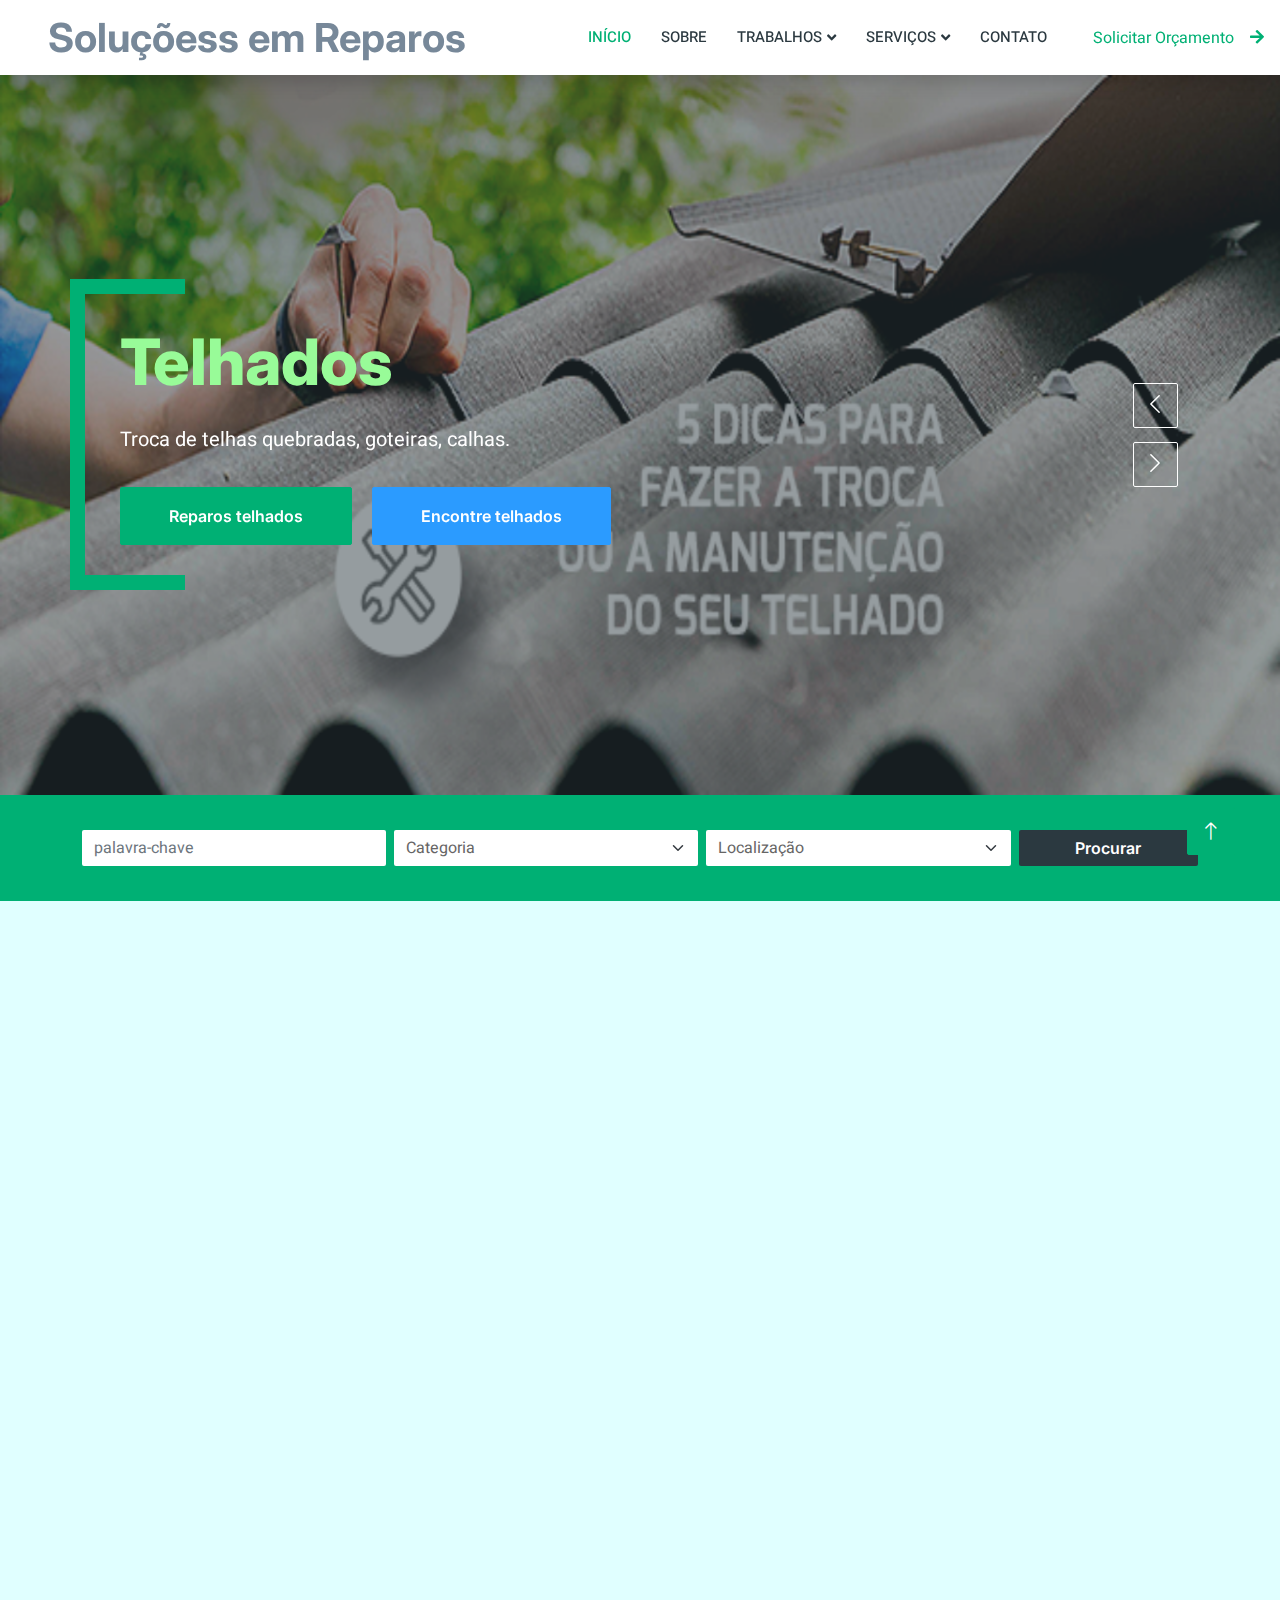
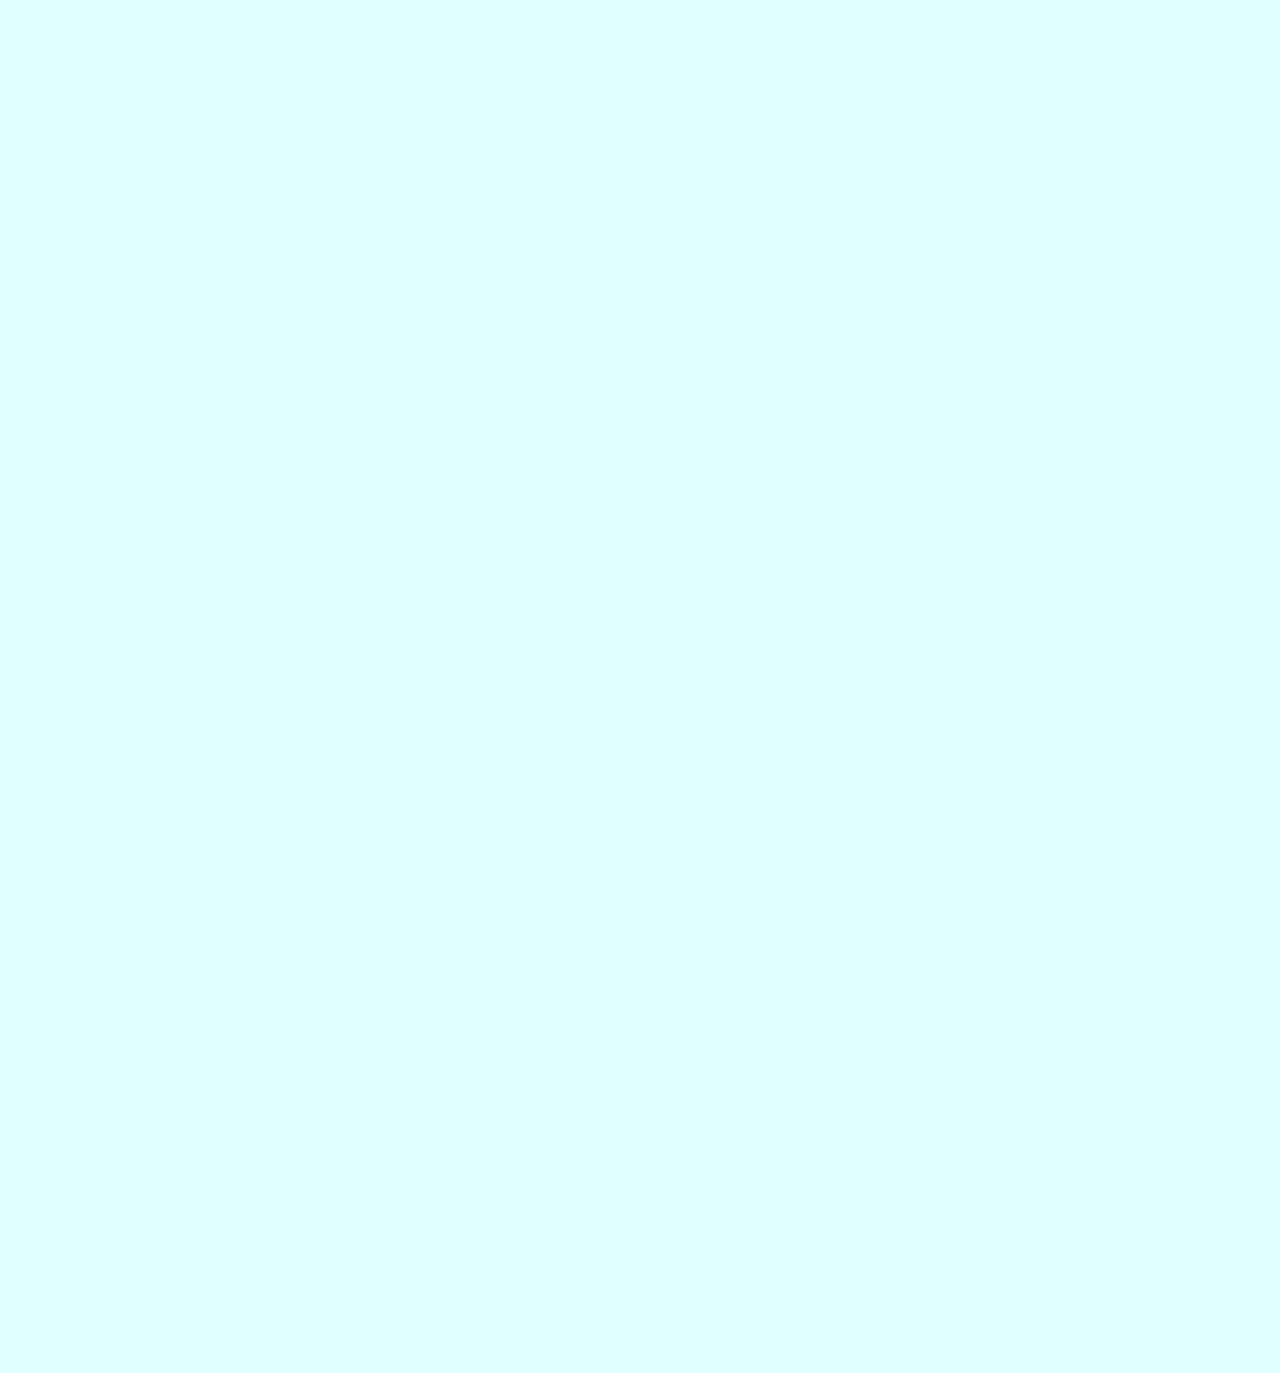
<file: index.html>
<!DOCTYPE html>
<html lang="pt-BR">

<head>
    <meta charset="utf-8">
    <title>Soluções_em_Reparos</title>
    <meta content="width=device-width, initial-scale=1.0" name="viewport">
    <meta content="" name="keywords">
    <meta content="" name="description">


    <!-- Favicon -->
    <link href="img/Mario-icon-page.png" rel="icon">

    <!-- Google Web Fonts -->
    <link rel="preconnect" href="https://fonts.googleapis.com">
    <link rel="preconnect" href="https://fonts.gstatic.com" crossorigin>
    <link href="https://fonts.googleapis.com/css2?family=Heebo:wght@400;500;600&family=Inter:wght@700;800&display=swap" rel="stylesheet">
    
    <!-- Icon Font Stylesheet -->
    <link href="https://cdnjs.cloudflare.com/ajax/libs/font-awesome/5.10.0/css/all.min.css" rel="stylesheet">
    <link href="https://cdn.jsdelivr.net/npm/bootstrap-icons@1.4.1/font/bootstrap-icons.css" rel="stylesheet">

    <!-- Libraries Stylesheet -->
    <link href="lib/animate/animate.min.css" rel="stylesheet">
    <link href="lib/owlcarousel/assets/owl.carousel.min.css" rel="stylesheet">

    <!-- Customized Bootstrap Stylesheet -->
    <link href="css/bootstrap.min.css" rel="stylesheet">

    <!-- Template Stylesheet -->
    <link href="css/style.css" rel="stylesheet">
</head>

<body style="background-color:LightCyan;">

    <div class="container-xxl bg-white p-0">
        <!-- Spinner Start -->
        <div id="spinner" class="show bg-white position-fixed translate-middle w-100 vh-100 top-50 start-50 d-flex align-items-center justify-content-center">
            <div class="spinner-border text-primary" style="width: 3rem; height: 3rem;" role="status">
                <span class="sr-only">Carregando...</span>
            </div>
        </div>
        <!-- Spinner End -->


        <!-- Navbar Start -->
        <nav class="navbar navbar-expand-lg bg-white navbar-light shadow sticky-top p-0">
            <a href="Soluções em Reparos.html" class="navbar-brand d-flex align-items-center text-center py-0 px-4 px-lg-5">
                <h1 class="m-0 text-primary"><font color="LightSlateGrey">Soluçõess em Reparos</h1></font>
            </a>
            <button type="button" class="navbar-toggler me-4" data-bs-toggle="collapse" data-bs-target="#navbarCollapse">
                <span class="navbar-toggler-icon"></span>
            </button>
            <div class="collapse navbar-collapse" id="navbarCollapse">
                <div class="navbar-nav ms-auto p-4 p-lg-0">
                    <a href="Soluções em Reparos.html" class="nav-item nav-link active">Início</a>
                    <a href="Sobre.html" class="nav-item nav-link">Sobre</a>
                    <div class="nav-item dropdown">
                        <a href="#" class="nav-link dropdown-toggle" data-bs-toggle="dropdown">Trabalhos</a>
                        <div class="dropdown-menu rounded-0 m-0">
                            <a href="Lista de Trabalhos1.html" class="dropdown-item">Trabalhos_1</a>
                            <a href="Lista de trabalhos2.html" class="dropdown-item">Trabalhos_2</a>
                            <a href="Lista de trabalhos3.html" class="dropdown-item">Trabalhos_3</a>
                            <a href="Lista de trabalhos4.html" class="dropdown-item">Trabalhos_4</a>
                        </div>
                    </div>
                    <div class="nav-item dropdown">
                        <a href="#" class="nav-link dropdown-toggle" data-bs-toggle="dropdown">Serviços</a>
                        <div class="dropdown-menu rounded-0 m-0">
                            <a href="Categoria.html" class="dropdown-item">Telhados</a>
                            <a href="testimonial.html" class="dropdown-item">Encanamentos</a>
                            <a href="testimonia2.html" class="dropdown-item">Elétrica</a>
                            <a href="testimonia3.html" class="dropdown-item">Pinturas</a>
                            <a href="404.html" class="dropdown-item">404</a>
                        </div>
                    </div>
                    <a href="Contato.html" class="nav-item nav-link">Contato</a>
                </div>
                <a href="Orçamento.html" class="nav-item nav-link" class="btn btn-primary rounded-0 py-4 px-lg-5 d-none d-lg-block">Solicitar Orçamento<i class="fa fa-arrow-right ms-3"></i></a>
            </div>
        </nav>
        <!-- Navbar End -->


        <!-- Carousel Start -->
        <div class="container-fluid p-0">
            <div class="owl-carousel header-carousel position-relative">
                <div class="owl-carousel-item position-relative">
                    <img class="img-fluid" src="img/01-Telhado.png" alt="">
                    <div class="position-absolute top-0 start-0 w-100 h-100 d-flex align-items-center" style="background: rgba(43, 57, 64, .5);">
                        <div class="container">
                            <div class="row justify-content-start">
                                <div class="col-10 col-lg-8">
                                    <h1 class="display-3 text-white animated slideInDown mb-4"><font color="PaleGreen">Telhados</h1></font>
                                    <p class="fs-5 fw-medium text-white mb-4 pb-2">Troca de telhas quebradas, goteiras, calhas.</p>
                                    <a href="" class="btn btn-primary py-md-3 px-md-5 me-3 animated slideInLeft">Reparos telhados</a>
                                    <a href="" class="btn btn-secondary py-md-3 px-md-5 animated slideInRight">Encontre telhados</a>
                                </div>
                            </div>
                        </div>
                    </div>
                </div>
                <div class="owl-carousel-item position-relative">
                    <img class="img-fluid" src="img/02-Encanamento.png" alt="">
                    <div class="position-absolute top-0 start-0 w-100 h-100 d-flex align-items-center" style="background: rgba(43, 57, 64, .5);">
                        <div class="container">
                            <div class="row justify-content-start">
                                <div class="col-10 col-lg-8">
                                    <h1 class="display-3 text-white animated slideInDown mb-4"><font color="PaleGreen">Encanamentos</h1></font>
                                    <p class="fs-5 fw-medium text-white mb-4 pb-2">Encanamento com vazamento, tubulações, canos gerais.</p>
                                    <a href="" class="btn btn-primary py-md-3 px-md-5 me-3 animated slideInLeft">Reparos encanamento</a>
                                    <a href="" class="btn btn-secondary py-md-3 px-md-5 animated slideInRight">Encontre encanamento</a>
                                </div>
                            </div>
                        </div>
                    </div>
                </div>

                               <div class="owl-carousel-item position-relative">
                    <img class="img-fluid" src="img/03-Elétrica.png" alt="">
                    <div class="position-absolute top-0 start-0 w-100 h-100 d-flex align-items-center" style="background: rgba(43, 57, 64, .5);">
                        <div class="container">
                            <div class="row justify-content-start">
                                <div class="col-10 col-lg-8">
                                    <h1 class="display-3 text-white animated slideInDown mb-4"><font color="PaleGreen">Elétrica</h1></font>
                                    <p class="fs-5 fw-medium text-white mb-4 pb-2">Manutenção na rede elétrica residêncial.</p>
                                    <a href="" class="btn btn-primary py-md-3 px-md-5 me-3 animated slideInLeft">Reparos elétrica</a>
                                    <a href="" class="btn btn-secondary py-md-3 px-md-5 animated slideInRight">Encontre elétrica</a>
                                </div>
                            </div>
                        </div>
                    </div>
                </div>
 
                                <div class="owl-carousel-item position-relative">
                    <img class="img-fluid" src="img/04-Pinturas.png" alt="">
                    <div class="position-absolute top-0 start-0 w-100 h-100 d-flex align-items-center" style="background: rgba(43, 57, 64, .5);">
                        <div class="container">
                            <div class="row justify-content-start">
                                <div class="col-10 col-lg-8">
                                    <h1 class="display-3 text-white animated slideInDown mb-4"><font color="PaleGreen">Pinturas</h1></font>
                                    <p class="fs-5 fw-medium text-white mb-4 pb-2">Pinturas, texturas, massa corrida.</p>
                                    <a href="" class="btn btn-primary py-md-3 px-md-5 me-3 animated slideInLeft">Procurar uma Pinturas</a>
                                    <a href="" class="btn btn-secondary py-md-3 px-md-5 animated slideInRight">Encontre uma Pintura</a>
                                </div>
                            </div>
                        </div>
                    </div>
                </div>
            </div>
        </div>

            </div>
        </div>
        <!-- Carousel End -->


        <!-- Search Start -->
        <div class="container-fluid bg-primary mb-5 wow fadeIn" data-wow-delay="0.3s" style="padding: 35px;">
            <div class="container">
                <div class="row g-2">
                    <div class="col-md-10">
                        <div class="row g-2">
                            <div class="col-md-4">
                                <input type="text" class="form-control border-0" placeholder="palavra-chave" />
                            </div>
                            <div class="col-md-4">
                                <select class="form-select border-0">
                                    <option selected>Categoria</option>
                                    <option value="1">Categoria 1</option>
                                    <option value="2">Categoria 2</option>
                                    <option value="3">Categoria 3</option>
                                </select>
                            </div>
                            <div class="col-md-4">
                                <select class="form-select border-0">
                                    <option selected>Localização</option>
                                    <option value="1">Localização 1</option>
                                    <option value="2">Localização 2</option>
                                    <option value="3">Localização 3</option>
                                </select>
                            </div>
                        </div>
                    </div>
                    <div class="col-md-2">
                        <button class="btn btn-dark border-0 w-100">Procurar</button>
                    </div>
                </div>
            </div>
        </div>
        <!-- Search End -->


        <!-- Category Start -->
        <div class="container-xxl py-5">
            <div class="container">
                <h1 class="text-center mb-5 wow fadeInUp" data-wow-delay="0.3s">Solicite um serviço</h1>
                <div class="row g-4">
                    <div class="col-lg-3 col-sm-6 wow fadeInUp" data-wow-delay="0.3s">
                        <a class="cat-item rounded p-4" href="">
                            <i class="fa fa-3x fa-mail-bulk text-primary mb-4"></i>
                            <h6 class="mb-3">Telhados</h6>
                            <p class="mb-0">Tipos de telhados</p>
                        </a>
                    </div>
                    <div class="col-lg-3 col-sm-6 wow fadeInUp" data-wow-delay="0.3s">
                        <a class="cat-item rounded p-4" href="">
                            <i class="fa fa-3x fa-headset text-primary mb-4"></i>
                            <h6 class="mb-3">Encanamentos</h6>
                            <p class="mb-0">Tipos de encanamentos</p>
                        </a>
                    </div>
                    <div class="col-lg-3 col-sm-6 wow fadeInUp" data-wow-delay="0.3s">
                        <a class="cat-item rounded p-4" href="">
                            <i class="fa fa-3x fa-user-tie text-primary mb-4"></i>
                            <h6 class="mb-3">Elétrica</h6>
                            <p class="mb-0">Tipos de elétricas</p>
                        </a>
                    </div>
                    <div class="col-lg-3 col-sm-6 wow fadeInUp" data-wow-delay="0.3s">
                        <a class="cat-item rounded p-4" href="">
                            <i class="fa fa-3x fa-tasks text-primary mb-4"></i>
                            <h6 class="mb-3">Pinturas</h6>
                            <p class="mb-0">Tiposde pinturas</p>
                        </a>
                    </div>
                    <!--
                    <div class="col-lg-3 col-sm-6 wow fadeInUp" data-wow-delay="0.3s">
                        <a class="cat-item rounded p-4" href="">
                            <i class="fa fa-3x fa-chart-line text-primary mb-4"></i>
                            <h6 class="mb-3">Desenvolvimento de negócios</h6>
                            <p class="mb-0">123 Vaga</p>
                        </a>
                    </div>
                    <div class="col-lg-3 col-sm-6 wow fadeInUp" data-wow-delay="0.3s">
                        <a class="cat-item rounded p-4" href="">
                            <i class="fa fa-3x fa-hands-helping text-primary mb-4"></i>
                            <h6 class="mb-3">Vendas e Comunicação</h6>
                            <p class="mb-0">123 Vaga</p>
                        </a>
                    </div>
                    <div class="col-lg-3 col-sm-6 wow fadeInUp" data-wow-delay="0.3s">
                        <a class="cat-item rounded p-4" href="">
                            <i class="fa fa-3x fa-book-reader text-primary mb-4"></i>
                            <h6 class="mb-3">Ensino e Educação</h6>
                            <p class="mb-0">123 Vaga</p>
                        </a>
                    </div>
                    <div class="col-lg-3 col-sm-6 wow fadeInUp" data-wow-delay="0.3s">
                        <a class="cat-item rounded p-4" href="">
                            <i class="fa fa-3x fa-drafting-compass text-primary mb-4"></i>
                            <h6 class="mb-3">Design & Criativo</h6>
                            <p class="mb-0">123 Vaga</p>
                        </a>
                    </div>
                </div>
            </div>
        </div>
    -->
        <!-- Category End -->


        <!-- Sobre Start -->
        <div class="container-xxl py-5">
            <div class="container">
                <div class="row g-5 align-items-center">
                    <div class="col-lg-6 wow fadeIn" data-wow-delay="0.3s">
                        <div class="row g-0 about-bg rounded overflow-hidden">
                            <div class="col-6 text-start">
                                <img class="img-fluid w-100" src="img/about-1.png">
                            </div>
                            <div class="col-6 text-start">
                                <img class="img-fluid" src="img/about-2.png" style="width: 85%; margin-top: 15%;">
                            </div>
                            <div class="col-6 text-end">
                                <img class="img-fluid" src="img/about-3.png" style="width: 85%;">
                            </div>
                            <div class="col-6 text-end">
                                <img class="img-fluid w-100" src="img/about-4.png">
                            </div>
                        </div>
                    </div>
                    <div class="col-lg-6 wow fadeIn" data-wow-delay="0.3s">
                        <h1 class="mb-4">Soluções em Reparos Residências</h1>
                        <p class="mb-4">Você encontra serviços:</p>
                        <p><i class="fa fa-check text-primary me-3"></i>Telhados</p>
                        <p><i class="fa fa-check text-primary me-3"></i>Encanamentos</p>
                        <p><i class="fa fa-check text-primary me-3"></i>Elétrica</p>
                        <p><i class="fa fa-check text-primary me-3"></i>Pinturas</p>
                        <a class="btn btn-primary py-3 px-5 mt-3" href="">Consulte mais informações:</a>
                    </div>
                </div>
            </div>
        </div>
        <!-- Sobre End -->


        <!-- Jobs Start -->
        <!--
        <div class="container-xxl py-5">
            <div class="container">
                <h1 class="text-center mb-5 wow fadeInUp" data-wow-delay="0.3s">Anúncio de emprego</h1>
                <div class="tab-class text-center wow fadeInUp" data-wow-delay="0.3s">
                    <ul class="nav nav-pills d-inline-flex justify-content-center border-bottom mb-5">
                        <li class="nav-item">
                            <a class="d-flex align-items-center text-start mx-3 ms-0 pb-3 active" data-bs-toggle="pill" href="#tab-1">
                                <h6 class="mt-n1 mb-0">Destaque</h6>
                            </a>
                        </li>
                        <li class="nav-item">
                            <a class="d-flex align-items-center text-start mx-3 pb-3" data-bs-toggle="pill" href="#tab-2">
                                <h6 class="mt-n1 mb-0">Tempo total</h6>
                            </a>
                        </li>
                        <li class="nav-item">
                            <a class="d-flex align-items-center text-start mx-3 me-0 pb-3" data-bs-toggle="pill" href="#tab-3">
                                <h6 class="mt-n1 mb-0">Tempo parcial</h6>
                            </a>
                        </li>
                    </ul>
                    <div class="tab-content">
                        <div id="tab-1" class="tab-pane fade show p-0 active">
                            <div class="job-item p-4 mb-4">
                                <div class="row g-4">
                                    <div class="col-sm-12 col-md-8 d-flex align-items-center">
                                        <img class="flex-shrink-0 img-fluid border rounded" src="img/com-logo-1.jpg" alt="" style="width: 80px; height: 80px;">
                                        <div class="text-start ps-4">
                                            <h5 class="mb-3">Engenheiro de software

</h5>
                                            <span class="text-truncate me-3"><i class="fa fa-map-marker-alt text-primary me-2"></i>Nova York, EUA</span>
                                            <span class="text-truncate me-3"><i class="far fa-clock text-primary me-2"></i>Tempo Integral</span>
                                            <span class="text-truncate me-0"><i class="far fa-money-bill-alt text-primary me-2"></i>$123 - $456</span>
                                        </div>
                                    </div>
                                    <div class="col-sm-12 col-md-4 d-flex flex-column align-items-start align-items-md-end justify-content-center">
                                        <div class="d-flex mb-3">
                                            <a class="btn btn-light btn-square me-3" href=""><i class="far fa-heart text-primary"></i></a>
                                            <a class="btn btn-primary" href="">Aplique agora</a>
                                        </div>
                                        <small class="text-truncate"><i class="far fa-calendar-alt text-primary me-2"></i>Data: 01 de janeiro de 2045</small>
                                    </div>
                                </div>
                            </div>
                            <div class="job-item p-4 mb-4">
                                <div class="row g-4">
                                    <div class="col-sm-12 col-md-8 d-flex align-items-center">
                                        <img class="flex-shrink-0 img-fluid border rounded" src="img/com-logo-2.jpg" alt="" style="width: 80px; height: 80px;">
                                        <div class="text-start ps-4">
                                            <h5 class="mb-3">Marketing Manager</h5>
                                            <span class="text-truncate me-3"><i class="fa fa-map-marker-alt text-primary me-2"></i>New York, USA</span>
                                            <span class="text-truncate me-3"><i class="far fa-clock text-primary me-2"></i>Full Time</span>
                                            <span class="text-truncate me-0"><i class="far fa-money-bill-alt text-primary me-2"></i>$123 - $456</span>
                                        </div>
                                    </div>
                                    <div class="col-sm-12 col-md-4 d-flex flex-column align-items-start align-items-md-end justify-content-center">
                                        <div class="d-flex mb-3">
                                            <a class="btn btn-light btn-square me-3" href=""><i class="far fa-heart text-primary"></i></a>
                                            <a class="btn btn-primary" href="">Apply Now</a>
                                        </div>
                                        <small class="text-truncate"><i class="far fa-calendar-alt text-primary me-2"></i>Date Line: 01 Jan, 2045</small>
                                    </div>
                                </div>
                            </div>
                            <div class="job-item p-4 mb-4">
                                <div class="row g-4">
                                    <div class="col-sm-12 col-md-8 d-flex align-items-center">
                                        <img class="flex-shrink-0 img-fluid border rounded" src="img/com-logo-3.jpg" alt="" style="width: 80px; height: 80px;">
                                        <div class="text-start ps-4">
                                            <h5 class="mb-3">Product Designer</h5>
                                            <span class="text-truncate me-3"><i class="fa fa-map-marker-alt text-primary me-2"></i>New York, USA</span>
                                            <span class="text-truncate me-3"><i class="far fa-clock text-primary me-2"></i>Full Time</span>
                                            <span class="text-truncate me-0"><i class="far fa-money-bill-alt text-primary me-2"></i>$123 - $456</span>
                                        </div>
                                    </div>
                                    <div class="col-sm-12 col-md-4 d-flex flex-column align-items-start align-items-md-end justify-content-center">
                                        <div class="d-flex mb-3">
                                            <a class="btn btn-light btn-square me-3" href=""><i class="far fa-heart text-primary"></i></a>
                                            <a class="btn btn-primary" href="">Apply Now</a>
                                        </div>
                                        <small class="text-truncate"><i class="far fa-calendar-alt text-primary me-2"></i>Date Line: 01 Jan, 2045</small>
                                    </div>
                                </div>
                            </div>
                            <div class="job-item p-4 mb-4">
                                <div class="row g-4">
                                    <div class="col-sm-12 col-md-8 d-flex align-items-center">
                                        <img class="flex-shrink-0 img-fluid border rounded" src="img/com-logo-4.jpg" alt="" style="width: 80px; height: 80px;">
                                        <div class="text-start ps-4">
                                            <h5 class="mb-3">Creative Director</h5>
                                            <span class="text-truncate me-3"><i class="fa fa-map-marker-alt text-primary me-2"></i>New York, USA</span>
                                            <span class="text-truncate me-3"><i class="far fa-clock text-primary me-2"></i>Full Time</span>
                                            <span class="text-truncate me-0"><i class="far fa-money-bill-alt text-primary me-2"></i>$123 - $456</span>
                                        </div>
                                    </div>
                                    <div class="col-sm-12 col-md-4 d-flex flex-column align-items-start align-items-md-end justify-content-center">
                                        <div class="d-flex mb-3">
                                            <a class="btn btn-light btn-square me-3" href=""><i class="far fa-heart text-primary"></i></a>
                                            <a class="btn btn-primary" href="">Apply Now</a>
                                        </div>
                                        <small class="text-truncate"><i class="far fa-calendar-alt text-primary me-2"></i>Date Line: 01 Jan, 2045</small>
                                    </div>
                                </div>
                            </div>
                            <div class="job-item p-4 mb-4">
                                <div class="row g-4">
                                    <div class="col-sm-12 col-md-8 d-flex align-items-center">
                                        <img class="flex-shrink-0 img-fluid border rounded" src="img/com-logo-5.jpg" alt="" style="width: 80px; height: 80px;">
                                        <div class="text-start ps-4">
                                            <h5 class="mb-3">Wordpress Developer</h5>
                                            <span class="text-truncate me-3"><i class="fa fa-map-marker-alt text-primary me-2"></i>New York, USA</span>
                                            <span class="text-truncate me-3"><i class="far fa-clock text-primary me-2"></i>Full Time</span>
                                            <span class="text-truncate me-0"><i class="far fa-money-bill-alt text-primary me-2"></i>$123 - $456</span>
                                        </div>
                                    </div>
                                    <div class="col-sm-12 col-md-4 d-flex flex-column align-items-start align-items-md-end justify-content-center">
                                        <div class="d-flex mb-3">
                                            <a class="btn btn-light btn-square me-3" href=""><i class="far fa-heart text-primary"></i></a>
                                            <a class="btn btn-primary" href="">Apply Now</a>
                                        </div>
                                        <small class="text-truncate"><i class="far fa-calendar-alt text-primary me-2"></i>Date Line: 01 Jan, 2045</small>
                                    </div>
                                </div>
                            </div>
                            <a class="btn btn-primary py-3 px-5" href="">Procurar mais trabalhos</a>
                        </div>
                        <div id="tab-2" class="tab-pane fade show p-0">
                            <div class="job-item p-4 mb-4">
                                <div class="row g-4">
                                    <div class="col-sm-12 col-md-8 d-flex align-items-center">
                                        <img class="flex-shrink-0 img-fluid border rounded" src="img/com-logo-1.jpg" alt="" style="width: 80px; height: 80px;">
                                        <div class="text-start ps-4">
                                            <h5 class="mb-3">Engenheiro de software</h5>
                                            <span class="text-truncate me-3"><i class="fa fa-map-marker-alt text-primary me-2"></i>Nova York, EUA</span>
                                            <span class="text-truncate me-3"><i class="far fa-clock text-primary me-2"></i>Tempo total</span>
                                            <span class="text-truncate me-0"><i class="far fa-money-bill-alt text-primary me-2"></i>$123 - $456</span>
                                        </div>
                                    </div>
                                    <div class="col-sm-12 col-md-4 d-flex flex-column align-items-start align-items-md-end justify-content-center">
                                        <div class="d-flex mb-3">
                                            <a class="btn btn-light btn-square me-3" href=""><i class="far fa-heart text-primary"></i></a>
                                            <a class="btn btn-primary" href="">Aplique agora</a>
                                        </div>
                                        <small class="text-truncate"><i class="far fa-calendar-alt text-primary me-2"></i>Data: 01 de janeiro de 2045</small>
                                    </div>
                                </div>
                            </div>
                            <div class="job-item p-4 mb-4">
                                <div class="row g-4">
                                    <div class="col-sm-12 col-md-8 d-flex align-items-center">
                                        <img class="flex-shrink-0 img-fluid border rounded" src="img/com-logo-2.jpg" alt="" style="width: 80px; height: 80px;">
                                        <div class="text-start ps-4">
                                            <h5 class="mb-3">Marketing Manager</h5>
                                            <span class="text-truncate me-3"><i class="fa fa-map-marker-alt text-primary me-2"></i>New York, USA</span>
                                            <span class="text-truncate me-3"><i class="far fa-clock text-primary me-2"></i>Full Time</span>
                                            <span class="text-truncate me-0"><i class="far fa-money-bill-alt text-primary me-2"></i>$123 - $456</span>
                                        </div>
                                    </div>
                                    <div class="col-sm-12 col-md-4 d-flex flex-column align-items-start align-items-md-end justify-content-center">
                                        <div class="d-flex mb-3">
                                            <a class="btn btn-light btn-square me-3" href=""><i class="far fa-heart text-primary"></i></a>
                                            <a class="btn btn-primary" href="">Apply Now</a>
                                        </div>
                                        <small class="text-truncate"><i class="far fa-calendar-alt text-primary me-2"></i>Date Line: 01 Jan, 2045</small>
                                    </div>
                                </div>
                            </div>
                            <div class="job-item p-4 mb-4">
                                <div class="row g-4">
                                    <div class="col-sm-12 col-md-8 d-flex align-items-center">
                                        <img class="flex-shrink-0 img-fluid border rounded" src="img/com-logo-3.jpg" alt="" style="width: 80px; height: 80px;">
                                        <div class="text-start ps-4">
                                            <h5 class="mb-3">Product Designer</h5>
                                            <span class="text-truncate me-3"><i class="fa fa-map-marker-alt text-primary me-2"></i>New York, USA</span>
                                            <span class="text-truncate me-3"><i class="far fa-clock text-primary me-2"></i>Full Time</span>
                                            <span class="text-truncate me-0"><i class="far fa-money-bill-alt text-primary me-2"></i>$123 - $456</span>
                                        </div>
                                    </div>
                                    <div class="col-sm-12 col-md-4 d-flex flex-column align-items-start align-items-md-end justify-content-center">
                                        <div class="d-flex mb-3">
                                            <a class="btn btn-light btn-square me-3" href=""><i class="far fa-heart text-primary"></i></a>
                                            <a class="btn btn-primary" href="">Apply Now</a>
                                        </div>
                                        <small class="text-truncate"><i class="far fa-calendar-alt text-primary me-2"></i>Date Line: 01 Jan, 2045</small>
                                    </div>
                                </div>
                            </div>
                            <div class="job-item p-4 mb-4">
                                <div class="row g-4">
                                    <div class="col-sm-12 col-md-8 d-flex align-items-center">
                                        <img class="flex-shrink-0 img-fluid border rounded" src="img/com-logo-4.jpg" alt="" style="width: 80px; height: 80px;">
                                        <div class="text-start ps-4">
                                            <h5 class="mb-3">Creative Director</h5>
                                            <span class="text-truncate me-3"><i class="fa fa-map-marker-alt text-primary me-2"></i>New York, USA</span>
                                            <span class="text-truncate me-3"><i class="far fa-clock text-primary me-2"></i>Full Time</span>
                                            <span class="text-truncate me-0"><i class="far fa-money-bill-alt text-primary me-2"></i>$123 - $456</span>
                                        </div>
                                    </div>
                                    <div class="col-sm-12 col-md-4 d-flex flex-column align-items-start align-items-md-end justify-content-center">
                                        <div class="d-flex mb-3">
                                            <a class="btn btn-light btn-square me-3" href=""><i class="far fa-heart text-primary"></i></a>
                                            <a class="btn btn-primary" href="">Apply Now</a>
                                        </div>
                                        <small class="text-truncate"><i class="far fa-calendar-alt text-primary me-2"></i>Date Line: 01 Jan, 2045</small>
                                    </div>
                                </div>
                            </div>
                            <div class="job-item p-4 mb-4">
                                <div class="row g-4">
                                    <div class="col-sm-12 col-md-8 d-flex align-items-center">
                                        <img class="flex-shrink-0 img-fluid border rounded" src="img/com-logo-5.jpg" alt="" style="width: 80px; height: 80px;">
                                        <div class="text-start ps-4">
                                            <h5 class="mb-3">Wordpress Developer</h5>
                                            <span class="text-truncate me-3"><i class="fa fa-map-marker-alt text-primary me-2"></i>New York, USA</span>
                                            <span class="text-truncate me-3"><i class="far fa-clock text-primary me-2"></i>Full Time</span>
                                            <span class="text-truncate me-0"><i class="far fa-money-bill-alt text-primary me-2"></i>$123 - $456</span>
                                        </div>
                                    </div>
                                    <div class="col-sm-12 col-md-4 d-flex flex-column align-items-start align-items-md-end justify-content-center">
                                        <div class="d-flex mb-3">
                                            <a class="btn btn-light btn-square me-3" href=""><i class="far fa-heart text-primary"></i></a>
                                            <a class="btn btn-primary" href="">Apply Now</a>
                                        </div>
                                        <small class="text-truncate"><i class="far fa-calendar-alt text-primary me-2"></i>Date Line: 01 Jan, 2045</small>
                                    </div>
                                </div>
                            </div>
                            <a class="btn btn-primary py-3 px-5" href="">Procurar mais trabalhos</a>
                        </div>
                        <div id="tab-3" class="tab-pane fade show p-0">
                            <div class="job-item p-4 mb-4">
                                <div class="row g-4">
                                    <div class="col-sm-12 col-md-8 d-flex align-items-center">
                                        <img class="flex-shrink-0 img-fluid border rounded" src="img/com-logo-1.jpg" alt="" style="width: 80px; height: 80px;">
                                        <div class="text-start ps-4">
                                            <h5 class="mb-3">Software Engineer</h5>
                                            <span class="text-truncate me-3"><i class="fa fa-map-marker-alt text-primary me-2"></i>New York, USA</span>
                                            <span class="text-truncate me-3"><i class="far fa-clock text-primary me-2"></i>Full Time</span>
                                            <span class="text-truncate me-0"><i class="far fa-money-bill-alt text-primary me-2"></i>$123 - $456</span>
                                        </div>
                                    </div>
                                    <div class="col-sm-12 col-md-4 d-flex flex-column align-items-start align-items-md-end justify-content-center">
                                        <div class="d-flex mb-3">
                                            <a class="btn btn-light btn-square me-3" href=""><i class="far fa-heart text-primary"></i></a>
                                            <a class="btn btn-primary" href="">Apply Now</a>
                                        </div>
                                        <small class="text-truncate"><i class="far fa-calendar-alt text-primary me-2"></i>Date Line: 01 Jan, 2045</small>
                                    </div>
                                </div>
                            </div>
                            <div class="job-item p-4 mb-4">
                                <div class="row g-4">
                                    <div class="col-sm-12 col-md-8 d-flex align-items-center">
                                        <img class="flex-shrink-0 img-fluid border rounded" src="img/com-logo-2.jpg" alt="" style="width: 80px; height: 80px;">
                                        <div class="text-start ps-4">
                                            <h5 class="mb-3">Marketing Manager</h5>
                                            <span class="text-truncate me-3"><i class="fa fa-map-marker-alt text-primary me-2"></i>New York, USA</span>
                                            <span class="text-truncate me-3"><i class="far fa-clock text-primary me-2"></i>Full Time</span>
                                            <span class="text-truncate me-0"><i class="far fa-money-bill-alt text-primary me-2"></i>$123 - $456</span>
                                        </div>
                                    </div>
                                    <div class="col-sm-12 col-md-4 d-flex flex-column align-items-start align-items-md-end justify-content-center">
                                        <div class="d-flex mb-3">
                                            <a class="btn btn-light btn-square me-3" href=""><i class="far fa-heart text-primary"></i></a>
                                            <a class="btn btn-primary" href="">Apply Now</a>
                                        </div>
                                        <small class="text-truncate"><i class="far fa-calendar-alt text-primary me-2"></i>Date Line: 01 Jan, 2045</small>
                                    </div>
                                </div>
                            </div>
                            <div class="job-item p-4 mb-4">
                                <div class="row g-4">
                                    <div class="col-sm-12 col-md-8 d-flex align-items-center">
                                        <img class="flex-shrink-0 img-fluid border rounded" src="img/com-logo-3.jpg" alt="" style="width: 80px; height: 80px;">
                                        <div class="text-start ps-4">
                                            <h5 class="mb-3">Product Designer</h5>
                                            <span class="text-truncate me-3"><i class="fa fa-map-marker-alt text-primary me-2"></i>New York, USA</span>
                                            <span class="text-truncate me-3"><i class="far fa-clock text-primary me-2"></i>Full Time</span>
                                            <span class="text-truncate me-0"><i class="far fa-money-bill-alt text-primary me-2"></i>$123 - $456</span>
                                        </div>
                                    </div>
                                    <div class="col-sm-12 col-md-4 d-flex flex-column align-items-start align-items-md-end justify-content-center">
                                        <div class="d-flex mb-3">
                                            <a class="btn btn-light btn-square me-3" href=""><i class="far fa-heart text-primary"></i></a>
                                            <a class="btn btn-primary" href="">Apply Now</a>
                                        </div>
                                        <small class="text-truncate"><i class="far fa-calendar-alt text-primary me-2"></i>Date Line: 01 Jan, 2045</small>
                                    </div>
                                </div>
                            </div>
                            <div class="job-item p-4 mb-4">
                                <div class="row g-4">
                                    <div class="col-sm-12 col-md-8 d-flex align-items-center">
                                        <img class="flex-shrink-0 img-fluid border rounded" src="img/com-logo-4.jpg" alt="" style="width: 80px; height: 80px;">
                                        <div class="text-start ps-4">
                                            <h5 class="mb-3">Creative Director</h5>
                                            <span class="text-truncate me-3"><i class="fa fa-map-marker-alt text-primary me-2"></i>New York, USA</span>
                                            <span class="text-truncate me-3"><i class="far fa-clock text-primary me-2"></i>Full Time</span>
                                            <span class="text-truncate me-0"><i class="far fa-money-bill-alt text-primary me-2"></i>$123 - $456</span>
                                        </div>
                                    </div>
                                    <div class="col-sm-12 col-md-4 d-flex flex-column align-items-start align-items-md-end justify-content-center">
                                        <div class="d-flex mb-3">
                                            <a class="btn btn-light btn-square me-3" href=""><i class="far fa-heart text-primary"></i></a>
                                            <a class="btn btn-primary" href="">Apply Now</a>
                                        </div>
                                        <small class="text-truncate"><i class="far fa-calendar-alt text-primary me-2"></i>Date Line: 01 Jan, 2045</small>
                                    </div>
                                </div>
                            </div>
                            <div class="job-item p-4 mb-4">
                                <div class="row g-4">
                                    <div class="col-sm-12 col-md-8 d-flex align-items-center">
                                        <img class="flex-shrink-0 img-fluid border rounded" src="img/com-logo-5.jpg" alt="" style="width: 80px; height: 80px;">
                                        <div class="text-start ps-4">
                                            <h5 class="mb-3">Wordpress Developer</h5>
                                            <span class="text-truncate me-3"><i class="fa fa-map-marker-alt text-primary me-2"></i>New York, USA</span>
                                            <span class="text-truncate me-3"><i class="far fa-clock text-primary me-2"></i>Full Time</span>
                                            <span class="text-truncate me-0"><i class="far fa-money-bill-alt text-primary me-2"></i>$123 - $456</span>
                                        </div>
                                    </div>
                                    <div class="col-sm-12 col-md-4 d-flex flex-column align-items-start align-items-md-end justify-content-center">
                                        <div class="d-flex mb-3">
                                            <a class="btn btn-light btn-square me-3" href=""><i class="far fa-heart text-primary"></i></a>
                                            <a class="btn btn-primary" href="">Apply Now</a>
                                        </div>
                                        <small class="text-truncate"><i class="far fa-calendar-alt text-primary me-2"></i>Date Line: 01 Jan, 2045</small>
                                    </div>
                                </div>
                            </div>
                            <a class="btn btn-primary py-3 px-5" href="">Procurar mais trabalhos</a>
                        </div>
                    </div>
                </div>
            </div>
        </div>
    -->
        <!-- Jobs End -->


        <!-- Testimonial Start -->
        <div class="container-xxl py-5 wow fadeInUp" data-wow-delay="0.3s">
            <div class="container">
                <h1 class="text-center mb-5">Trabalhos feitos</h1>
                <div class="owl-carousel testimonial-carousel">
                    <div class="testimonial-item bg-light rounded p-4">
                        <i class="fa fa-quote-left fa-2x text-primary mb-3"></i>
                        <p>A dor e o trabalho daqueles que permanecem justos, mas são apenas. Mas a dor será grande e farei com que trabalhem duro</p>
                        <div class="d-flex align-items-center">
                            <img class="img-fluid flex-shrink-0 rounded" src="img/testimonial-1.jpg" style="width: 50px; height: 50px;">
                            <div class="ps-3">
                                <h5 class="mb-1">Nome do cliente</h5>
                                <small>Profissão</small>
                            </div>
                        </div>
                    </div>
                    <div class="testimonial-item bg-light rounded p-4">
                        <i class="fa fa-quote-left fa-2x text-primary mb-3"></i>
                        <p>Dolor et eos labore, stet justo sed est sed. Diam sed sed dolor stet amet eirmod eos labore diam</p>
                        <div class="d-flex align-items-center">
                            <img class="img-fluid flex-shrink-0 rounded" src="img/testimonial-2.jpg" style="width: 50px; height: 50px;">
                            <div class="ps-3">
                                <h5 class="mb-1">Client Name</h5>
                                <small>Profession</small>
                            </div>
                        </div>
                    </div>
                    <div class="testimonial-item bg-light rounded p-4">
                        <i class="fa fa-quote-left fa-2x text-primary mb-3"></i>
                        <p>Dolor et eos labore, stet justo sed est sed. Diam sed sed dolor stet amet eirmod eos labore diam</p>
                        <div class="d-flex align-items-center">
                            <img class="img-fluid flex-shrink-0 rounded" src="img/testimonial-3.jpg" style="width: 50px; height: 50px;">
                            <div class="ps-3">
                                <h5 class="mb-1">Client Name</h5>
                                <small>Profession</small>
                            </div>
                        </div>
                    </div>
                    <div class="testimonial-item bg-light rounded p-4">
                        <i class="fa fa-quote-left fa-2x text-primary mb-3"></i>
                        <p>Dolor et eos labore, stet justo sed est sed. Diam sed sed dolor stet amet eirmod eos labore diam</p>
                        <div class="d-flex align-items-center">
                            <img class="img-fluid flex-shrink-0 rounded" src="img/testimonial-4.jpg" style="width: 50px; height: 50px;">
                            <div class="ps-3">
                                <h5 class="mb-1">Client Name</h5>
                                <small>Profession</small>
                            </div>
                        </div>
                    </div>
                </div>
            </div>
        </div>
        <!-- Testimonial End -->
        

        <!-- Footer Start -->
        <div class="container-fluid bg-dark text-white-50 footer pt-5 mt-5 wow fadeIn" data-wow-delay="0.3s">
            <div class="container py-5">
                <div class="row g-5">
                    <div class="col-lg-3 col-md-6">
                        <h5 class="text-white mb-4">Companhia</h5>
                        <a class="btn btn-link text-white-50" href="">Sobre nós</a>
                        <a class="btn btn-link text-white-50" href="">Contate-nos</a>
                        <a class="btn btn-link text-white-50" href="">Nossos serviços</a>
                        <a class="btn btn-link text-white-50" href="">Política de Privacidade</a>
                        <a class="btn btn-link text-white-50" href="">Termos e Condições</a>
                    </div>
                    <div class="col-lg-3 col-md-6">
                        <h5 class="text-white mb-4">Links Rápidos</h5>
                        <a class="btn btn-link text-white-50" href="">Sobre nós</a>
                        <a class="btn btn-link text-white-50" href="">Nossos serviços</a>
                        <a class="btn btn-link text-white-50" href="">Política de Privacidade</a>
                        <a class="btn btn-link text-white-50" href="">Termos e Condições</a>
                    </div>
                    <div class="col-lg-3 col-md-6">
                        <h5 class="text-white mb-4">Contato</h5>
                        <p class="mb-2"><i class="fa fa-map-marker-alt me-3"></i>123 Street, New York, USA</p>
                        <p class="mb-2"><i class="fa fa-phone-alt me-3"></i>+012 345 67890</p>
                        <p class="mb-2"><i class="fa fa-envelope me-3"></i>info@example.com</p>
                        <div class="d-flex pt-2">
                            <a class="btn btn-outline-light btn-social" href=""><i class="fab fa-twitter"></i></a>
                            <a class="btn btn-outline-light btn-social" href=""><i class="fab fa-facebook-f"></i></a>
                            <a class="btn btn-outline-light btn-social" href=""><i class="fab fa-youtube"></i></a>
                            <a class="btn btn-outline-light btn-social" href=""><i class="fab fa-linkedin-in"></i></a>
                        </div>
                    </div>
                    <div class="col-lg-3 col-md-6">
                        <h5 class="text-white mb-4">Boletim de Notícias</h5>
                        <p>A dor deve ser tão importante quanto o próprio clita.</p>
                        <div class="position-relative mx-auto" style="max-width: 400px;">
                            <input class="form-control bg-transparent w-100 py-3 ps-4 pe-5" type="text" placeholder="Seu email">
                            <button type="button" class="btn btn-primary py-2 position-absolute top-0 end-0 mt-2 me-2">Inscrever-se</button>
                        </div>
                    </div>
                </div>
            </div>
            <div class="container">
                <div class="copyright">
                    <div class="row">
                        <div class="col-md-6 text-center text-md-start mb-3 mb-md-0">
                            &copy; <a class="border-bottom" href="#">Soluções em Reparos</a>
                            <br> Todos os direitos reservados.</br> 
							
							<!--/*** This template is free as long as you keep the footer author’s credit link/attribution link/backlink. If you'd like to use the template without the footer author’s credit link/attribution link/backlink, you can purchase the Credit Removal License from "https://htmlcodex.com/credit-removal". Thank you for your support. ***/-->
							Projetado por Projetos MDA <a class="border-bottom" href="https://htmlcodex.com">HTML Projetos MDA</a>
                        </div>
                        <div class="col-md-6 text-center text-md-end">
                            <div class="footer-menu">
                                <a href="">Casa</a>
                                <a href="">Biscoitos</a>
                                <a href="">Ajuda</a>
                                <a href="">FQAs</a>
                            </div>
                        </div>
                    </div>
                </div>
            </div>
        </div>
        <!-- Footer End -->


        <!-- Back to Top -->
        <a href="#" class="btn btn-lg btn-primary btn-lg-square back-to-top"><i class="bi bi-arrow-up"></i></a>
    </div>

    <!-- JavaScript Libraries -->
    <script src="https://code.jquery.com/jquery-3.4.1.min.js"></script>
    <script src="https://cdn.jsdelivr.net/npm/bootstrap@5.0.0/dist/js/bootstrap.bundle.min.js"></script>
    <script src="lib/wow/wow.min.js"></script>
    <script src="lib/easing/easing.min.js"></script>
    <script src="lib/waypoints/waypoints.min.js"></script>
    <script src="lib/owlcarousel/owl.carousel.min.js"></script>

    <!-- Template Javascript -->
    <script src="js/main.js"></script>
</body>

</html>
</file>
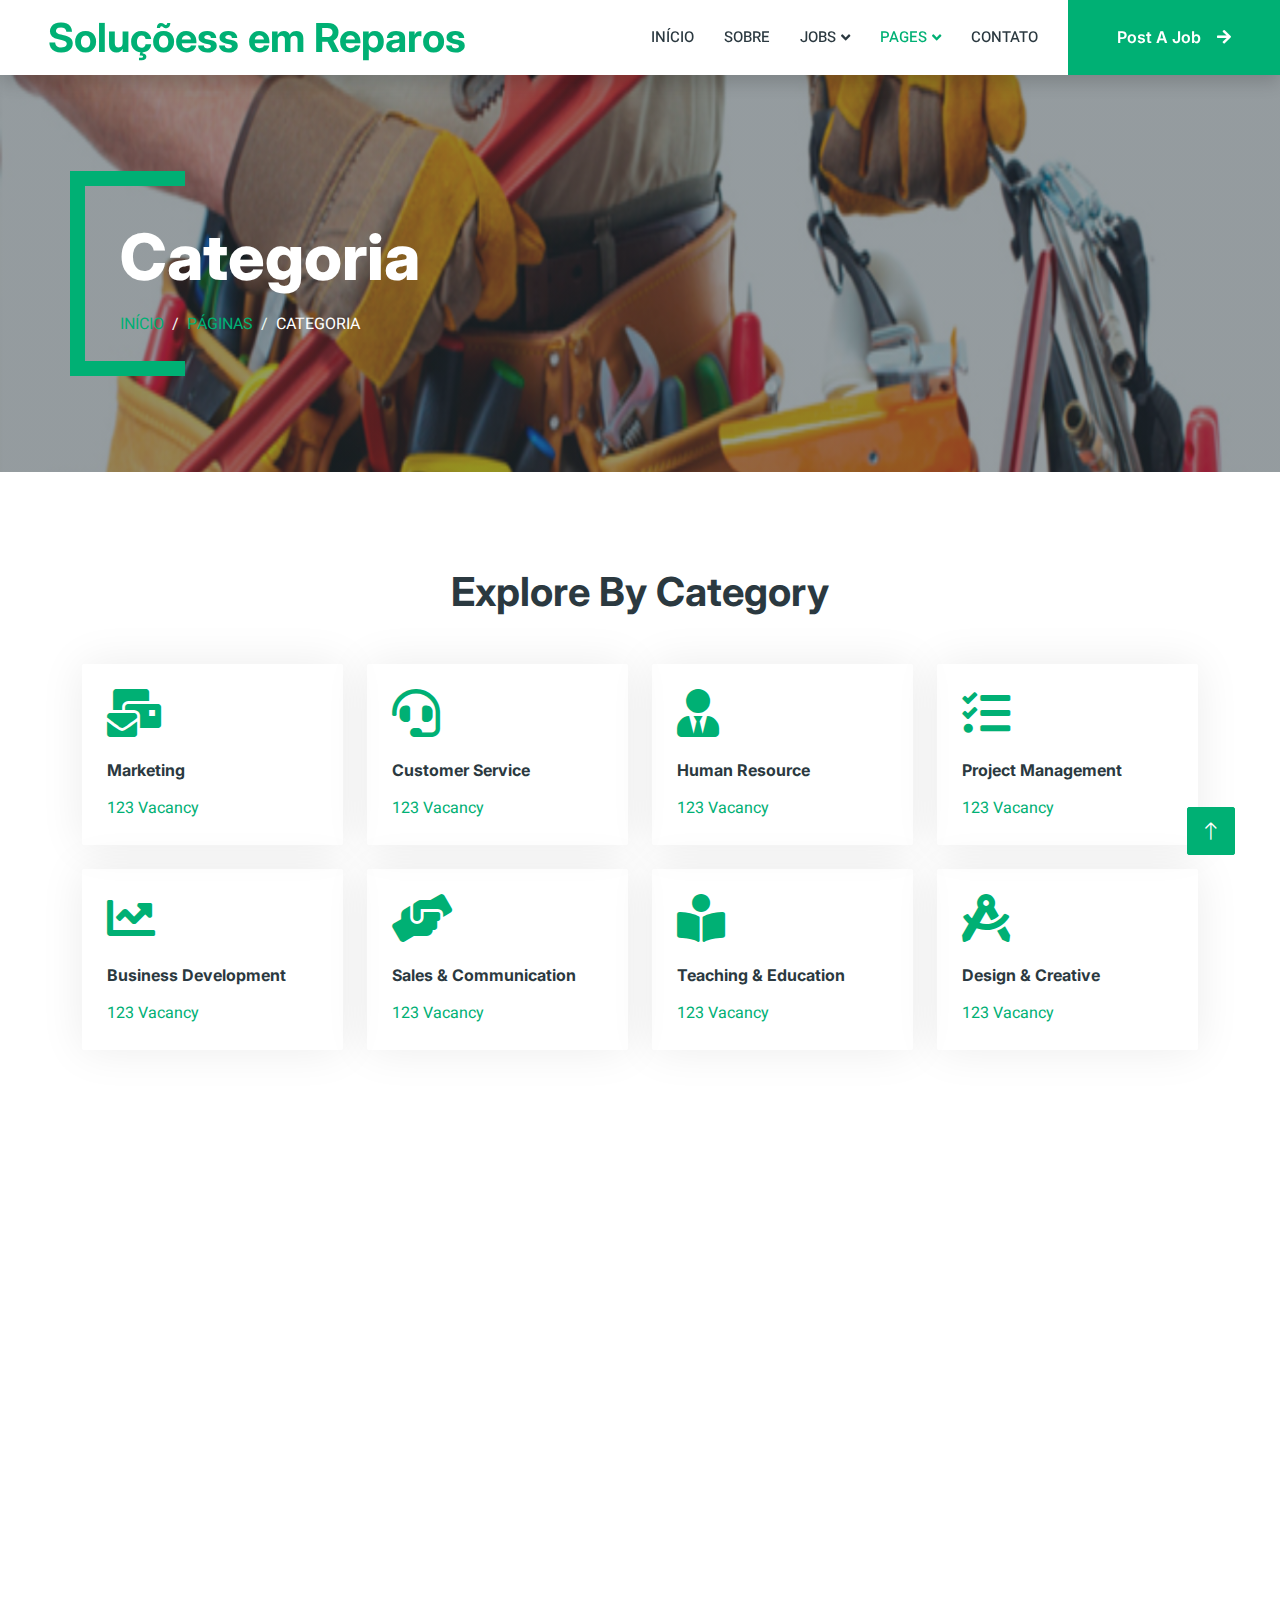
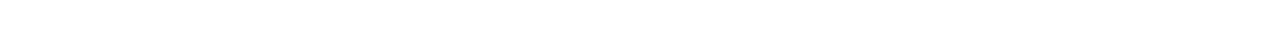
<file: Categoria.html>
<!DOCTYPE html>
<html lang="pt-BR">

<head>
    <meta charset="utf-8">
    <title>Soluções_em_Reparos</title>
    <meta content="width=device-width, initial-scale=1.0" name="viewport">
    <meta content="" name="keywords">
    <meta content="" name="description">

    <!-- Favicon -->
    <link href="img/Mario-icon-page.png" rel="icon">

    <!-- Google Web Fonts -->
    <link rel="preconnect" href="https://fonts.googleapis.com">
    <link rel="preconnect" href="https://fonts.gstatic.com" crossorigin>
    <link href="https://fonts.googleapis.com/css2?family=Heebo:wght@400;500;600&family=Inter:wght@700;800&display=swap" rel="stylesheet">
    
    <!-- Icon Font Stylesheet -->
    <link href="https://cdnjs.cloudflare.com/ajax/libs/font-awesome/5.10.0/css/all.min.css" rel="stylesheet">
    <link href="https://cdn.jsdelivr.net/npm/bootstrap-icons@1.4.1/font/bootstrap-icons.css" rel="stylesheet">

    <!-- Libraries Stylesheet -->
    <link href="lib/animate/animate.min.css" rel="stylesheet">
    <link href="lib/owlcarousel/assets/owl.carousel.min.css" rel="stylesheet">

    <!-- Customized Bootstrap Stylesheet -->
    <link href="css/bootstrap.min.css" rel="stylesheet">

    <!-- Template Stylesheet -->
    <link href="css/style.css" rel="stylesheet">
</head>

<body>
    <div class="container-xxl bg-white p-0">
        <!-- Spinner Start -->
        <div id="spinner" class="show bg-white position-fixed translate-middle w-100 vh-100 top-50 start-50 d-flex align-items-center justify-content-center">
            <div class="spinner-border text-primary" style="width: 3rem; height: 3rem;" role="status">
                <span class="sr-only">Carregando...</span>
            </div>
        </div>
        <!-- Spinner End -->


        <!-- Navbar Start -->
        <nav class="navbar navbar-expand-lg bg-white navbar-light shadow sticky-top p-0">
            <a href="Soluções em Reparos.html" class="navbar-brand d-flex align-items-center text-center py-0 px-4 px-lg-5">
                <h1 class="m-0 text-primary">Soluçõess em Reparos</h1>
            </a>
            <button type="button" class="navbar-toggler me-4" data-bs-toggle="collapse" data-bs-target="#navbarCollapse">
                <span class="navbar-toggler-icon"></span>
            </button>
            <div class="collapse navbar-collapse" id="navbarCollapse">
                <div class="navbar-nav ms-auto p-4 p-lg-0">
                    <a href="Soluções em Reparos.html" class="nav-item nav-link">Início</a>
                    <a href="Sobre.html" class="nav-item nav-link">Sobre</a>
                    <div class="nav-item dropdown">
                        <a href="#" class="nav-link dropdown-toggle" data-bs-toggle="dropdown">Jobs</a>
                        <div class="dropdown-menu rounded-0 m-0">
                            <a href="job-list.html" class="dropdown-item">Job List</a>
                            <a href="job-detail.html" class="dropdown-item">Job Detail</a>
                        </div>
                    </div>
                    <div class="nav-item dropdown">
                        <a href="#" class="nav-link dropdown-toggle active" data-bs-toggle="dropdown">Pages</a>
                        <div class="dropdown-menu rounded-0 m-0">
                            <a href="category.html" class="dropdown-item active">Job Category</a>
                            <a href="testimonial.html" class="dropdown-item">Testimonial</a>
                            <a href="404.html" class="dropdown-item">404</a>
                        </div>
                    </div>
                    <a href="Contato.html" class="nav-item nav-link">Contato</a>
                </div>
                <a href="" class="btn btn-primary rounded-0 py-4 px-lg-5 d-none d-lg-block">Post A Job<i class="fa fa-arrow-right ms-3"></i></a>
            </div>
        </nav>
        <!-- Navbar End -->


        <!-- Header End -->
        <div class="container-xxl py-5 bg-dark page-header mb-5">
            <div class="container my-5 pt-5 pb-4">
                <h1 class="display-3 text-white mb-3 animated slideInDown">Categoria</h1>
                <nav aria-label="breadcrumb">
                    <ol class="breadcrumb text-uppercase">
                        <li class="breadcrumb-item"><a href="#">Início</a></li>
                        <li class="breadcrumb-item"><a href="#">Páginas</a></li>
                        <li class="breadcrumb-item text-white active" aria-current="page">Categoria</li>
                    </ol>
                </nav>
            </div>
        </div>
        <!-- Header End -->


        <!-- Category Start -->
        <div class="container-xxl py-5">
            <div class="container">
                <h1 class="text-center mb-5 wow fadeInUp" data-wow-delay="0.1s">Explore By Category</h1>
                <div class="row g-4">
                    <div class="col-lg-3 col-sm-6 wow fadeInUp" data-wow-delay="0.1s">
                        <a class="cat-item rounded p-4" href="">
                            <i class="fa fa-3x fa-mail-bulk text-primary mb-4"></i>
                            <h6 class="mb-3">Marketing</h6>
                            <p class="mb-0">123 Vacancy</p>
                        </a>
                    </div>
                    <div class="col-lg-3 col-sm-6 wow fadeInUp" data-wow-delay="0.3s">
                        <a class="cat-item rounded p-4" href="">
                            <i class="fa fa-3x fa-headset text-primary mb-4"></i>
                            <h6 class="mb-3">Customer Service</h6>
                            <p class="mb-0">123 Vacancy</p>
                        </a>
                    </div>
                    <div class="col-lg-3 col-sm-6 wow fadeInUp" data-wow-delay="0.5s">
                        <a class="cat-item rounded p-4" href="">
                            <i class="fa fa-3x fa-user-tie text-primary mb-4"></i>
                            <h6 class="mb-3">Human Resource</h6>
                            <p class="mb-0">123 Vacancy</p>
                        </a>
                    </div>
                    <div class="col-lg-3 col-sm-6 wow fadeInUp" data-wow-delay="0.7s">
                        <a class="cat-item rounded p-4" href="">
                            <i class="fa fa-3x fa-tasks text-primary mb-4"></i>
                            <h6 class="mb-3">Project Management</h6>
                            <p class="mb-0">123 Vacancy</p>
                        </a>
                    </div>
                    <div class="col-lg-3 col-sm-6 wow fadeInUp" data-wow-delay="0.1s">
                        <a class="cat-item rounded p-4" href="">
                            <i class="fa fa-3x fa-chart-line text-primary mb-4"></i>
                            <h6 class="mb-3">Business Development</h6>
                            <p class="mb-0">123 Vacancy</p>
                        </a>
                    </div>
                    <div class="col-lg-3 col-sm-6 wow fadeInUp" data-wow-delay="0.3s">
                        <a class="cat-item rounded p-4" href="">
                            <i class="fa fa-3x fa-hands-helping text-primary mb-4"></i>
                            <h6 class="mb-3">Sales & Communication</h6>
                            <p class="mb-0">123 Vacancy</p>
                        </a>
                    </div>
                    <div class="col-lg-3 col-sm-6 wow fadeInUp" data-wow-delay="0.5s">
                        <a class="cat-item rounded p-4" href="">
                            <i class="fa fa-3x fa-book-reader text-primary mb-4"></i>
                            <h6 class="mb-3">Teaching & Education</h6>
                            <p class="mb-0">123 Vacancy</p>
                        </a>
                    </div>
                    <div class="col-lg-3 col-sm-6 wow fadeInUp" data-wow-delay="0.7s">
                        <a class="cat-item rounded p-4" href="">
                            <i class="fa fa-3x fa-drafting-compass text-primary mb-4"></i>
                            <h6 class="mb-3">Design & Creative</h6>
                            <p class="mb-0">123 Vacancy</p>
                        </a>
                    </div>
                </div>
            </div>
        </div>
        <!-- Category End -->


        <div class="container-fluid bg-dark text-white-50 footer pt-5 mt-5 wow fadeIn" data-wow-delay="0.3s">
            <div class="container py-5">
                <div class="row g-5">
                    <div class="col-lg-3 col-md-6">
                        <h5 class="text-white mb-4">Companhia</h5>
                        <a class="btn btn-link text-white-50" href="">Sobre nós</a>
                        <a class="btn btn-link text-white-50" href="">Contate-nos</a>
                        <a class="btn btn-link text-white-50" href="">Nossos serviços</a>
                        <a class="btn btn-link text-white-50" href="">Política de Privacidade</a>
                        <a class="btn btn-link text-white-50" href="">Termos e Condições</a>
                    </div>
                    <div class="col-lg-3 col-md-6">
                        <h5 class="text-white mb-4">Links Rápidos</h5>
                        <a class="btn btn-link text-white-50" href="">Sobre nós</a>
                        <a class="btn btn-link text-white-50" href="">Nossos serviços</a>
                        <a class="btn btn-link text-white-50" href="">Política de Privacidade</a>
                        <a class="btn btn-link text-white-50" href="">Termos e Condições</a>
                    </div>
                    <div class="col-lg-3 col-md-6">
                        <h5 class="text-white mb-4">Contato</h5>
                        <p class="mb-2"><i class="fa fa-map-marker-alt me-3"></i>Rua 25 de Julho, 92 - Santa Maria Goretti, Porto Alegre - RS, 91030-270</p>
                        <p class="mb-2"><i class="fa fa-phone-alt me-3"></i>(51) 3343-0473</p>
                        <p class="mb-2"><i class="fa fa-envelope me-3"></i>agst@agst.com.br</p>
                        <div class="d-flex pt-2">
                        <a class="btn btn-outline-light btn-social" href="https://twitter.com" target="_blank"><i class="fab fa-twitter"></i></a>
                        <a class="btn btn-outline-light btn-social" href="https://pt-br.facebook.com" target="_blank"><i class="fab fa-facebook-f"></i></a>
                        <a class="btn btn-outline-light btn-social" href="https://www.instagram.com" target="_blank"><i class="fab fa-instagram"></i></a>
                        <a class="btn btn-outline-light btn-social" href="https://www.youtube.com" target="_blank"><i class="fab fa-youtube"></i></a>

                        </div>
                    </div>
                    <div class="col-lg-3 col-md-6">
                        <h5 class="text-white mb-4">Boletim de Notícias</h5>
                        <p>Informações de novos trabalhos.</p>
                        <div class="position-relative mx-auto" style="max-width: 400px;">
                            <input class="form-control bg-transparent w-100 py-3 ps-4 pe-5" type="text" placeholder="Seu email">
                            <button type="button" class="btn btn-primary py-2 position-absolute top-0 end-0 mt-2 me-2">Inscrever-se</button>
                        </div>
                    </div>
                </div>
            </div>
            <div class="container">
                <div class="copyright">
                    <div class="row">
                        <div class="col-md-6 text-center text-md-start mb-3 mb-md-0">
                            &copy; <a class="border-bottom" href="#">Soluções em Reparos</a>
                            <br> Todos os direitos reservados.</br> 
                            
                            <!--/*** Esta pagina HTML, que você mantenha o link de crédito/link de atribuição/ms_desygners do autor do rodapé. deve-se usar o link de crédito/link de atribuição/backlink do autor do rodapé, você pode atribuir a Licença de crédito em "https://ms_desygners.com". Obrigado pelo seu apoio.***/-->
                            Projetado por Projetos MDA <a class="border-bottom" href="https://ms_desygners.com">HTML MDA</a>
                        </div>
                        <div class="col-md-6 text-center text-md-end">
                            <div class="footer-menu">
                                <a href="">Casa</a>
                                <a href="">Cookies</a>
                                <a href="">Ajuda</a>
                                <a href="">FQAs</a>
                            </div>
                        </div>
                    </div>
                </div>
            </div>
        </div>
        <!-- Footer End -->



        <!-- Back to Top -->
        <a href="#" class="btn btn-lg btn-primary btn-lg-square back-to-top"><i class="bi bi-arrow-up"></i></a>
    </div>

    <!-- JavaScript Libraries -->
    <script src="https://code.jquery.com/jquery-3.4.1.min.js"></script>
    <script src="https://cdn.jsdelivr.net/npm/bootstrap@5.0.0/dist/js/bootstrap.bundle.min.js"></script>
    <script src="lib/wow/wow.min.js"></script>
    <script src="lib/easing/easing.min.js"></script>
    <script src="lib/waypoints/waypoints.min.js"></script>
    <script src="lib/owlcarousel/owl.carousel.min.js"></script>

    <!-- Template Javascript -->
    <script src="js/main.js"></script>
</body>

</html>
</file>
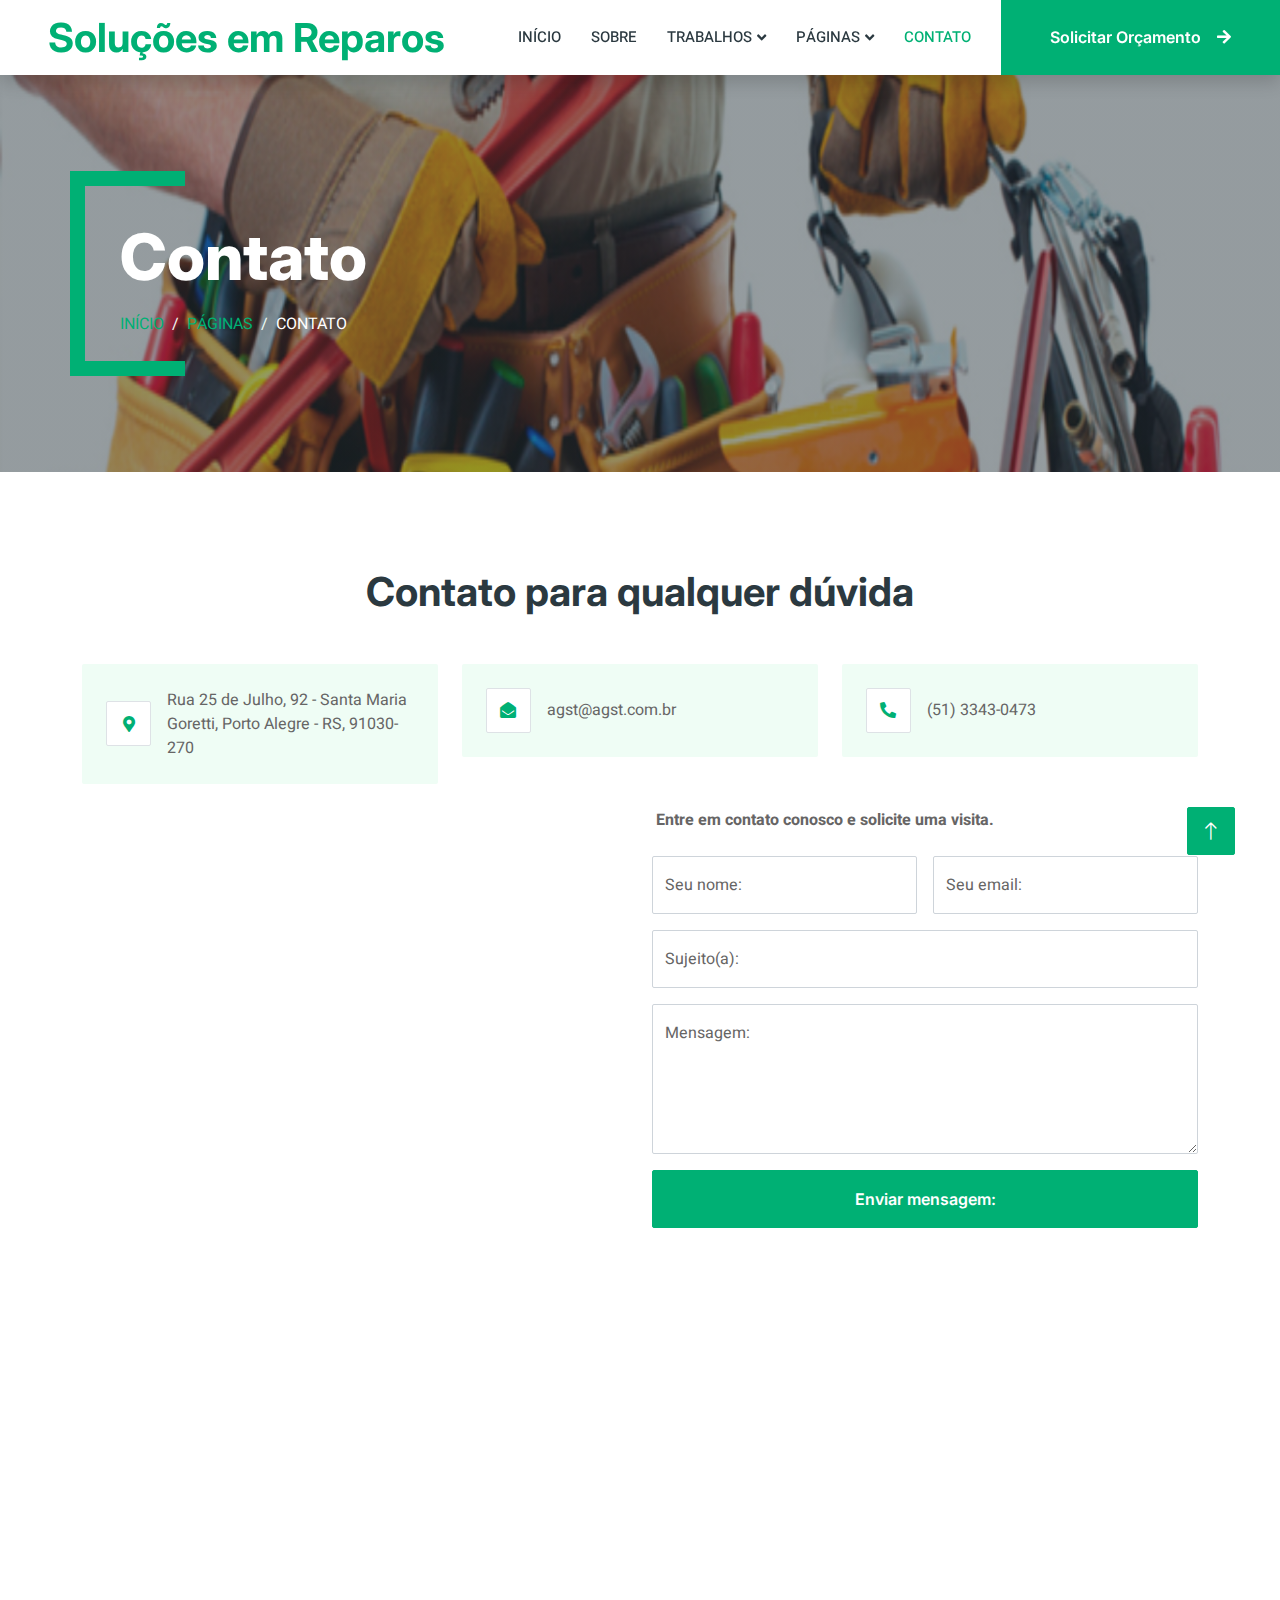
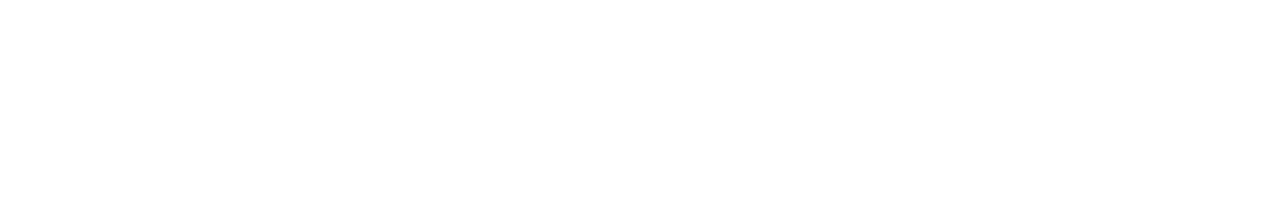
<file: Contato.html>
<!DOCTYPE html>
<html lang="pt-BR">

<head>
    <meta charset="utf-8">
    <title>Soluções_em_Reparos</title>
    <meta content="width=device-width, initial-scale=1.0" name="viewport">
    <meta content="" name="keywords">
    <meta content="" name="description">

    <!-- Favicon -->
    <link href="img/Mario-icon-page.png" rel="icon">

    <!-- Google Web Fonts -->
    <link rel="preconnect" href="https://fonts.googleapis.com">
    <link rel="preconnect" href="https://fonts.gstatic.com" crossorigin>
    <link href="https://fonts.googleapis.com/css2?family=Heebo:wght@400;500;600&family=Inter:wght@700;800&display=swap" rel="stylesheet">
    
    <!-- Icon Font Stylesheet -->
    <link href="https://cdnjs.cloudflare.com/ajax/libs/font-awesome/5.10.0/css/all.min.css" rel="stylesheet">
    <link href="https://cdn.jsdelivr.net/npm/bootstrap-icons@1.4.1/font/bootstrap-icons.css" rel="stylesheet">

    <!-- Libraries Stylesheet -->
    <link href="lib/animate/animate.min.css" rel="stylesheet">
    <link href="lib/owlcarousel/assets/owl.carousel.min.css" rel="stylesheet">

    <!-- Customized Bootstrap Stylesheet -->
    <link href="css/bootstrap.min.css" rel="stylesheet">

    <!-- Template Stylesheet -->
    <link href="css/style.css" rel="stylesheet">
</head>

<body>
    <div class="container-xxl bg-white p-0">
        <!-- Spinner Start -->
        <div id="spinner" class="show bg-white position-fixed translate-middle w-100 vh-100 top-50 start-50 d-flex align-items-center justify-content-center">
            <div class="spinner-border text-primary" style="width: 3rem; height: 3rem;" role="status">
                <span class="sr-only">Carregando...</span>
            </div>
        </div>
        <!-- Spinner End -->


        <!-- Navbar Start -->
        <nav class="navbar navbar-expand-lg bg-white navbar-light shadow sticky-top p-0">
            <a href="Soluções em Reparos.html" class="navbar-brand d-flex align-items-center text-center py-0 px-4 px-lg-5">
                <h1 class="m-0 text-primary">Soluções em Reparos</h1>
            </a>
            <button type="button" class="navbar-toggler me-4" data-bs-toggle="collapse" data-bs-target="#navbarCollapse">
                <span class="navbar-toggler-icon"></span>
            </button>
            <div class="collapse navbar-collapse" id="navbarCollapse">
                <div class="navbar-nav ms-auto p-4 p-lg-0">
                    <a href="Soluções em Reparos.html" class="nav-item nav-link">Início</a>
                    <a href="Sobre.html" class="nav-item nav-link">Sobre</a>
                    <div class="nav-item dropdown">
                        <a href="#" class="nav-link dropdown-toggle" data-bs-toggle="dropdown">Trabalhos</a>
                        <div class="dropdown-menu rounded-0 m-0">
                            <a href="job-list.html" class="dropdown-item">Job List</a>
                            <a href="job-detail.html" class="dropdown-item">Job Detail</a>
                        </div>
                    </div>
                    <div class="nav-item dropdown">
                        <a href="#" class="nav-link dropdown-toggle" data-bs-toggle="dropdown">Páginas</a>
                        <div class="dropdown-menu rounded-0 m-0">
                            <a href="category.html" class="dropdown-item">Job Category</a>
                            <a href="testimonial.html" class="dropdown-item">Testimonial</a>
                            <a href="404.html" class="dropdown-item">404</a>
                        </div>
                    </div>
                    <a href="Contato.html" class="nav-item nav-link active">Contato</a>
                </div>
                <a href="" class="btn btn-primary rounded-0 py-4 px-lg-5 d-none d-lg-block">Solicitar Orçamento<i class="fa fa-arrow-right ms-3"></i></a>
            </div>
        </nav>
        <!-- Navbar End -->


        <!-- Header End -->
        <div class="container-xxl py-5 bg-dark page-header mb-5">
            <div class="container my-5 pt-5 pb-4">
                <h1 class="display-3 text-white mb-3 animated slideInDown">Contato</h1>
                <nav aria-label="breadcrumb">
                    <ol class="breadcrumb text-uppercase">
                        <li class="breadcrumb-item"><a href="#">Início</a></li>
                        <li class="breadcrumb-item"><a href="#">Páginas</a></li>
                        <li class="breadcrumb-item text-white active" aria-current="page">Contato</li>
                    </ol>
                </nav>
            </div>
        </div>
        <!-- Header End -->


        <!-- Contact Start -->
        <div class="container-xxl py-5">
            <div class="container">
                <h1 class="text-center mb-5 wow fadeInUp" data-wow-delay="0.1s">Contato para qualquer dúvida</h1>
                <div class="row g-4">
                    <div class="col-12">
                        <div class="row gy-4">
                            <div class="col-md-4 wow fadeIn" data-wow-delay="0.1s">
                                <div class="d-flex align-items-center bg-light rounded p-4">
                                    <div class="bg-white border rounded d-flex flex-shrink-0 align-items-center justify-content-center me-3" style="width: 45px; height: 45px;">
                                        <i class="fa fa-map-marker-alt text-primary"></i>
                                    </div>
                                    <span>Rua 25 de Julho, 92 - Santa Maria Goretti, Porto Alegre - RS, 91030-270</span>
                                </div>
                            </div>
                            <div class="col-md-4 wow fadeIn" data-wow-delay="0.3s">
                                <div class="d-flex align-items-center bg-light rounded p-4">
                                    <div class="bg-white border rounded d-flex flex-shrink-0 align-items-center justify-content-center me-3" style="width: 45px; height: 45px;">
                                        <i class="fa fa-envelope-open text-primary"></i>
                                    </div>
                                    <span>agst@agst.com.br</span>
                                </div>
                            </div>
                            <div class="col-md-4 wow fadeIn" data-wow-delay="0.5s">
                                <div class="d-flex align-items-center bg-light rounded p-4">
                                    <div class="bg-white border rounded d-flex flex-shrink-0 align-items-center justify-content-center me-3" style="width: 45px; height: 45px;">
                                        <i class="fa fa-phone-alt text-primary"></i>
                                    </div>
                                    <span>(51) 3343-0473</span>
                                </div>
                            </div>
                        </div>
                    </div>
                    <div class="col-md-6 wow fadeInUp" data-wow-delay="0.1s">
                        <iframe src="https://www.google.com/maps/embed?pb=!1m18!1m12!1m3!1d3454.9914762284525!2d-51.18315918555414!3d-30.00840113656007!2m3!1f0!2f0!3f0!3m2!1i1024!2i768!4f13.1!3m3!1m2!1s0x951979df96ad09bb%3A0xbfd5a68ea5581e4b!2sAGST%20Controles%20e%20Automa%C3%A7%C3%A3o!5e0!3m2!1spt-BR!2sbr!4v1669902415878!5m2!1spt-BR!2sbr" width="550" height="400" style="border:0;" allowfullscreen="" loading="lazy" referrerpolicy="no-referrer-when-downgrade"></iframe>
                    </div>
                    <div class="col-md-6">
                        <div class="wow fadeInUp" data-wow-delay="0.5s">
                            <p class="mb-4"> &nbsp;<b>Entre em contato conosco e solicite uma visita.</b>
                                <!--
                                <a href="file:///C:/Users/mario.sarmento/Desktop/MS/Sites/Solu%C3%A7%C3%B5es%20em%20Reparos/Solu%C3%A7%C3%B5es%20em%20Reparos.html">Baixe Agora</a>.</p>
                                -->
                            <form>
                                <div class="row g-3">
                                    <div class="col-md-6">
                                        <div class="form-floating">
                                            <input type="text" class="form-control" id="name" placeholder="Your Name">
                                            <label for="name">Seu nome:</label>
                                        </div>
                                    </div>
                                    <div class="col-md-6">
                                        <div class="form-floating">
                                            <input type="email" class="form-control" id="email" placeholder="Your Email">
                                            <label for="email">Seu email:</label>
                                        </div>
                                    </div>
                                    <div class="col-12">
                                        <div class="form-floating">
                                            <input type="text" class="form-control" id="subject" placeholder="Subject">
                                            <label for="subject">Sujeito(a):</label>
                                        </div>
                                    </div>
                                    <div class="col-12">
                                        <div class="form-floating">
                                            <textarea class="form-control" placeholder="Leave a message here" id="message" style="height: 150px"></textarea>
                                            <label for="message">Mensagem:</label>
                                        </div>
                                    </div>
                                    <div class="col-12">
                                        <button class="btn btn-primary w-100 py-3" type="submit">Enviar mensagem:</button>
                                    </div>
                                </div>
                            </form>
                        </div>
                    </div>
                </div>
            </div>
        </div>
        <!-- Contact End -->


        <div class="container-fluid bg-dark text-white-50 footer pt-5 mt-5 wow fadeIn" data-wow-delay="0.3s">
            <div class="container py-5">
                <div class="row g-5">
                    <div class="col-lg-3 col-md-6">
                        <h5 class="text-white mb-4">Companhia</h5>
                        <a class="btn btn-link text-white-50" href="">Sobre nós</a>
                        <a class="btn btn-link text-white-50" href="">Contate-nos</a>
                        <a class="btn btn-link text-white-50" href="">Nossos serviços</a>
                        <a class="btn btn-link text-white-50" href="">Política de Privacidade</a>
                        <a class="btn btn-link text-white-50" href="">Termos e Condições</a>
                    </div>
                    <div class="col-lg-3 col-md-6">
                        <h5 class="text-white mb-4">Links Rápidos</h5>
                        <a class="btn btn-link text-white-50" href="">Sobre nós</a>
                        <a class="btn btn-link text-white-50" href="">Nossos serviços</a>
                        <a class="btn btn-link text-white-50" href="">Política de Privacidade</a>
                        <a class="btn btn-link text-white-50" href="">Termos e Condições</a>
                    </div>
                    <div class="col-lg-3 col-md-6">
                        <h5 class="text-white mb-4">Contato</h5>
                        <p class="mb-2"><i class="fa fa-map-marker-alt me-3"></i>Rua 25 de Julho, 92 - Santa Maria Goretti, Porto Alegre - RS, 91030-270</p>
                        <p class="mb-2"><i class="fa fa-phone-alt me-3"></i>(51) 3343-0473</p>
                        <p class="mb-2"><i class="fa fa-envelope me-3"></i>agst@agst.com.br</p>
                        <div class="d-flex pt-2">
                        <a class="btn btn-outline-light btn-social" href="https://twitter.com" target="_blank"><i class="fab fa-twitter"></i></a>
                        <a class="btn btn-outline-light btn-social" href="https://pt-br.facebook.com" target="_blank"><i class="fab fa-facebook-f"></i></a>
                        <a class="btn btn-outline-light btn-social" href="https://www.instagram.com" target="_blank"><i class="fab fa-instagram"></i></a>
                        <a class="btn btn-outline-light btn-social" href="https://www.youtube.com" target="_blank"><i class="fab fa-youtube"></i></a>

                        </div>
                    </div>
                    <div class="col-lg-3 col-md-6">
                        <h5 class="text-white mb-4">Boletim de Notícias</h5>
                        <p>Informações de novos trabalhos.</p>
                        <div class="position-relative mx-auto" style="max-width: 400px;">
                            <input class="form-control bg-transparent w-100 py-3 ps-4 pe-5" type="text" placeholder="Seu email">
                            <button type="button" class="btn btn-primary py-2 position-absolute top-0 end-0 mt-2 me-2">Inscrever-se</button>
                        </div>
                    </div>
                </div>
            </div>
            <div class="container">
                <div class="copyright">
                    <div class="row">
                        <div class="col-md-6 text-center text-md-start mb-3 mb-md-0">
                            &copy; <a class="border-bottom" href="#">Soluções em Reparos</a>
                            <br> Todos os direitos reservados.</br> 
                            
                            <!--/*** Esta pagina HTML, que você mantenha o link de crédito/link de atribuição/ms_desygners do autor do rodapé. deve-se usar o link de crédito/link de atribuição/backlink do autor do rodapé, você pode atribuir a Licença de crédito em "https://ms_desygners.com". Obrigado pelo seu apoio.***/-->
                            Projetado por Projetos MDA <a class="border-bottom" href="https://ms_desygners.com">HTML MDA</a>
                        </div>
                        <div class="col-md-6 text-center text-md-end">
                            <div class="footer-menu">
                                <a href="">Casa</a>
                                <a href="">Cookies</a>
                                <a href="">Ajuda</a>
                                <a href="">FQAs</a>
                            </div>
                        </div>
                    </div>
                </div>
            </div>
        </div>
        <!-- Footer End -->



        <!-- Back to Top -->
        <a href="#" class="btn btn-lg btn-primary btn-lg-square back-to-top"><i class="bi bi-arrow-up"></i></a>
    </div>

    <!-- JavaScript Libraries -->
    <script src="https://code.jquery.com/jquery-3.4.1.min.js"></script>
    <script src="https://cdn.jsdelivr.net/npm/bootstrap@5.0.0/dist/js/bootstrap.bundle.min.js"></script>
    <script src="lib/wow/wow.min.js"></script>
    <script src="lib/easing/easing.min.js"></script>
    <script src="lib/waypoints/waypoints.min.js"></script>
    <script src="lib/owlcarousel/owl.carousel.min.js"></script>

    <!-- Template Javascript -->
    <script src="js/main.js"></script>
</body>

</html>
</file>
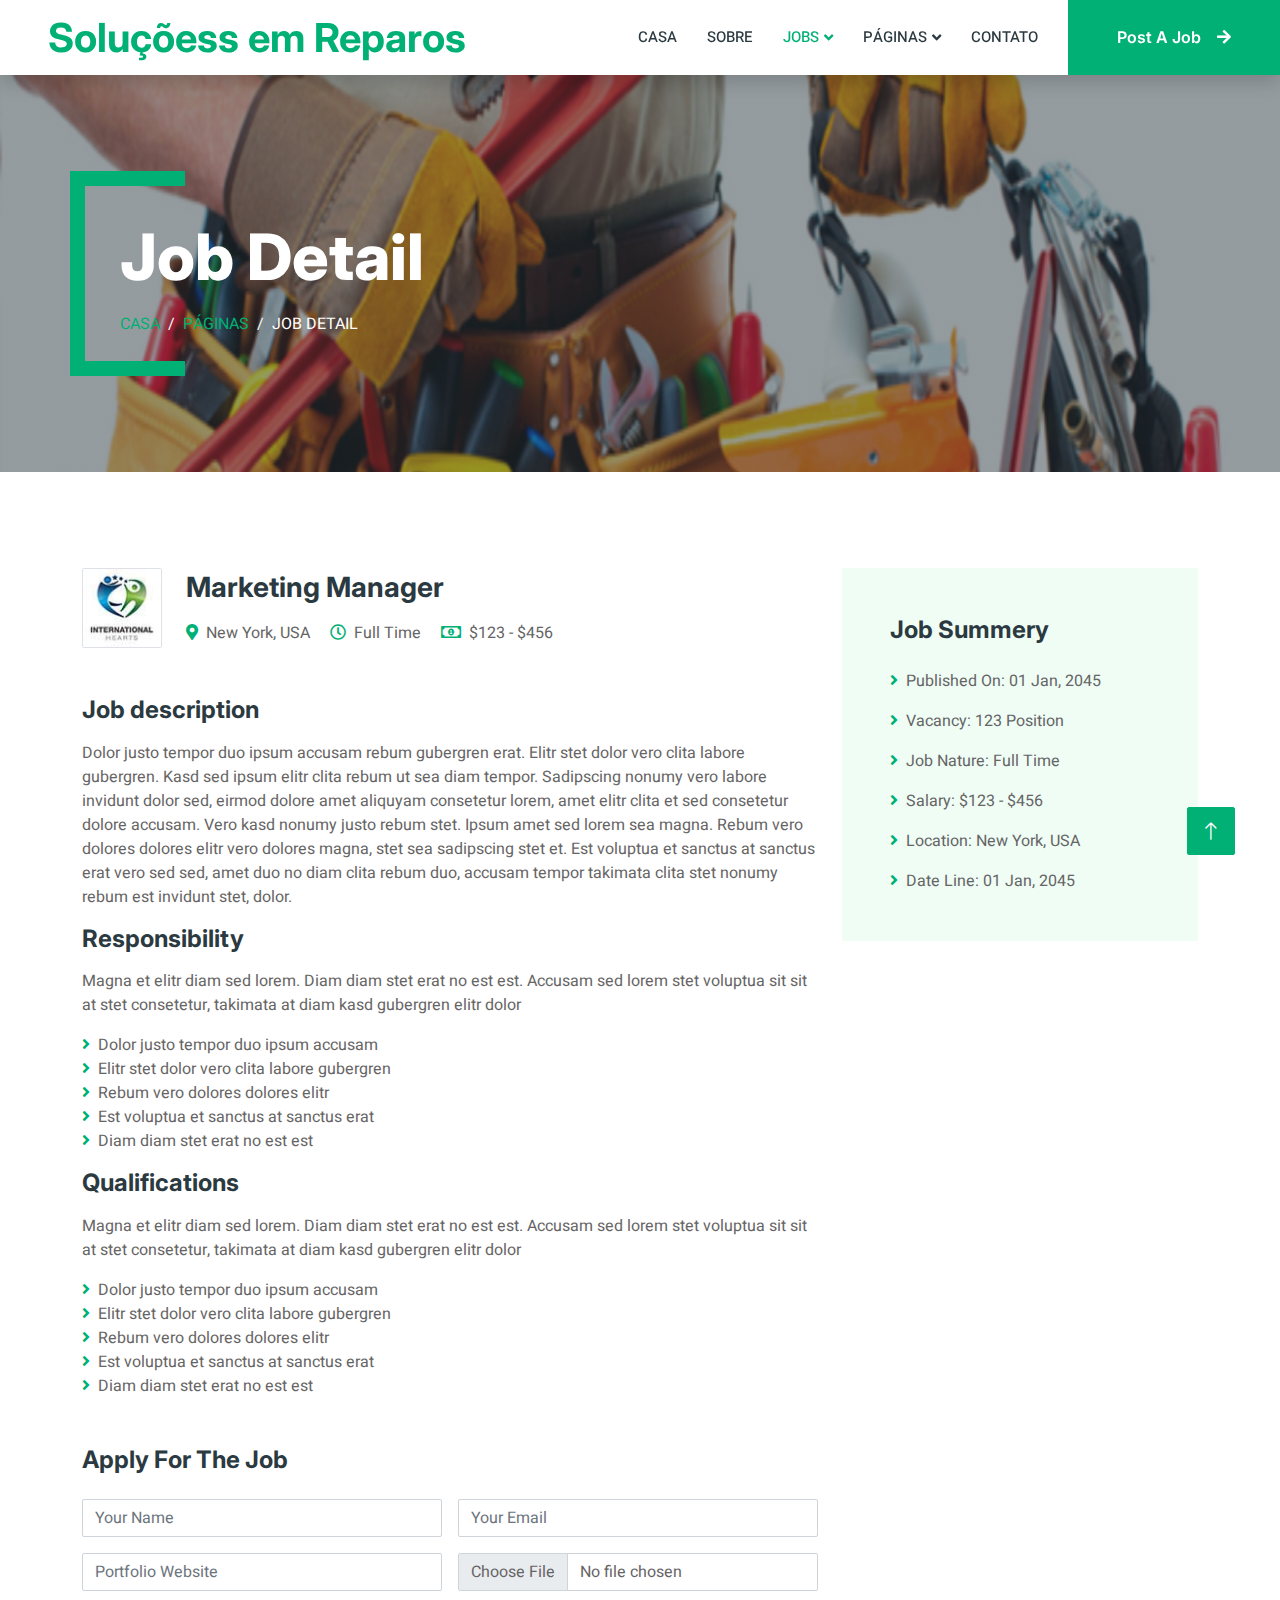
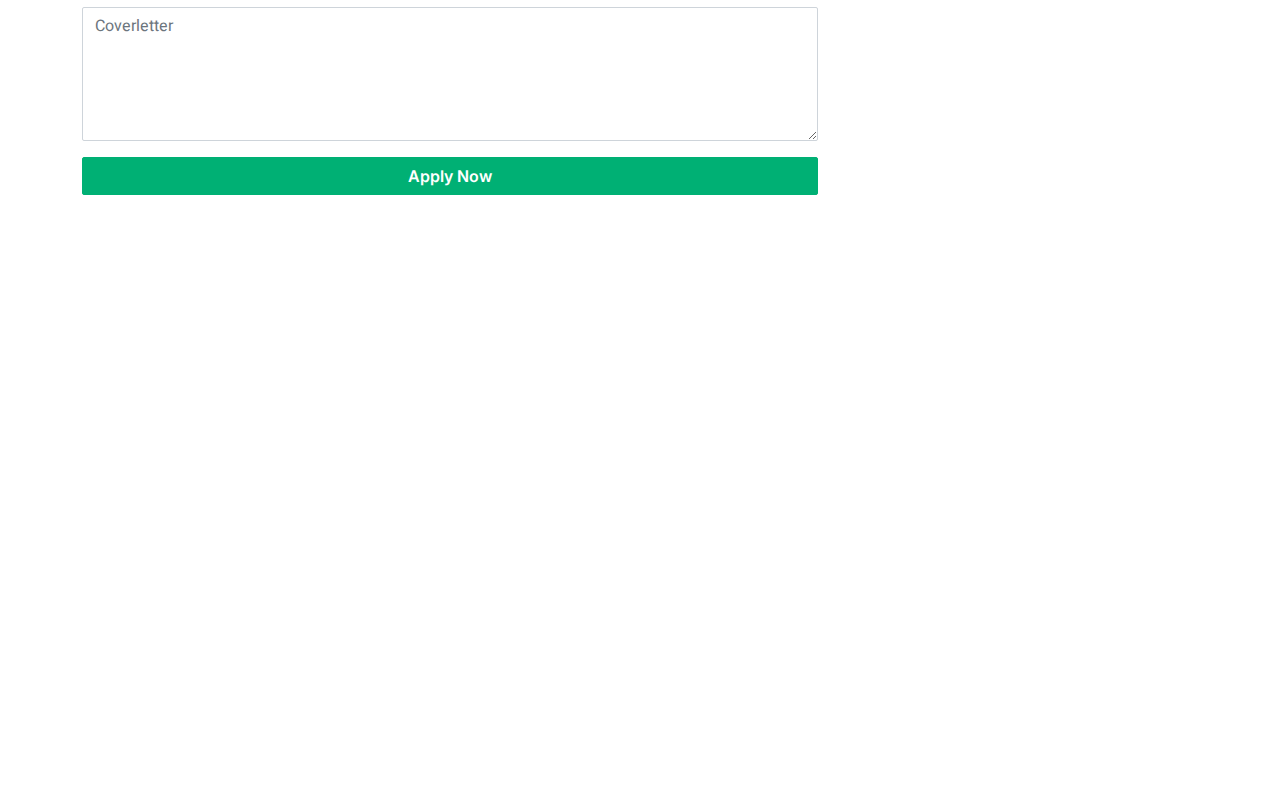
<file: Detalhe do trabalho.html>
<!DOCTYPE html>
<html lang="pt-BR">

<head>
    <meta charset="utf-8">
    <title>Soluções_em_Reparos</title>
    <meta content="width=device-width, initial-scale=1.0" name="viewport">
    <meta content="" name="keywords">
    <meta content="" name="description">

    <!-- Favicon -->
    <link href="img/Mario-icon-page.png" rel="icon">

    <!-- Google Web Fonts -->
    <link rel="preconnect" href="https://fonts.googleapis.com">
    <link rel="preconnect" href="https://fonts.gstatic.com" crossorigin>
    <link href="https://fonts.googleapis.com/css2?family=Heebo:wght@400;500;600&family=Inter:wght@700;800&display=swap" rel="stylesheet">
    
    <!-- Icon Font Stylesheet -->
    <link href="https://cdnjs.cloudflare.com/ajax/libs/font-awesome/5.10.0/css/all.min.css" rel="stylesheet">
    <link href="https://cdn.jsdelivr.net/npm/bootstrap-icons@1.4.1/font/bootstrap-icons.css" rel="stylesheet">

    <!-- Libraries Stylesheet -->
    <link href="lib/animate/animate.min.css" rel="stylesheet">
    <link href="lib/owlcarousel/assets/owl.carousel.min.css" rel="stylesheet">

    <!-- Customized Bootstrap Stylesheet -->
    <link href="css/bootstrap.min.css" rel="stylesheet">

    <!-- Template Stylesheet -->
    <link href="css/style.css" rel="stylesheet">
</head>

<body>
    <div class="container-xxl bg-white p-0">
        <!-- Spinner Start -->
        <div id="spinner" class="show bg-white position-fixed translate-middle w-100 vh-100 top-50 start-50 d-flex align-items-center justify-content-center">
            <div class="spinner-border text-primary" style="width: 3rem; height: 3rem;" role="status">
                <span class="sr-only">Carregando...</span>
            </div>
        </div>
        <!-- Spinner End -->


        <!-- Navbar Start -->
        <nav class="navbar navbar-expand-lg bg-white navbar-light shadow sticky-top p-0">
            <a href="Soluções em Reparos.html" class="navbar-brand d-flex align-items-center text-center py-0 px-4 px-lg-5">
                <h1 class="m-0 text-primary">Soluçõess em Reparos</h1>
            </a>
            <button type="button" class="navbar-toggler me-4" data-bs-toggle="collapse" data-bs-target="#navbarCollapse">
                <span class="navbar-toggler-icon"></span>
            </button>
            <div class="collapse navbar-collapse" id="navbarCollapse">
                <div class="navbar-nav ms-auto p-4 p-lg-0">
                    <a href="index.html" class="nav-item nav-link">Casa</a>
                    <a href="Sobre.html" class="nav-item nav-link">Sobre</a>
                    <div class="nav-item dropdown">
                        <a href="#" class="nav-link dropdown-toggle active" data-bs-toggle="dropdown">Jobs</a>
                        <div class="dropdown-menu rounded-0 m-0">
                            <a href="job-list.html" class="dropdown-item">Job List</a>
                            <a href="job-detail.html" class="dropdown-item active">Job Detail</a>
                        </div>
                    </div>
                    <div class="nav-item dropdown">
                        <a href="#" class="nav-link dropdown-toggle" data-bs-toggle="dropdown">Páginas</a>
                        <div class="dropdown-menu rounded-0 m-0">
                            <a href="category.html" class="dropdown-item">Job Category</a>
                            <a href="testimonial.html" class="dropdown-item">Testimonial</a>
                            <a href="404.html" class="dropdown-item">404</a>
                        </div>
                    </div>
                    <a href="Contato.html" class="nav-item nav-link">Contato</a>
                </div>
                <a href="" class="btn btn-primary rounded-0 py-4 px-lg-5 d-none d-lg-block">Post A Job<i class="fa fa-arrow-right ms-3"></i></a>
            </div>
        </nav>
        <!-- Navbar End -->


        <!-- Header End -->
        <div class="container-xxl py-5 bg-dark page-header mb-5">
            <div class="container my-5 pt-5 pb-4">
                <h1 class="display-3 text-white mb-3 animated slideInDown">Job Detail</h1>
                <nav aria-label="breadcrumb">
                    <ol class="breadcrumb text-uppercase">
                        <li class="breadcrumb-item"><a href="#">Casa</a></li>
                        <li class="breadcrumb-item"><a href="#">Páginas</a></li>
                        <li class="breadcrumb-item text-white active" aria-current="page">Job Detail</li>
                    </ol>
                </nav>
            </div>
        </div>
        <!-- Header End -->


        <!-- Job Detail Start -->
        <div class="container-xxl py-5 wow fadeInUp" data-wow-delay="0.1s">
            <div class="container">
                <div class="row gy-5 gx-4">
                    <div class="col-lg-8">
                        <div class="d-flex align-items-center mb-5">
                            <img class="flex-shrink-0 img-fluid border rounded" src="img/com-logo-2.jpg" alt="" style="width: 80px; height: 80px;">
                            <div class="text-start ps-4">
                                <h3 class="mb-3">Marketing Manager</h3>
                                <span class="text-truncate me-3"><i class="fa fa-map-marker-alt text-primary me-2"></i>New York, USA</span>
                                <span class="text-truncate me-3"><i class="far fa-clock text-primary me-2"></i>Full Time</span>
                                <span class="text-truncate me-0"><i class="far fa-money-bill-alt text-primary me-2"></i>$123 - $456</span>
                            </div>
                        </div>

                        <div class="mb-5">
                            <h4 class="mb-3">Job description</h4>
                            <p>Dolor justo tempor duo ipsum accusam rebum gubergren erat. Elitr stet dolor vero clita labore gubergren. Kasd sed ipsum elitr clita rebum ut sea diam tempor. Sadipscing nonumy vero labore invidunt dolor sed, eirmod dolore amet aliquyam consetetur lorem, amet elitr clita et sed consetetur dolore accusam. Vero kasd nonumy justo rebum stet. Ipsum amet sed lorem sea magna. Rebum vero dolores dolores elitr vero dolores magna, stet sea sadipscing stet et. Est voluptua et sanctus at sanctus erat vero sed sed, amet duo no diam clita rebum duo, accusam tempor takimata clita stet nonumy rebum est invidunt stet, dolor.</p>
                            <h4 class="mb-3">Responsibility</h4>
                            <p>Magna et elitr diam sed lorem. Diam diam stet erat no est est. Accusam sed lorem stet voluptua sit sit at stet consetetur, takimata at diam kasd gubergren elitr dolor</p>
                            <ul class="list-unstyled">
                                <li><i class="fa fa-angle-right text-primary me-2"></i>Dolor justo tempor duo ipsum accusam</li>
                                <li><i class="fa fa-angle-right text-primary me-2"></i>Elitr stet dolor vero clita labore gubergren</li>
                                <li><i class="fa fa-angle-right text-primary me-2"></i>Rebum vero dolores dolores elitr</li>
                                <li><i class="fa fa-angle-right text-primary me-2"></i>Est voluptua et sanctus at sanctus erat</li>
                                <li><i class="fa fa-angle-right text-primary me-2"></i>Diam diam stet erat no est est</li>
                            </ul>
                            <h4 class="mb-3">Qualifications</h4>
                            <p>Magna et elitr diam sed lorem. Diam diam stet erat no est est. Accusam sed lorem stet voluptua sit sit at stet consetetur, takimata at diam kasd gubergren elitr dolor</p>
                            <ul class="list-unstyled">
                                <li><i class="fa fa-angle-right text-primary me-2"></i>Dolor justo tempor duo ipsum accusam</li>
                                <li><i class="fa fa-angle-right text-primary me-2"></i>Elitr stet dolor vero clita labore gubergren</li>
                                <li><i class="fa fa-angle-right text-primary me-2"></i>Rebum vero dolores dolores elitr</li>
                                <li><i class="fa fa-angle-right text-primary me-2"></i>Est voluptua et sanctus at sanctus erat</li>
                                <li><i class="fa fa-angle-right text-primary me-2"></i>Diam diam stet erat no est est</li>
                            </ul>
                        </div>
        
                        <div class="">
                            <h4 class="mb-4">Apply For The Job</h4>
                            <form>
                                <div class="row g-3">
                                    <div class="col-12 col-sm-6">
                                        <input type="text" class="form-control" placeholder="Your Name">
                                    </div>
                                    <div class="col-12 col-sm-6">
                                        <input type="email" class="form-control" placeholder="Your Email">
                                    </div>
                                    <div class="col-12 col-sm-6">
                                        <input type="text" class="form-control" placeholder="Portfolio Website">
                                    </div>
                                    <div class="col-12 col-sm-6">
                                        <input type="file" class="form-control bg-white">
                                    </div>
                                    <div class="col-12">
                                        <textarea class="form-control" rows="5" placeholder="Coverletter"></textarea>
                                    </div>
                                    <div class="col-12">
                                        <button class="btn btn-primary w-100" type="submit">Apply Now</button>
                                    </div>
                                </div>
                            </form>
                        </div>
                    </div>
        
                    <div class="col-lg-4">
                        <div class="bg-light rounded p-5 mb-4 wow slideInUp" data-wow-delay="0.1s">
                            <h4 class="mb-4">Job Summery</h4>
                            <p><i class="fa fa-angle-right text-primary me-2"></i>Published On: 01 Jan, 2045</p>
                            <p><i class="fa fa-angle-right text-primary me-2"></i>Vacancy: 123 Position</p>
                            <p><i class="fa fa-angle-right text-primary me-2"></i>Job Nature: Full Time</p>
                            <p><i class="fa fa-angle-right text-primary me-2"></i>Salary: $123 - $456</p>
                            <p><i class="fa fa-angle-right text-primary me-2"></i>Location: New York, USA</p>
                            <p class="m-0"><i class="fa fa-angle-right text-primary me-2"></i>Date Line: 01 Jan, 2045</p>
                        </div>
                        <div class="bg-light rounded p-5 wow slideInUp" data-wow-delay="0.1s">
                            <h4 class="mb-4">Company Detail</h4>
                            <p class="m-0">Ipsum dolor ipsum accusam stet et et diam dolores, sed rebum sadipscing elitr vero dolores. Lorem dolore elitr justo et no gubergren sadipscing, ipsum et takimata aliquyam et rebum est ipsum lorem diam. Et lorem magna eirmod est et et sanctus et, kasd clita labore.</p>
                        </div>
                    </div>
                </div>
            </div>
        </div>
        <!-- Job Detail End -->


        <div class="container-fluid bg-dark text-white-50 footer pt-5 mt-5 wow fadeIn" data-wow-delay="0.3s">
            <div class="container py-5">
                <div class="row g-5">
                    <div class="col-lg-3 col-md-6">
                        <h5 class="text-white mb-4">Companhia</h5>
                        <a class="btn btn-link text-white-50" href="">Sobre nós</a>
                        <a class="btn btn-link text-white-50" href="">Contate-nos</a>
                        <a class="btn btn-link text-white-50" href="">Nossos serviços</a>
                        <a class="btn btn-link text-white-50" href="">Política de Privacidade</a>
                        <a class="btn btn-link text-white-50" href="">Termos e Condições</a>
                    </div>
                    <div class="col-lg-3 col-md-6">
                        <h5 class="text-white mb-4">Links Rápidos</h5>
                        <a class="btn btn-link text-white-50" href="">Sobre nós</a>
                        <a class="btn btn-link text-white-50" href="">Nossos serviços</a>
                        <a class="btn btn-link text-white-50" href="">Política de Privacidade</a>
                        <a class="btn btn-link text-white-50" href="">Termos e Condições</a>
                    </div>
                    <div class="col-lg-3 col-md-6">
                        <h5 class="text-white mb-4">Contato</h5>
                        <p class="mb-2"><i class="fa fa-map-marker-alt me-3"></i>Rua 25 de Julho, 92 - Santa Maria Goretti, Porto Alegre - RS, 91030-270</p>
                        <p class="mb-2"><i class="fa fa-phone-alt me-3"></i>(51) 3343-0473</p>
                        <p class="mb-2"><i class="fa fa-envelope me-3"></i>agst@agst.com.br</p>
                        <div class="d-flex pt-2">
                        <a class="btn btn-outline-light btn-social" href="https://twitter.com" target="_blank"><i class="fab fa-twitter"></i></a>
                        <a class="btn btn-outline-light btn-social" href="https://pt-br.facebook.com" target="_blank"><i class="fab fa-facebook-f"></i></a>
                        <a class="btn btn-outline-light btn-social" href="https://www.instagram.com" target="_blank"><i class="fab fa-instagram"></i></a>
                        <a class="btn btn-outline-light btn-social" href="https://www.youtube.com" target="_blank"><i class="fab fa-youtube"></i></a>

                        </div>
                    </div>
                    <div class="col-lg-3 col-md-6">
                        <h5 class="text-white mb-4">Boletim de Notícias</h5>
                        <p>Informações de novos trabalhos.</p>
                        <div class="position-relative mx-auto" style="max-width: 400px;">
                            <input class="form-control bg-transparent w-100 py-3 ps-4 pe-5" type="text" placeholder="Seu email">
                            <button type="button" class="btn btn-primary py-2 position-absolute top-0 end-0 mt-2 me-2">Inscrever-se</button>
                        </div>
                    </div>
                </div>
            </div>
            <div class="container">
                <div class="copyright">
                    <div class="row">
                        <div class="col-md-6 text-center text-md-start mb-3 mb-md-0">
                            &copy; <a class="border-bottom" href="#">Soluções em Reparos</a>
                            <br> Todos os direitos reservados.</br> 
                            
                            <!--/*** Esta pagina HTML, que você mantenha o link de crédito/link de atribuição/ms_desygners do autor do rodapé. deve-se usar o link de crédito/link de atribuição/backlink do autor do rodapé, você pode atribuir a Licença de crédito em "https://ms_desygners.com". Obrigado pelo seu apoio.***/-->
                            Projetado por MDA <a class="border-bottom" href="https://ms_desygners.com">HTML MDA</a>
                        </div>
                        <div class="col-md-6 text-center text-md-end">
                            <div class="footer-menu">
                                <a href="">Casa</a>
                                <a href="">Cookies</a>
                                <a href="">Ajuda</a>
                                <a href="">FQAs</a>
                            </div>
                        </div>
                    </div>
                </div>
            </div>
        </div>
        <!-- Footer End -->


        <!-- Back to Top -->
        <a href="#" class="btn btn-lg btn-primary btn-lg-square back-to-top"><i class="bi bi-arrow-up"></i></a>
    </div>

    <!-- JavaScript Libraries -->
    <script src="https://code.jquery.com/jquery-3.4.1.min.js"></script>
    <script src="https://cdn.jsdelivr.net/npm/bootstrap@5.0.0/dist/js/bootstrap.bundle.min.js"></script>
    <script src="lib/wow/wow.min.js"></script>
    <script src="lib/easing/easing.min.js"></script>
    <script src="lib/waypoints/waypoints.min.js"></script>
    <script src="lib/owlcarousel/owl.carousel.min.js"></script>

    <!-- Template Javascript -->
    <script src="js/main.js"></script>
</body>

</html>
</file>
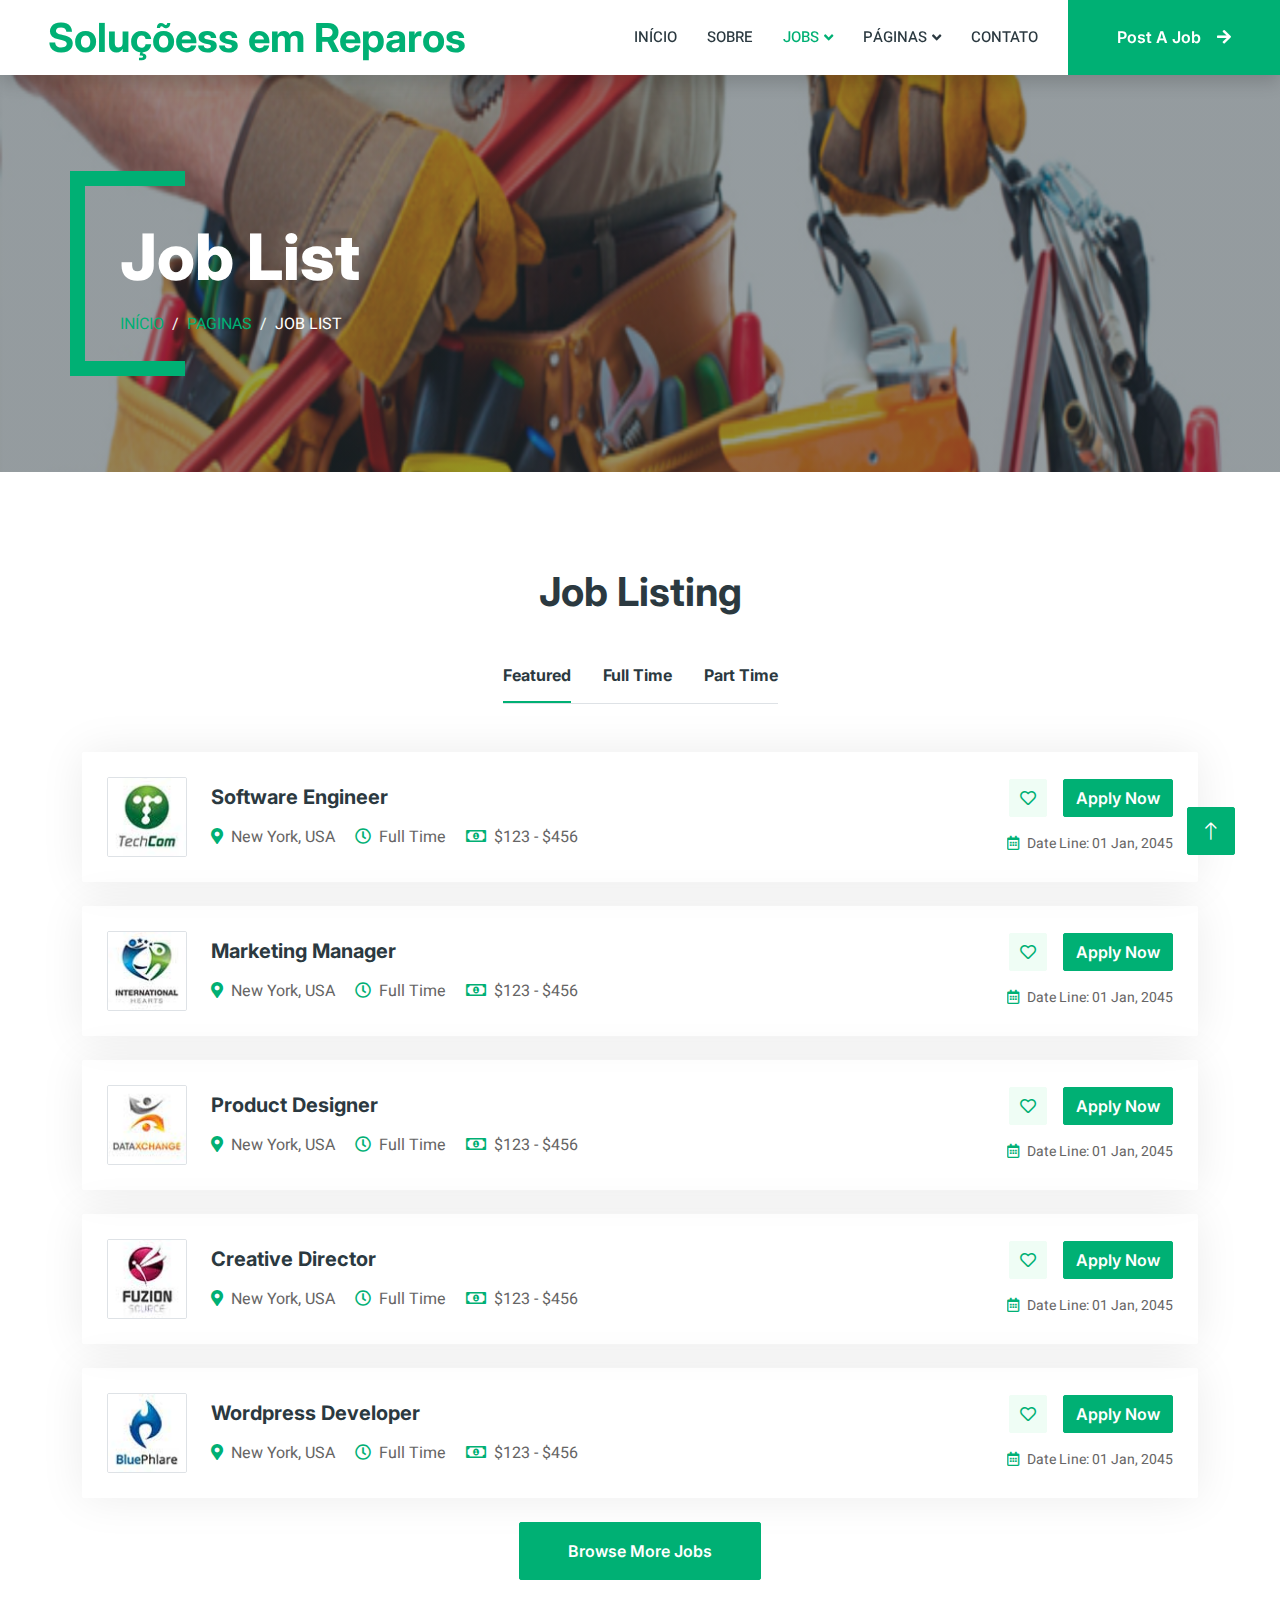
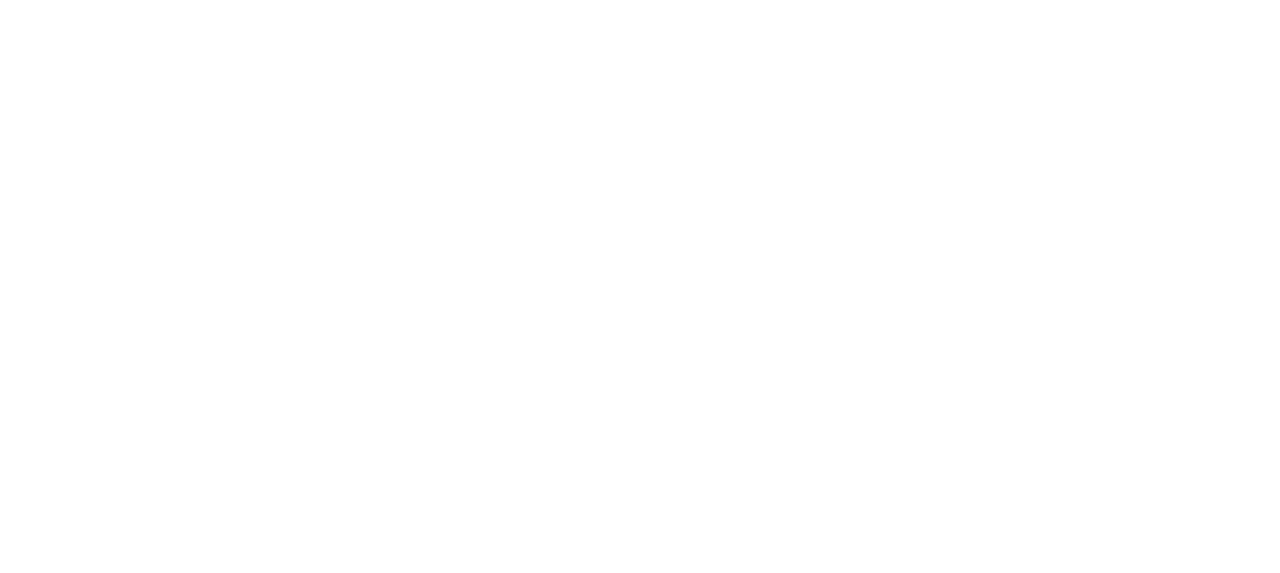
<file: Lista de empregos.html>
<!DOCTYPE html>
<html lang="pt-BR">

<head>
    <meta charset="utf-8">
    <title>Soluções_em_Reparos</title>
    <meta content="width=device-width, initial-scale=1.0" name="viewport">
    <meta content="" name="keywords">
    <meta content="" name="description">

    <!-- Favicon -->
    <link href="img/Mario-icon-page.png" rel="icon">

    <!-- Google Web Fonts -->
    <link rel="preconnect" href="https://fonts.googleapis.com">
    <link rel="preconnect" href="https://fonts.gstatic.com" crossorigin>
    <link href="https://fonts.googleapis.com/css2?family=Heebo:wght@400;500;600&family=Inter:wght@700;800&display=swap" rel="stylesheet">
    
    <!-- Icon Font Stylesheet -->
    <link href="https://cdnjs.cloudflare.com/ajax/libs/font-awesome/5.10.0/css/all.min.css" rel="stylesheet">
    <link href="https://cdn.jsdelivr.net/npm/bootstrap-icons@1.4.1/font/bootstrap-icons.css" rel="stylesheet">

    <!-- Libraries Stylesheet -->
    <link href="lib/animate/animate.min.css" rel="stylesheet">
    <link href="lib/owlcarousel/assets/owl.carousel.min.css" rel="stylesheet">

    <!-- Customized Bootstrap Stylesheet -->
    <link href="css/bootstrap.min.css" rel="stylesheet">

    <!-- Template Stylesheet -->
    <link href="css/style.css" rel="stylesheet">
</head>

<body>
    <div class="container-xxl bg-white p-0">
        <!-- Spinner Start -->
        <div id="spinner" class="show bg-white position-fixed translate-middle w-100 vh-100 top-50 start-50 d-flex align-items-center justify-content-center">
            <div class="spinner-border text-primary" style="width: 3rem; height: 3rem;" role="status">
                <span class="sr-only">Carregando...</span>
            </div>
        </div>
        <!-- Spinner End -->


        <!-- Navbar Start -->
        <nav class="navbar navbar-expand-lg bg-white navbar-light shadow sticky-top p-0">
            <a href="Soluções em Reparos.html" class="navbar-brand d-flex align-items-center text-center py-0 px-4 px-lg-5">
                <h1 class="m-0 text-primary">Soluçõess em Reparos</h1>
            </a>
            <button type="button" class="navbar-toggler me-4" data-bs-toggle="collapse" data-bs-target="#navbarCollapse">
                <span class="navbar-toggler-icon"></span>
            </button>
            <div class="collapse navbar-collapse" id="navbarCollapse">
                <div class="navbar-nav ms-auto p-4 p-lg-0">
                    <a href="Soluções em Reparos.html" class="nav-item nav-link">Início</a>
                    <a href="Sobre.html" class="nav-item nav-link">Sobre</a>
                    <div class="nav-item dropdown">
                        <a href="#" class="nav-link dropdown-toggle active" data-bs-toggle="dropdown">Jobs</a>
                        <div class="dropdown-menu rounded-0 m-0">
                            <a href="job-list.html" class="dropdown-item active">Job List</a>
                            <a href="job-detail.html" class="dropdown-item">Job Detail</a>
                        </div>
                    </div>
                    <div class="nav-item dropdown">
                        <a href="#" class="nav-link dropdown-toggle" data-bs-toggle="dropdown">Páginas</a>
                        <div class="dropdown-menu rounded-0 m-0">
                            <a href="category.html" class="dropdown-item">Job Category</a>
                            <a href="testimonial.html" class="dropdown-item">Testimonial</a>
                            <a href="404.html" class="dropdown-item">404</a>
                        </div>
                    </div>
                    <a href="Contato.html" class="nav-item nav-link">Contato</a>
                </div>
                <a href="" class="btn btn-primary rounded-0 py-4 px-lg-5 d-none d-lg-block">Post A Job<i class="fa fa-arrow-right ms-3"></i></a>
            </div>
        </nav>
        <!-- Navbar End -->


        <!-- Header End -->
        <div class="container-xxl py-5 bg-dark page-header mb-5">
            <div class="container my-5 pt-5 pb-4">
                <h1 class="display-3 text-white mb-3 animated slideInDown">Job List</h1>
                <nav aria-label="breadcrumb">
                    <ol class="breadcrumb text-uppercase">
                        <li class="breadcrumb-item"><a href="#">Início</a></li>
                        <li class="breadcrumb-item"><a href="#">Paginas</a></li>
                        <li class="breadcrumb-item text-white active" aria-current="page">Job List</li>
                    </ol>
                </nav>
            </div>
        </div>
        <!-- Header End -->


        <!-- Jobs Start -->
        <div class="container-xxl py-5">
            <div class="container">
                <h1 class="text-center mb-5 wow fadeInUp" data-wow-delay="0.1s">Job Listing</h1>
                <div class="tab-class text-center wow fadeInUp" data-wow-delay="0.3s">
                    <ul class="nav nav-pills d-inline-flex justify-content-center border-bottom mb-5">
                        <li class="nav-item">
                            <a class="d-flex align-items-center text-start mx-3 ms-0 pb-3 active" data-bs-toggle="pill" href="#tab-1">
                                <h6 class="mt-n1 mb-0">Featured</h6>
                            </a>
                        </li>
                        <li class="nav-item">
                            <a class="d-flex align-items-center text-start mx-3 pb-3" data-bs-toggle="pill" href="#tab-2">
                                <h6 class="mt-n1 mb-0">Full Time</h6>
                            </a>
                        </li>
                        <li class="nav-item">
                            <a class="d-flex align-items-center text-start mx-3 me-0 pb-3" data-bs-toggle="pill" href="#tab-3">
                                <h6 class="mt-n1 mb-0">Part Time</h6>
                            </a>
                        </li>
                    </ul>
                    <div class="tab-content">
                        <div id="tab-1" class="tab-pane fade show p-0 active">
                            <div class="job-item p-4 mb-4">
                                <div class="row g-4">
                                    <div class="col-sm-12 col-md-8 d-flex align-items-center">
                                        <img class="flex-shrink-0 img-fluid border rounded" src="img/com-logo-1.jpg" alt="" style="width: 80px; height: 80px;">
                                        <div class="text-start ps-4">
                                            <h5 class="mb-3">Software Engineer</h5>
                                            <span class="text-truncate me-3"><i class="fa fa-map-marker-alt text-primary me-2"></i>New York, USA</span>
                                            <span class="text-truncate me-3"><i class="far fa-clock text-primary me-2"></i>Full Time</span>
                                            <span class="text-truncate me-0"><i class="far fa-money-bill-alt text-primary me-2"></i>$123 - $456</span>
                                        </div>
                                    </div>
                                    <div class="col-sm-12 col-md-4 d-flex flex-column align-items-start align-items-md-end justify-content-center">
                                        <div class="d-flex mb-3">
                                            <a class="btn btn-light btn-square me-3" href=""><i class="far fa-heart text-primary"></i></a>
                                            <a class="btn btn-primary" href="">Apply Now</a>
                                        </div>
                                        <small class="text-truncate"><i class="far fa-calendar-alt text-primary me-2"></i>Date Line: 01 Jan, 2045</small>
                                    </div>
                                </div>
                            </div>
                            <div class="job-item p-4 mb-4">
                                <div class="row g-4">
                                    <div class="col-sm-12 col-md-8 d-flex align-items-center">
                                        <img class="flex-shrink-0 img-fluid border rounded" src="img/com-logo-2.jpg" alt="" style="width: 80px; height: 80px;">
                                        <div class="text-start ps-4">
                                            <h5 class="mb-3">Marketing Manager</h5>
                                            <span class="text-truncate me-3"><i class="fa fa-map-marker-alt text-primary me-2"></i>New York, USA</span>
                                            <span class="text-truncate me-3"><i class="far fa-clock text-primary me-2"></i>Full Time</span>
                                            <span class="text-truncate me-0"><i class="far fa-money-bill-alt text-primary me-2"></i>$123 - $456</span>
                                        </div>
                                    </div>
                                    <div class="col-sm-12 col-md-4 d-flex flex-column align-items-start align-items-md-end justify-content-center">
                                        <div class="d-flex mb-3">
                                            <a class="btn btn-light btn-square me-3" href=""><i class="far fa-heart text-primary"></i></a>
                                            <a class="btn btn-primary" href="">Apply Now</a>
                                        </div>
                                        <small class="text-truncate"><i class="far fa-calendar-alt text-primary me-2"></i>Date Line: 01 Jan, 2045</small>
                                    </div>
                                </div>
                            </div>
                            <div class="job-item p-4 mb-4">
                                <div class="row g-4">
                                    <div class="col-sm-12 col-md-8 d-flex align-items-center">
                                        <img class="flex-shrink-0 img-fluid border rounded" src="img/com-logo-3.jpg" alt="" style="width: 80px; height: 80px;">
                                        <div class="text-start ps-4">
                                            <h5 class="mb-3">Product Designer</h5>
                                            <span class="text-truncate me-3"><i class="fa fa-map-marker-alt text-primary me-2"></i>New York, USA</span>
                                            <span class="text-truncate me-3"><i class="far fa-clock text-primary me-2"></i>Full Time</span>
                                            <span class="text-truncate me-0"><i class="far fa-money-bill-alt text-primary me-2"></i>$123 - $456</span>
                                        </div>
                                    </div>
                                    <div class="col-sm-12 col-md-4 d-flex flex-column align-items-start align-items-md-end justify-content-center">
                                        <div class="d-flex mb-3">
                                            <a class="btn btn-light btn-square me-3" href=""><i class="far fa-heart text-primary"></i></a>
                                            <a class="btn btn-primary" href="">Apply Now</a>
                                        </div>
                                        <small class="text-truncate"><i class="far fa-calendar-alt text-primary me-2"></i>Date Line: 01 Jan, 2045</small>
                                    </div>
                                </div>
                            </div>
                            <div class="job-item p-4 mb-4">
                                <div class="row g-4">
                                    <div class="col-sm-12 col-md-8 d-flex align-items-center">
                                        <img class="flex-shrink-0 img-fluid border rounded" src="img/com-logo-4.jpg" alt="" style="width: 80px; height: 80px;">
                                        <div class="text-start ps-4">
                                            <h5 class="mb-3">Creative Director</h5>
                                            <span class="text-truncate me-3"><i class="fa fa-map-marker-alt text-primary me-2"></i>New York, USA</span>
                                            <span class="text-truncate me-3"><i class="far fa-clock text-primary me-2"></i>Full Time</span>
                                            <span class="text-truncate me-0"><i class="far fa-money-bill-alt text-primary me-2"></i>$123 - $456</span>
                                        </div>
                                    </div>
                                    <div class="col-sm-12 col-md-4 d-flex flex-column align-items-start align-items-md-end justify-content-center">
                                        <div class="d-flex mb-3">
                                            <a class="btn btn-light btn-square me-3" href=""><i class="far fa-heart text-primary"></i></a>
                                            <a class="btn btn-primary" href="">Apply Now</a>
                                        </div>
                                        <small class="text-truncate"><i class="far fa-calendar-alt text-primary me-2"></i>Date Line: 01 Jan, 2045</small>
                                    </div>
                                </div>
                            </div>
                            <div class="job-item p-4 mb-4">
                                <div class="row g-4">
                                    <div class="col-sm-12 col-md-8 d-flex align-items-center">
                                        <img class="flex-shrink-0 img-fluid border rounded" src="img/com-logo-5.jpg" alt="" style="width: 80px; height: 80px;">
                                        <div class="text-start ps-4">
                                            <h5 class="mb-3">Wordpress Developer</h5>
                                            <span class="text-truncate me-3"><i class="fa fa-map-marker-alt text-primary me-2"></i>New York, USA</span>
                                            <span class="text-truncate me-3"><i class="far fa-clock text-primary me-2"></i>Full Time</span>
                                            <span class="text-truncate me-0"><i class="far fa-money-bill-alt text-primary me-2"></i>$123 - $456</span>
                                        </div>
                                    </div>
                                    <div class="col-sm-12 col-md-4 d-flex flex-column align-items-start align-items-md-end justify-content-center">
                                        <div class="d-flex mb-3">
                                            <a class="btn btn-light btn-square me-3" href=""><i class="far fa-heart text-primary"></i></a>
                                            <a class="btn btn-primary" href="">Apply Now</a>
                                        </div>
                                        <small class="text-truncate"><i class="far fa-calendar-alt text-primary me-2"></i>Date Line: 01 Jan, 2045</small>
                                    </div>
                                </div>
                            </div>
                            <a class="btn btn-primary py-3 px-5" href="">Browse More Jobs</a>
                        </div>
                        <div id="tab-2" class="tab-pane fade show p-0">
                            <div class="job-item p-4 mb-4">
                                <div class="row g-4">
                                    <div class="col-sm-12 col-md-8 d-flex align-items-center">
                                        <img class="flex-shrink-0 img-fluid border rounded" src="img/com-logo-1.jpg" alt="" style="width: 80px; height: 80px;">
                                        <div class="text-start ps-4">
                                            <h5 class="mb-3">Software Engineer</h5>
                                            <span class="text-truncate me-3"><i class="fa fa-map-marker-alt text-primary me-2"></i>New York, USA</span>
                                            <span class="text-truncate me-3"><i class="far fa-clock text-primary me-2"></i>Full Time</span>
                                            <span class="text-truncate me-0"><i class="far fa-money-bill-alt text-primary me-2"></i>$123 - $456</span>
                                        </div>
                                    </div>
                                    <div class="col-sm-12 col-md-4 d-flex flex-column align-items-start align-items-md-end justify-content-center">
                                        <div class="d-flex mb-3">
                                            <a class="btn btn-light btn-square me-3" href=""><i class="far fa-heart text-primary"></i></a>
                                            <a class="btn btn-primary" href="">Apply Now</a>
                                        </div>
                                        <small class="text-truncate"><i class="far fa-calendar-alt text-primary me-2"></i>Date Line: 01 Jan, 2045</small>
                                    </div>
                                </div>
                            </div>
                            <div class="job-item p-4 mb-4">
                                <div class="row g-4">
                                    <div class="col-sm-12 col-md-8 d-flex align-items-center">
                                        <img class="flex-shrink-0 img-fluid border rounded" src="img/com-logo-2.jpg" alt="" style="width: 80px; height: 80px;">
                                        <div class="text-start ps-4">
                                            <h5 class="mb-3">Marketing Manager</h5>
                                            <span class="text-truncate me-3"><i class="fa fa-map-marker-alt text-primary me-2"></i>New York, USA</span>
                                            <span class="text-truncate me-3"><i class="far fa-clock text-primary me-2"></i>Full Time</span>
                                            <span class="text-truncate me-0"><i class="far fa-money-bill-alt text-primary me-2"></i>$123 - $456</span>
                                        </div>
                                    </div>
                                    <div class="col-sm-12 col-md-4 d-flex flex-column align-items-start align-items-md-end justify-content-center">
                                        <div class="d-flex mb-3">
                                            <a class="btn btn-light btn-square me-3" href=""><i class="far fa-heart text-primary"></i></a>
                                            <a class="btn btn-primary" href="">Apply Now</a>
                                        </div>
                                        <small class="text-truncate"><i class="far fa-calendar-alt text-primary me-2"></i>Date Line: 01 Jan, 2045</small>
                                    </div>
                                </div>
                            </div>
                            <div class="job-item p-4 mb-4">
                                <div class="row g-4">
                                    <div class="col-sm-12 col-md-8 d-flex align-items-center">
                                        <img class="flex-shrink-0 img-fluid border rounded" src="img/com-logo-3.jpg" alt="" style="width: 80px; height: 80px;">
                                        <div class="text-start ps-4">
                                            <h5 class="mb-3">Product Designer</h5>
                                            <span class="text-truncate me-3"><i class="fa fa-map-marker-alt text-primary me-2"></i>New York, USA</span>
                                            <span class="text-truncate me-3"><i class="far fa-clock text-primary me-2"></i>Full Time</span>
                                            <span class="text-truncate me-0"><i class="far fa-money-bill-alt text-primary me-2"></i>$123 - $456</span>
                                        </div>
                                    </div>
                                    <div class="col-sm-12 col-md-4 d-flex flex-column align-items-start align-items-md-end justify-content-center">
                                        <div class="d-flex mb-3">
                                            <a class="btn btn-light btn-square me-3" href=""><i class="far fa-heart text-primary"></i></a>
                                            <a class="btn btn-primary" href="">Apply Now</a>
                                        </div>
                                        <small class="text-truncate"><i class="far fa-calendar-alt text-primary me-2"></i>Date Line: 01 Jan, 2045</small>
                                    </div>
                                </div>
                            </div>
                            <div class="job-item p-4 mb-4">
                                <div class="row g-4">
                                    <div class="col-sm-12 col-md-8 d-flex align-items-center">
                                        <img class="flex-shrink-0 img-fluid border rounded" src="img/com-logo-4.jpg" alt="" style="width: 80px; height: 80px;">
                                        <div class="text-start ps-4">
                                            <h5 class="mb-3">Creative Director</h5>
                                            <span class="text-truncate me-3"><i class="fa fa-map-marker-alt text-primary me-2"></i>New York, USA</span>
                                            <span class="text-truncate me-3"><i class="far fa-clock text-primary me-2"></i>Full Time</span>
                                            <span class="text-truncate me-0"><i class="far fa-money-bill-alt text-primary me-2"></i>$123 - $456</span>
                                        </div>
                                    </div>
                                    <div class="col-sm-12 col-md-4 d-flex flex-column align-items-start align-items-md-end justify-content-center">
                                        <div class="d-flex mb-3">
                                            <a class="btn btn-light btn-square me-3" href=""><i class="far fa-heart text-primary"></i></a>
                                            <a class="btn btn-primary" href="">Apply Now</a>
                                        </div>
                                        <small class="text-truncate"><i class="far fa-calendar-alt text-primary me-2"></i>Date Line: 01 Jan, 2045</small>
                                    </div>
                                </div>
                            </div>
                            <div class="job-item p-4 mb-4">
                                <div class="row g-4">
                                    <div class="col-sm-12 col-md-8 d-flex align-items-center">
                                        <img class="flex-shrink-0 img-fluid border rounded" src="img/com-logo-5.jpg" alt="" style="width: 80px; height: 80px;">
                                        <div class="text-start ps-4">
                                            <h5 class="mb-3">Wordpress Developer</h5>
                                            <span class="text-truncate me-3"><i class="fa fa-map-marker-alt text-primary me-2"></i>New York, USA</span>
                                            <span class="text-truncate me-3"><i class="far fa-clock text-primary me-2"></i>Full Time</span>
                                            <span class="text-truncate me-0"><i class="far fa-money-bill-alt text-primary me-2"></i>$123 - $456</span>
                                        </div>
                                    </div>
                                    <div class="col-sm-12 col-md-4 d-flex flex-column align-items-start align-items-md-end justify-content-center">
                                        <div class="d-flex mb-3">
                                            <a class="btn btn-light btn-square me-3" href=""><i class="far fa-heart text-primary"></i></a>
                                            <a class="btn btn-primary" href="">Apply Now</a>
                                        </div>
                                        <small class="text-truncate"><i class="far fa-calendar-alt text-primary me-2"></i>Date Line: 01 Jan, 2045</small>
                                    </div>
                                </div>
                            </div>
                            <a class="btn btn-primary py-3 px-5" href="">Browse More Jobs</a>
                        </div>
                        <div id="tab-3" class="tab-pane fade show p-0">
                            <div class="job-item p-4 mb-4">
                                <div class="row g-4">
                                    <div class="col-sm-12 col-md-8 d-flex align-items-center">
                                        <img class="flex-shrink-0 img-fluid border rounded" src="img/com-logo-1.jpg" alt="" style="width: 80px; height: 80px;">
                                        <div class="text-start ps-4">
                                            <h5 class="mb-3">Software Engineer</h5>
                                            <span class="text-truncate me-3"><i class="fa fa-map-marker-alt text-primary me-2"></i>New York, USA</span>
                                            <span class="text-truncate me-3"><i class="far fa-clock text-primary me-2"></i>Full Time</span>
                                            <span class="text-truncate me-0"><i class="far fa-money-bill-alt text-primary me-2"></i>$123 - $456</span>
                                        </div>
                                    </div>
                                    <div class="col-sm-12 col-md-4 d-flex flex-column align-items-start align-items-md-end justify-content-center">
                                        <div class="d-flex mb-3">
                                            <a class="btn btn-light btn-square me-3" href=""><i class="far fa-heart text-primary"></i></a>
                                            <a class="btn btn-primary" href="">Apply Now</a>
                                        </div>
                                        <small class="text-truncate"><i class="far fa-calendar-alt text-primary me-2"></i>Date Line: 01 Jan, 2045</small>
                                    </div>
                                </div>
                            </div>
                            <div class="job-item p-4 mb-4">
                                <div class="row g-4">
                                    <div class="col-sm-12 col-md-8 d-flex align-items-center">
                                        <img class="flex-shrink-0 img-fluid border rounded" src="img/com-logo-2.jpg" alt="" style="width: 80px; height: 80px;">
                                        <div class="text-start ps-4">
                                            <h5 class="mb-3">Marketing Manager</h5>
                                            <span class="text-truncate me-3"><i class="fa fa-map-marker-alt text-primary me-2"></i>New York, USA</span>
                                            <span class="text-truncate me-3"><i class="far fa-clock text-primary me-2"></i>Full Time</span>
                                            <span class="text-truncate me-0"><i class="far fa-money-bill-alt text-primary me-2"></i>$123 - $456</span>
                                        </div>
                                    </div>
                                    <div class="col-sm-12 col-md-4 d-flex flex-column align-items-start align-items-md-end justify-content-center">
                                        <div class="d-flex mb-3">
                                            <a class="btn btn-light btn-square me-3" href=""><i class="far fa-heart text-primary"></i></a>
                                            <a class="btn btn-primary" href="">Apply Now</a>
                                        </div>
                                        <small class="text-truncate"><i class="far fa-calendar-alt text-primary me-2"></i>Date Line: 01 Jan, 2045</small>
                                    </div>
                                </div>
                            </div>
                            <div class="job-item p-4 mb-4">
                                <div class="row g-4">
                                    <div class="col-sm-12 col-md-8 d-flex align-items-center">
                                        <img class="flex-shrink-0 img-fluid border rounded" src="img/com-logo-3.jpg" alt="" style="width: 80px; height: 80px;">
                                        <div class="text-start ps-4">
                                            <h5 class="mb-3">Product Designer</h5>
                                            <span class="text-truncate me-3"><i class="fa fa-map-marker-alt text-primary me-2"></i>New York, USA</span>
                                            <span class="text-truncate me-3"><i class="far fa-clock text-primary me-2"></i>Full Time</span>
                                            <span class="text-truncate me-0"><i class="far fa-money-bill-alt text-primary me-2"></i>$123 - $456</span>
                                        </div>
                                    </div>
                                    <div class="col-sm-12 col-md-4 d-flex flex-column align-items-start align-items-md-end justify-content-center">
                                        <div class="d-flex mb-3">
                                            <a class="btn btn-light btn-square me-3" href=""><i class="far fa-heart text-primary"></i></a>
                                            <a class="btn btn-primary" href="">Apply Now</a>
                                        </div>
                                        <small class="text-truncate"><i class="far fa-calendar-alt text-primary me-2"></i>Date Line: 01 Jan, 2045</small>
                                    </div>
                                </div>
                            </div>
                            <div class="job-item p-4 mb-4">
                                <div class="row g-4">
                                    <div class="col-sm-12 col-md-8 d-flex align-items-center">
                                        <img class="flex-shrink-0 img-fluid border rounded" src="img/com-logo-4.jpg" alt="" style="width: 80px; height: 80px;">
                                        <div class="text-start ps-4">
                                            <h5 class="mb-3">Creative Director</h5>
                                            <span class="text-truncate me-3"><i class="fa fa-map-marker-alt text-primary me-2"></i>New York, USA</span>
                                            <span class="text-truncate me-3"><i class="far fa-clock text-primary me-2"></i>Full Time</span>
                                            <span class="text-truncate me-0"><i class="far fa-money-bill-alt text-primary me-2"></i>$123 - $456</span>
                                        </div>
                                    </div>
                                    <div class="col-sm-12 col-md-4 d-flex flex-column align-items-start align-items-md-end justify-content-center">
                                        <div class="d-flex mb-3">
                                            <a class="btn btn-light btn-square me-3" href=""><i class="far fa-heart text-primary"></i></a>
                                            <a class="btn btn-primary" href="">Apply Now</a>
                                        </div>
                                        <small class="text-truncate"><i class="far fa-calendar-alt text-primary me-2"></i>Date Line: 01 Jan, 2045</small>
                                    </div>
                                </div>
                            </div>
                            <div class="job-item p-4 mb-4">
                                <div class="row g-4">
                                    <div class="col-sm-12 col-md-8 d-flex align-items-center">
                                        <img class="flex-shrink-0 img-fluid border rounded" src="img/com-logo-5.jpg" alt="" style="width: 80px; height: 80px;">
                                        <div class="text-start ps-4">
                                            <h5 class="mb-3">Wordpress Developer</h5>
                                            <span class="text-truncate me-3"><i class="fa fa-map-marker-alt text-primary me-2"></i>New York, USA</span>
                                            <span class="text-truncate me-3"><i class="far fa-clock text-primary me-2"></i>Full Time</span>
                                            <span class="text-truncate me-0"><i class="far fa-money-bill-alt text-primary me-2"></i>$123 - $456</span>
                                        </div>
                                    </div>
                                    <div class="col-sm-12 col-md-4 d-flex flex-column align-items-start align-items-md-end justify-content-center">
                                        <div class="d-flex mb-3">
                                            <a class="btn btn-light btn-square me-3" href=""><i class="far fa-heart text-primary"></i></a>
                                            <a class="btn btn-primary" href="">Apply Now</a>
                                        </div>
                                        <small class="text-truncate"><i class="far fa-calendar-alt text-primary me-2"></i>Date Line: 01 Jan, 2045</small>
                                    </div>
                                </div>
                            </div>
                            <a class="btn btn-primary py-3 px-5" href="">Browse More Jobs</a>
                        </div>
                    </div>
                </div>
            </div>
        </div>
        <!-- Jobs End -->


        <!-- Footer Start -->
        <div class="container-fluid bg-dark text-white-50 footer pt-5 mt-5 wow fadeIn" data-wow-delay="0.3s">
            <div class="container py-5">
                <div class="row g-5">
                    <div class="col-lg-3 col-md-6">
                        <h5 class="text-white mb-4">Companhia</h5>
                        <a class="btn btn-link text-white-50" href="">Sobre nós</a>
                        <a class="btn btn-link text-white-50" href="">Contate-nos</a>
                        <a class="btn btn-link text-white-50" href="">Nossos serviços</a>
                        <a class="btn btn-link text-white-50" href="">Política de Privacidade</a>
                        <a class="btn btn-link text-white-50" href="">Termos e Condições</a>
                    </div>
                    <div class="col-lg-3 col-md-6">
                        <h5 class="text-white mb-4">Links Rápidos</h5>
                        <a class="btn btn-link text-white-50" href="">Sobre nós</a>
                        <a class="btn btn-link text-white-50" href="">Nossos serviços</a>
                        <a class="btn btn-link text-white-50" href="">Política de Privacidade</a>
                        <a class="btn btn-link text-white-50" href="">Termos e Condições</a>
                    </div>
                    <div class="col-lg-3 col-md-6">
                        <h5 class="text-white mb-4">Contato</h5>
                        <p class="mb-2"><i class="fa fa-map-marker-alt me-3"></i>Rua 25 de Julho, 92 - Santa Maria Goretti, Porto Alegre - RS, 91030-270</p>
                        <p class="mb-2"><i class="fa fa-phone-alt me-3"></i>(51) 3343-0473</p>
                        <p class="mb-2"><i class="fa fa-envelope me-3"></i>agst@agst.com.br</p>
                        <div class="d-flex pt-2">
                        <a class="btn btn-outline-light btn-social" href="https://twitter.com" target="_blank"><i class="fab fa-twitter"></i></a>
                        <a class="btn btn-outline-light btn-social" href="https://pt-br.facebook.com" target="_blank"><i class="fab fa-facebook-f"></i></a>
                        <a class="btn btn-outline-light btn-social" href="https://www.instagram.com" target="_blank"><i class="fab fa-instagram"></i></a>
                        <a class="btn btn-outline-light btn-social" href="https://www.youtube.com" target="_blank"><i class="fab fa-youtube"></i></a>

                        </div>
                    </div>
                    <div class="col-lg-3 col-md-6">
                        <h5 class="text-white mb-4">Boletim de Notícias</h5>
                        <p>Informações de novos trabalhos.</p>
                        <div class="position-relative mx-auto" style="max-width: 400px;">
                            <input class="form-control bg-transparent w-100 py-3 ps-4 pe-5" type="text" placeholder="Seu email">
                            <button type="button" class="btn btn-primary py-2 position-absolute top-0 end-0 mt-2 me-2">Inscrever-se</button>
                        </div>
                    </div>
                </div>
            </div>
            <div class="container">
                <div class="copyright">
                    <div class="row">
                        <div class="col-md-6 text-center text-md-start mb-3 mb-md-0">
                            &copy; <a class="border-bottom" href="#">Soluções em Reparos</a>
                            <br> Todos os direitos reservados.</br> 
                            
                            <!--/*** Esta pagina HTML, que você mantenha o link de crédito/link de atribuição/ms_desygners do autor do rodapé. deve-se usar o link de crédito/link de atribuição/backlink do autor do rodapé, você pode atribuir a Licença de crédito em "https://ms_desygners.com". Obrigado pelo seu apoio.***/-->
                            Projetado por Mário Sérgio <a class="border-bottom" href="https://ms_desygners.com">HTML Mário Sérgio</a>
                        </div>
                        <div class="col-md-6 text-center text-md-end">
                            <div class="footer-menu">
                                <a href="">Casa</a>
                                <a href="">Cookies</a>
                                <a href="">Ajuda</a>
                                <a href="">FQAs</a>
                            </div>
                        </div>
                    </div>
                </div>
            </div>
        </div>
        <!-- Footer End -->

        <!-- Back to Top -->
        <a href="#" class="btn btn-lg btn-primary btn-lg-square back-to-top"><i class="bi bi-arrow-up"></i></a>
    </div>

    <!-- JavaScript Libraries -->
    <script src="https://code.jquery.com/jquery-3.4.1.min.js"></script>
    <script src="https://cdn.jsdelivr.net/npm/bootstrap@5.0.0/dist/js/bootstrap.bundle.min.js"></script>
    <script src="lib/wow/wow.min.js"></script>
    <script src="lib/easing/easing.min.js"></script>
    <script src="lib/waypoints/waypoints.min.js"></script>
    <script src="lib/owlcarousel/owl.carousel.min.js"></script>

    <!-- Template Javascript -->
    <script src="js/main.js"></script>
</body>

</html>
</file>
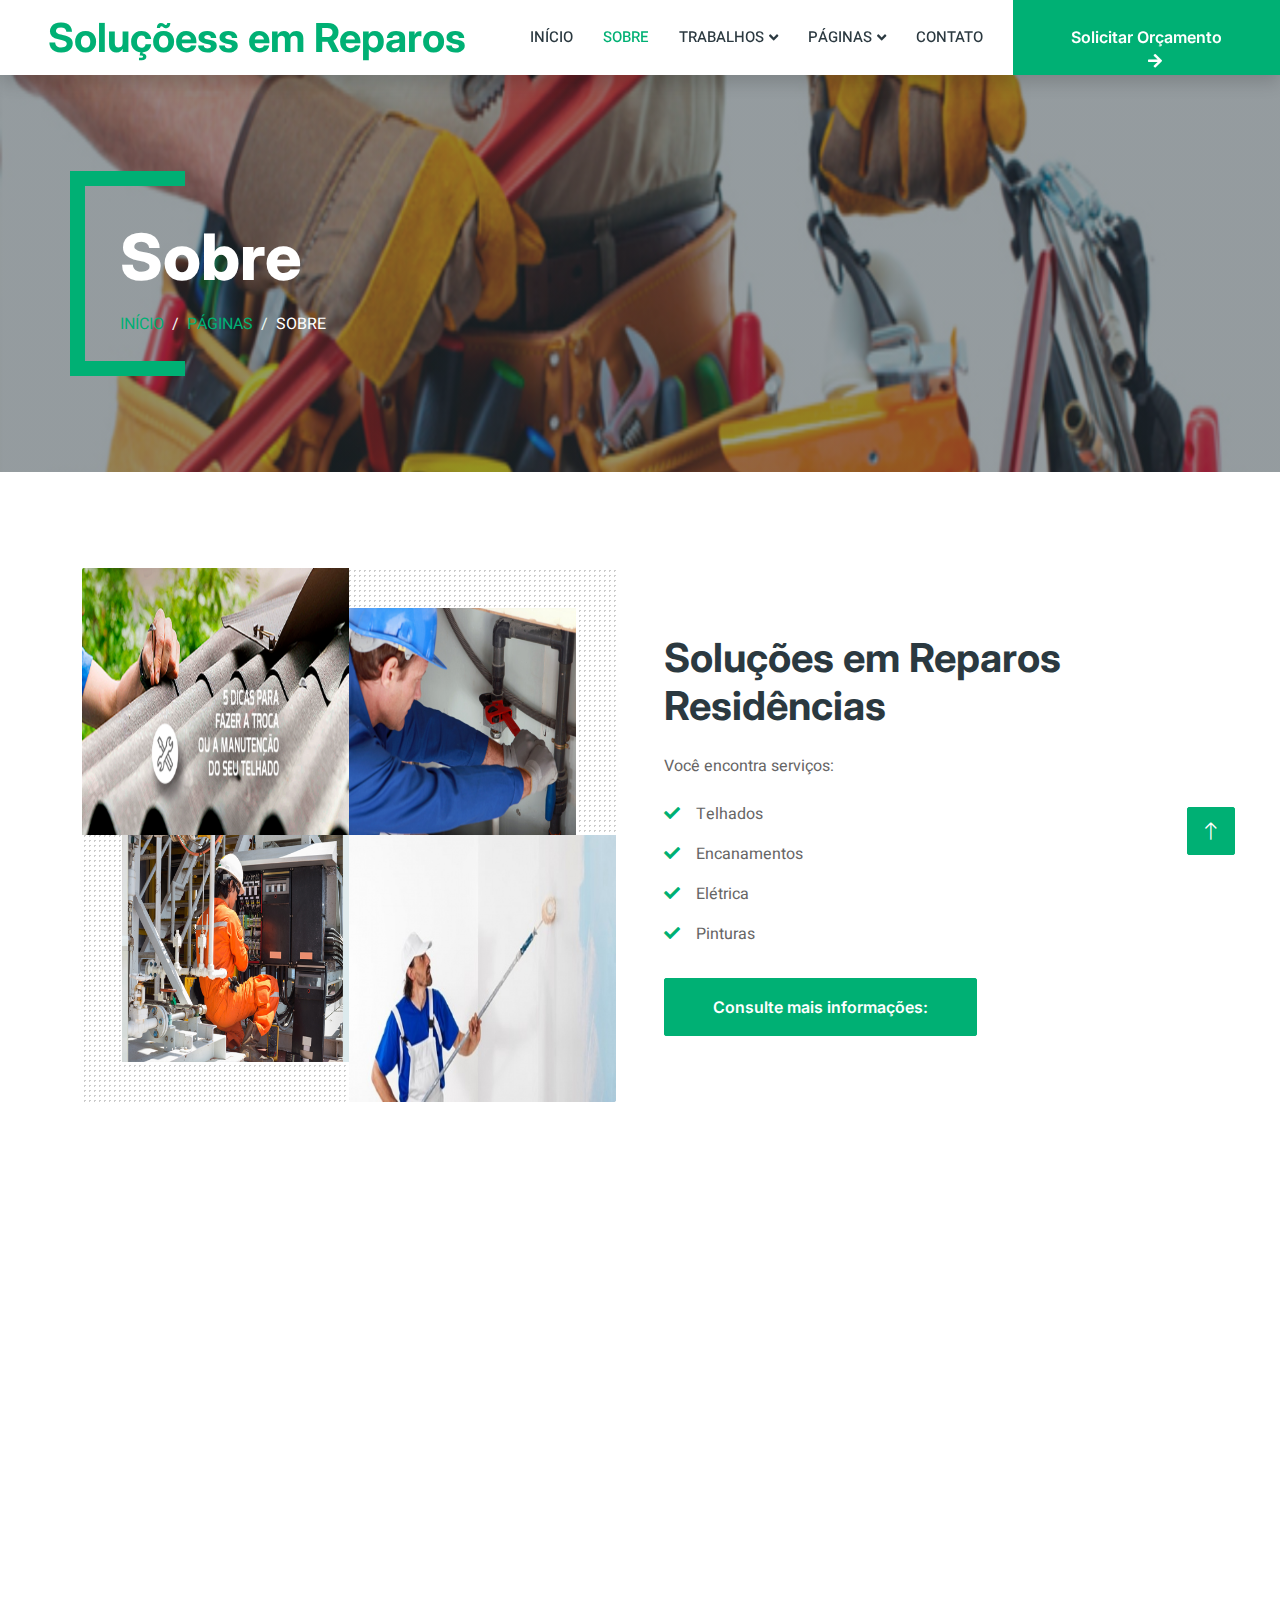
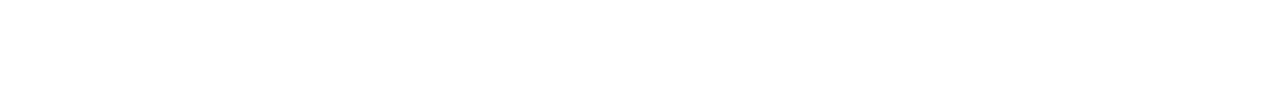
<file: Sobre.html>
<!DOCTYPE html>
<html lang="en">

<head>
    <meta charset="utf-8">
    <title>Soluções_em_Reparos</title>
    <meta content="width=device-width, initial-scale=1.0" name="viewport">
    <meta content="" name="keywords">
    <meta content="" name="description">

    <!-- Favicon -->
    <link href="img/favicon.ico" rel="icon">

    <!-- Google Web Fonts -->
    <link rel="preconnect" href="https://fonts.googleapis.com">
    <link rel="preconnect" href="https://fonts.gstatic.com" crossorigin>
    <link href="https://fonts.googleapis.com/css2?family=Heebo:wght@400;500;600&family=Inter:wght@700;800&display=swap" rel="stylesheet">
    
    <!-- Icon Font Stylesheet -->
    <link href="https://cdnjs.cloudflare.com/ajax/libs/font-awesome/5.10.0/css/all.min.css" rel="stylesheet">
    <link href="https://cdn.jsdelivr.net/npm/bootstrap-icons@1.4.1/font/bootstrap-icons.css" rel="stylesheet">

    <!-- Libraries Stylesheet -->
    <link href="lib/animate/animate.min.css" rel="stylesheet">
    <link href="lib/owlcarousel/assets/owl.carousel.min.css" rel="stylesheet">

    <!-- Customized Bootstrap Stylesheet -->
    <link href="css/bootstrap.min.css" rel="stylesheet">

    <!-- Template Stylesheet -->
    <link href="css/style.css" rel="stylesheet">
</head>

<body>
    <div class="container-xxl bg-white p-0">
        <!-- Spinner Start -->
        <div id="spinner" class="show bg-white position-fixed translate-middle w-100 vh-100 top-50 start-50 d-flex align-items-center justify-content-center">
            <div class="spinner-border text-primary" style="width: 3rem; height: 3rem;" role="status">
                <span class="sr-only">Loading...</span>
            </div>
        </div>
        <!-- Spinner End -->


        <!-- Navbar Start -->
        <nav class="navbar navbar-expand-lg bg-white navbar-light shadow sticky-top p-0">
            <a href="Soluções em Reparos.html" class="navbar-brand d-flex align-items-center text-center py-0 px-4 px-lg-5">
                <h1 class="m-0 text-primary">Soluçõess em Reparos</h1>
            </a>
            <button type="button" class="navbar-toggler me-4" data-bs-toggle="collapse" data-bs-target="#navbarCollapse">
                <span class="navbar-toggler-icon"></span>
            </button>
            <div class="collapse navbar-collapse" id="navbarCollapse">
                <div class="navbar-nav ms-auto p-4 p-lg-0">
                    <a href="Soluções em Reparos.html" class="nav-item nav-link">Início</a>
                    <a href="Sobre.html" class="nav-item nav-link active">Sobre</a>
                    <div class="nav-item dropdown">
                        <a href="#" class="nav-link dropdown-toggle" data-bs-toggle="dropdown">Trabalhos</a>
                        <div class="dropdown-menu rounded-0 m-0">
                            <a href="job-list.html" class="dropdown-item">Job List</a>
                            <a href="job-detail.html" class="dropdown-item">Job Detail</a>
                        </div>
                    </div>
                    <div class="nav-item dropdown">
                        <a href="#" class="nav-link dropdown-toggle" data-bs-toggle="dropdown">Páginas</a>
                        <div class="dropdown-menu rounded-0 m-0">
                            <a href="category.html" class="dropdown-item">Job Category</a>
                            <a href="testimonial.html" class="dropdown-item">Testimonial</a>
                            <a href="404.html" class="dropdown-item">404</a>
                        </div>
                    </div>
                    <a href="Contato.html" class="nav-item nav-link">Contato</a>
                </div>
                <a href="Contato.html" class="btn btn-primary rounded-0 py-4 px-lg-5 d-none d-lg-block">Solicitar Orçamento<i class="fa fa-arrow-right ms-3"></i></a>
            </div>
        </nav>
        <!-- Navbar End -->


        <!-- Header End -->
        <div class="container-xxl py-5 bg-dark page-header mb-5">
            <div class="container my-5 pt-5 pb-4">
                <h1 class="display-3 text-white mb-3 animated slideInDown">Sobre</h1>
                <nav aria-label="breadcrumb">
                    <ol class="breadcrumb text-uppercase">
                        <li class="breadcrumb-item"><a href="#">Início</a></li>
                        <li class="breadcrumb-item"><a href="#">Páginas</a></li>
                        <li class="breadcrumb-item text-white active" aria-current="page">Sobre</li>
                    </ol>
                </nav>
            </div>
        </div>
        <!-- Header End -->


        <!-- About Start -->
        <div class="container-xxl py-5">
            <div class="container">
                <div class="row g-5 align-items-center">
                    <div class="col-lg-6 wow fadeIn" data-wow-delay="0.1s">
                        <div class="row g-0 about-bg rounded overflow-hidden">
                            <div class="col-6 text-start">
                                <img class="img-fluid w-100" src="img/about-1.png">
                            </div>
                            <div class="col-6 text-start">
                                <img class="img-fluid" src="img/about-2.png" style="width: 85%; margin-top: 15%;">
                            </div>
                            <div class="col-6 text-end">
                                <img class="img-fluid" src="img/about-3.png" style="width: 85%;">
                            </div>
                            <div class="col-6 text-end">
                                <img class="img-fluid w-100" src="img/about-4.png">
                            </div>
                        </div>
                    </div>
                    <div class="col-lg-6 wow fadeIn" data-wow-delay="0.3s">
                        <h1 class="mb-4">Soluções em Reparos Residências</h1>
                        <p class="mb-4">Você encontra serviços:</p>
                        <p><i class="fa fa-check text-primary me-3"></i>Telhados</p>
                        <p><i class="fa fa-check text-primary me-3"></i>Encanamentos</p>
                        <p><i class="fa fa-check text-primary me-3"></i>Elétrica</p>
                        <p><i class="fa fa-check text-primary me-3"></i>Pinturas</p>
                        <a class="btn btn-primary py-3 px-5 mt-3" href="">Consulte mais informações:</a>
                    </div>
                </div>
            </div>
        </div>
        <!-- About End -->


        <div class="container-fluid bg-dark text-white-50 footer pt-5 mt-5 wow fadeIn" data-wow-delay="0.3s">
            <div class="container py-5">
                <div class="row g-5">
                    <div class="col-lg-3 col-md-6">
                        <h5 class="text-white mb-4">Companhia</h5>
                        <a class="btn btn-link text-white-50" href="">Sobre nós</a>
                        <a class="btn btn-link text-white-50" href="">Contate-nos</a>
                        <a class="btn btn-link text-white-50" href="">Nossos serviços</a>
                        <a class="btn btn-link text-white-50" href="">Política de Privacidade</a>
                        <a class="btn btn-link text-white-50" href="">Termos e Condições</a>
                    </div>
                    <div class="col-lg-3 col-md-6">
                        <h5 class="text-white mb-4">Links Rápidos</h5>
                        <a class="btn btn-link text-white-50" href="">Sobre nós</a>
                        <a class="btn btn-link text-white-50" href="">Nossos serviços</a>
                        <a class="btn btn-link text-white-50" href="">Política de Privacidade</a>
                        <a class="btn btn-link text-white-50" href="">Termos e Condições</a>
                    </div>
                    <div class="col-lg-3 col-md-6">
                        <h5 class="text-white mb-4">Contato</h5>
                        <p class="mb-2"><i class="fa fa-map-marker-alt me-3"></i>Rua 25 de Julho, 92 - Santa Maria Goretti, Porto Alegre - RS, 91030-270</p>
                        <p class="mb-2"><i class="fa fa-phone-alt me-3"></i>(51) 3343-0473</p>
                        <p class="mb-2"><i class="fa fa-envelope me-3"></i>agst@agst.com.br</p>
                        <div class="d-flex pt-2">
                        <a class="btn btn-outline-light btn-social" href="https://twitter.com" target="_blank"><i class="fab fa-twitter"></i></a>
                        <a class="btn btn-outline-light btn-social" href="https://pt-br.facebook.com" target="_blank"><i class="fab fa-facebook-f"></i></a>
                        <a class="btn btn-outline-light btn-social" href="https://www.instagram.com" target="_blank"><i class="fab fa-instagram"></i></a>
                        <a class="btn btn-outline-light btn-social" href="https://www.youtube.com" target="_blank"><i class="fab fa-youtube"></i></a>

                        </div>
                    </div>
                    <div class="col-lg-3 col-md-6">
                        <h5 class="text-white mb-4">Boletim de Notícias</h5>
                        <p>Informações de novos trabalhos.</p>
                        <div class="position-relative mx-auto" style="max-width: 400px;">
                            <input class="form-control bg-transparent w-100 py-3 ps-4 pe-5" type="text" placeholder="Seu email">
                            <button type="button" class="btn btn-primary py-2 position-absolute top-0 end-0 mt-2 me-2">Inscrever-se</button>
                        </div>
                    </div>
                </div>
            </div>
            <div class="container">
                <div class="copyright">
                    <div class="row">
                        <div class="col-md-6 text-center text-md-start mb-3 mb-md-0">
                            &copy; <a class="border-bottom" href="#">Soluções em Reparos</a>
                            <br> Todos os direitos reservados.</br> 
                            
                            <!--/*** Esta pagina HTML, que você mantenha o link de crédito/link de atribuição/ms_desygners do autor do rodapé. deve-se usar o link de crédito/link de atribuição/backlink do autor do rodapé, você pode atribuir a Licença de crédito em "https://ms_desygners.com". Obrigado pelo seu apoio.***/-->
                            Projetado por Projetos MDA <a class="border-bottom" href="https://ms_desygners.com">HTML MDA</a>
                        </div>
                        <div class="col-md-6 text-center text-md-end">
                            <div class="footer-menu">
                                <a href="">Casa</a>
                                <a href="">Cookies</a>
                                <a href="">Ajuda</a>
                                <a href="">FQAs</a>
                            </div>
                        </div>
                    </div>
                </div>
            </div>
        </div>
        <!-- Footer End -->

        <!-- Back to Top -->
        <a href="#" class="btn btn-lg btn-primary btn-lg-square back-to-top"><i class="bi bi-arrow-up"></i></a>
    </div>

    <!-- JavaScript Libraries -->
    <script src="https://code.jquery.com/jquery-3.4.1.min.js"></script>
    <script src="https://cdn.jsdelivr.net/npm/bootstrap@5.0.0/dist/js/bootstrap.bundle.min.js"></script>
    <script src="lib/wow/wow.min.js"></script>
    <script src="lib/easing/easing.min.js"></script>
    <script src="lib/waypoints/waypoints.min.js"></script>
    <script src="lib/owlcarousel/owl.carousel.min.js"></script>

    <!-- Template Javascript -->
    <script src="js/main.js"></script>
</body>

</html>
</file>
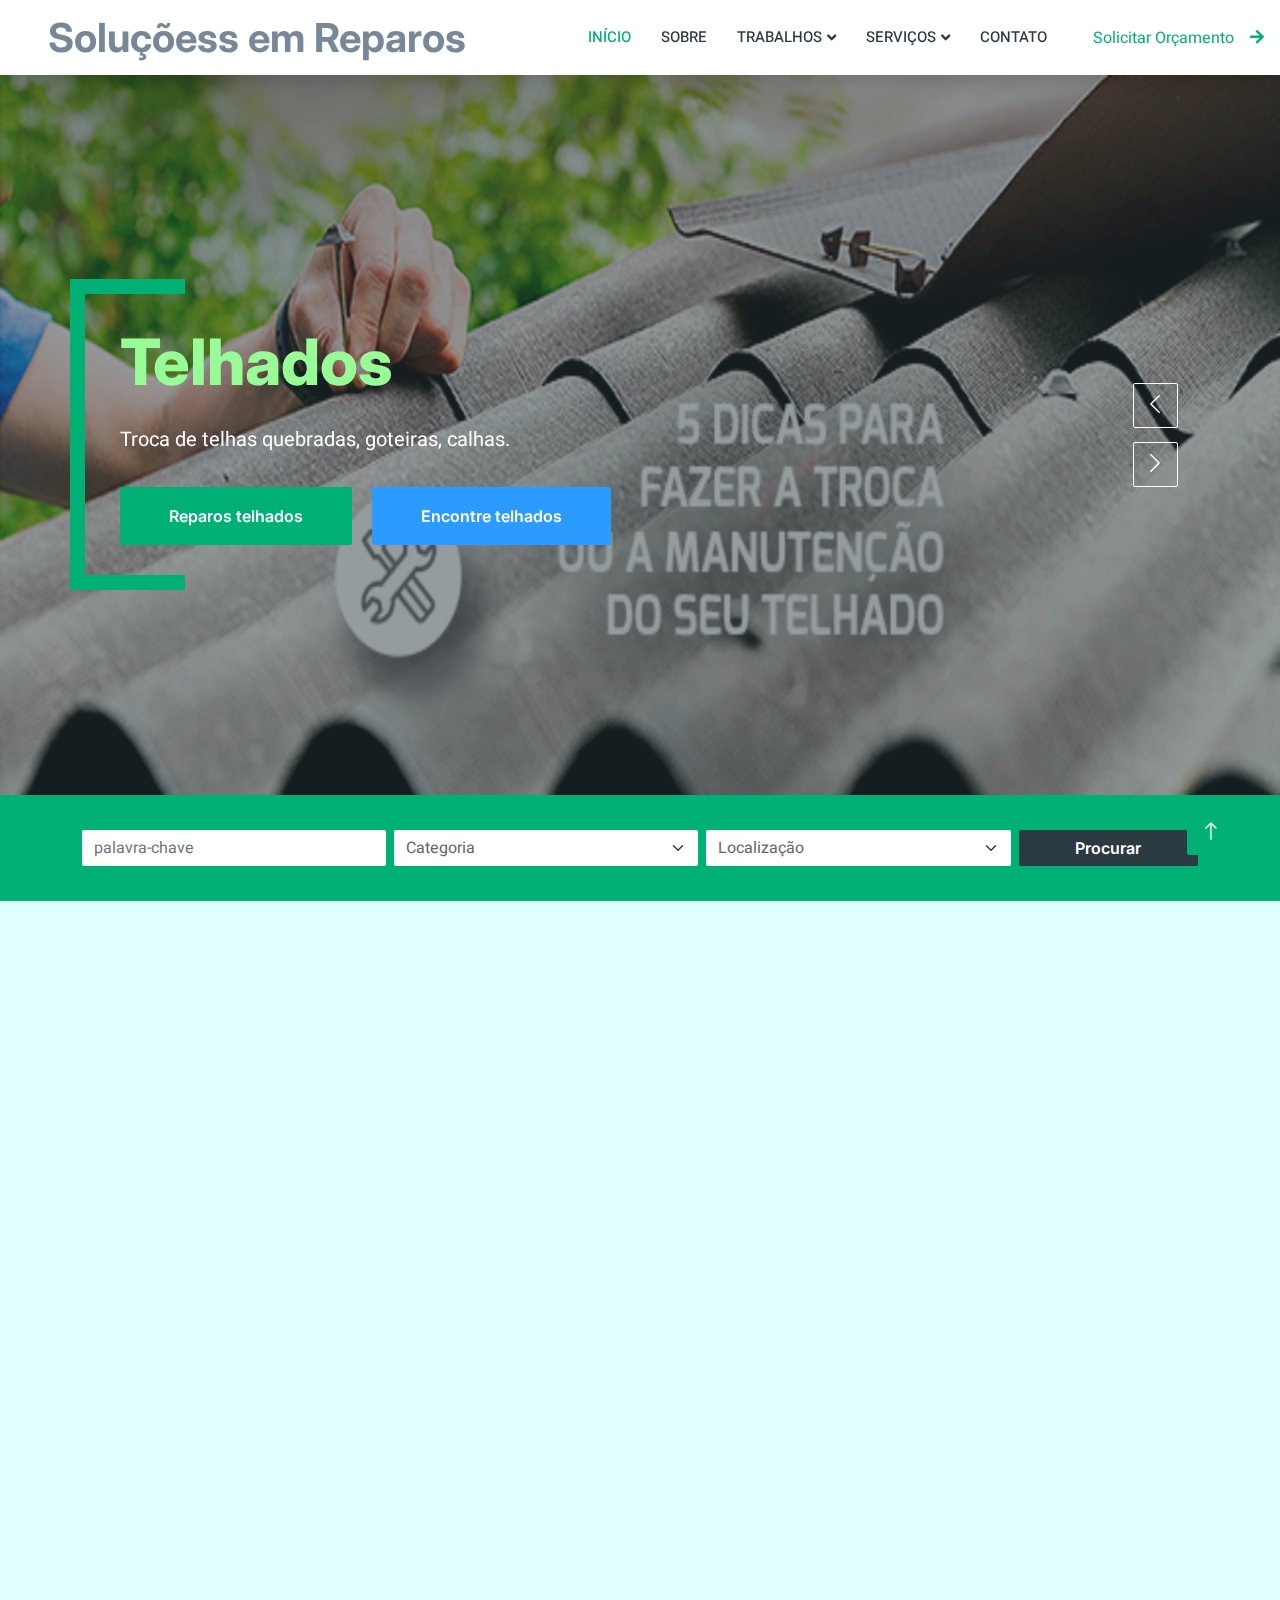
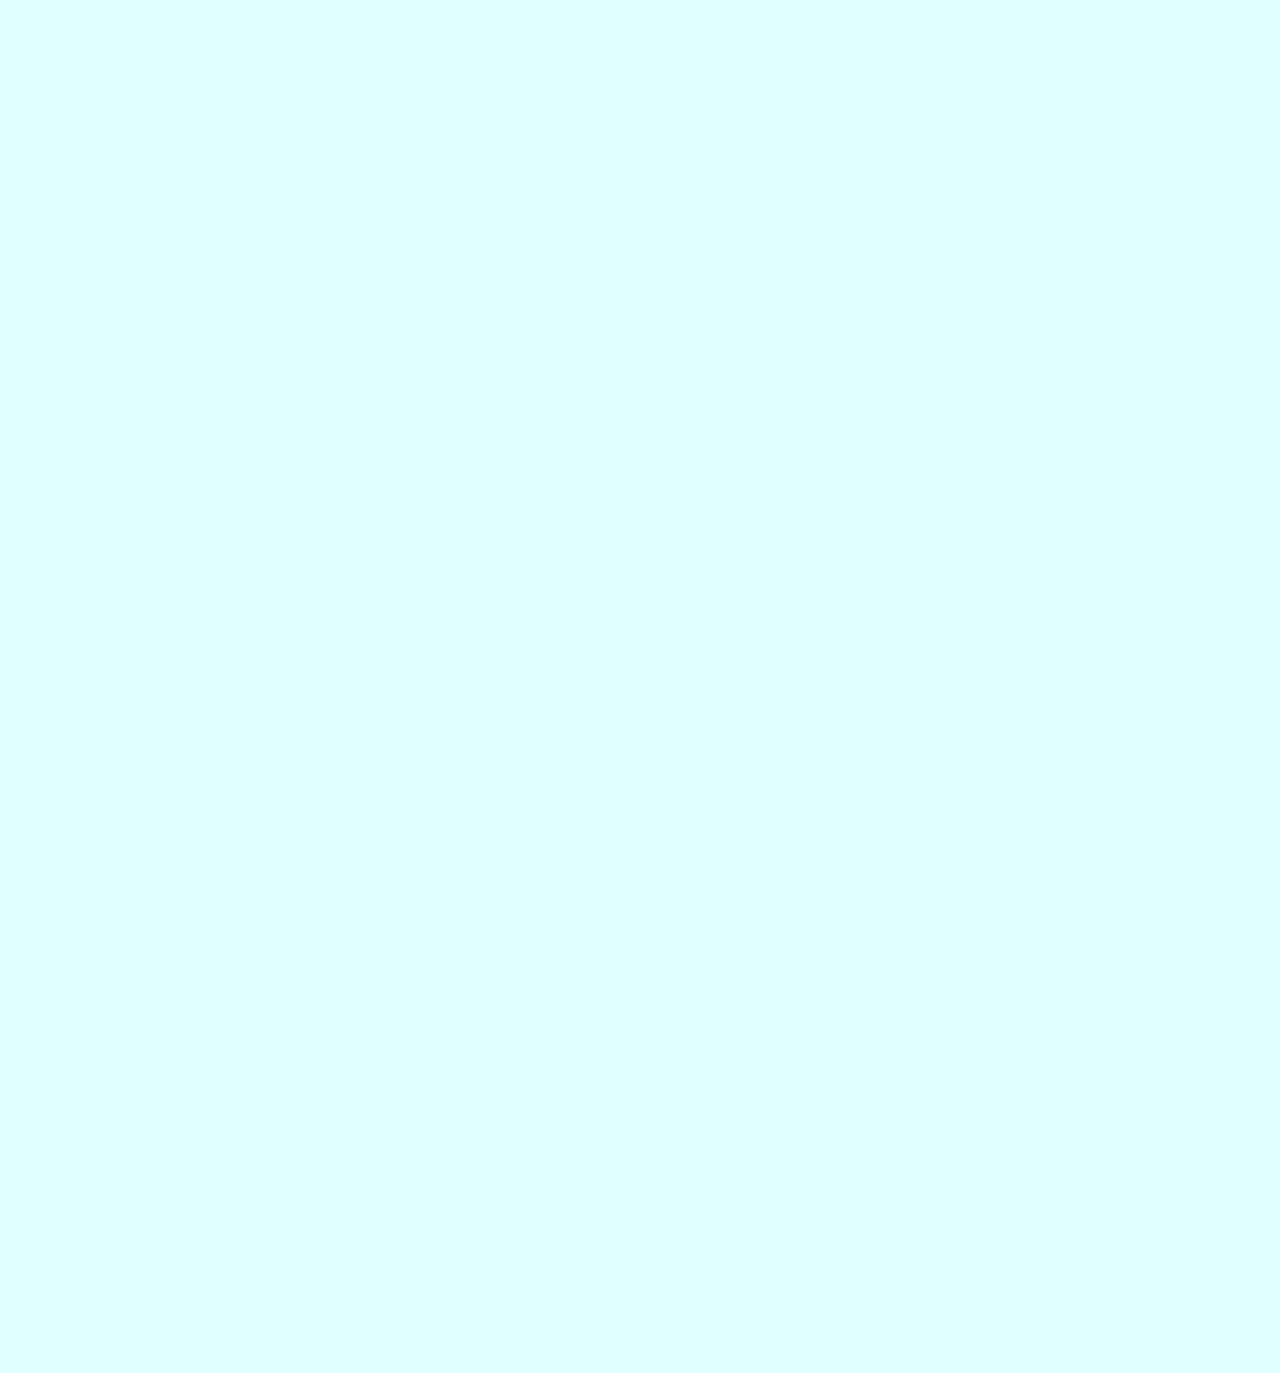
<file: Soluções em Reparos.html>
<!DOCTYPE html>
<html lang="pt-BR">

<head>
    <meta charset="utf-8">
    <title>Soluções_em_Reparos</title>
    <meta content="width=device-width, initial-scale=1.0" name="viewport">
    <meta content="" name="keywords">
    <meta content="" name="description">


    <!-- Favicon -->
    <link href="img/Mario-icon-page.png" rel="icon">

    <!-- Google Web Fonts -->
    <link rel="preconnect" href="https://fonts.googleapis.com">
    <link rel="preconnect" href="https://fonts.gstatic.com" crossorigin>
    <link href="https://fonts.googleapis.com/css2?family=Heebo:wght@400;500;600&family=Inter:wght@700;800&display=swap" rel="stylesheet">
    
    <!-- Icon Font Stylesheet -->
    <link href="https://cdnjs.cloudflare.com/ajax/libs/font-awesome/5.10.0/css/all.min.css" rel="stylesheet">
    <link href="https://cdn.jsdelivr.net/npm/bootstrap-icons@1.4.1/font/bootstrap-icons.css" rel="stylesheet">

    <!-- Libraries Stylesheet -->
    <link href="lib/animate/animate.min.css" rel="stylesheet">
    <link href="lib/owlcarousel/assets/owl.carousel.min.css" rel="stylesheet">

    <!-- Customized Bootstrap Stylesheet -->
    <link href="css/bootstrap.min.css" rel="stylesheet">

    <!-- Template Stylesheet -->
    <link href="css/style.css" rel="stylesheet">
</head>

<body style="background-color:LightCyan;">

    <div class="container-xxl bg-white p-0">
        <!-- Spinner Start -->
        <div id="spinner" class="show bg-white position-fixed translate-middle w-100 vh-100 top-50 start-50 d-flex align-items-center justify-content-center">
            <div class="spinner-border text-primary" style="width: 3rem; height: 3rem;" role="status">
                <span class="sr-only">Carregando...</span>
            </div>
        </div>
        <!-- Spinner End -->


        <!-- Navbar Start -->
        <nav class="navbar navbar-expand-lg bg-white navbar-light shadow sticky-top p-0">
            <a href="Soluções em Reparos.html" class="navbar-brand d-flex align-items-center text-center py-0 px-4 px-lg-5">
                <h1 class="m-0 text-primary"><font color="LightSlateGrey">Soluçõess em Reparos</h1></font>
            </a>
            <button type="button" class="navbar-toggler me-4" data-bs-toggle="collapse" data-bs-target="#navbarCollapse">
                <span class="navbar-toggler-icon"></span>
            </button>
            <div class="collapse navbar-collapse" id="navbarCollapse">
                <div class="navbar-nav ms-auto p-4 p-lg-0">
                    <a href="Soluções em Reparos.html" class="nav-item nav-link active">Início</a>
                    <a href="Sobre.html" class="nav-item nav-link">Sobre</a>
                    <div class="nav-item dropdown">
                        <a href="#" class="nav-link dropdown-toggle" data-bs-toggle="dropdown">Trabalhos</a>
                        <div class="dropdown-menu rounded-0 m-0">
                            <a href="Lista de Trabalhos1.html" class="dropdown-item">Trabalhos_1</a>
                            <a href="Lista de trabalhos2.html" class="dropdown-item">Trabalhos_2</a>
                            <a href="Lista de trabalhos3.html" class="dropdown-item">Trabalhos_3</a>
                            <a href="Lista de trabalhos4.html" class="dropdown-item">Trabalhos_4</a>
                        </div>
                    </div>
                    <div class="nav-item dropdown">
                        <a href="#" class="nav-link dropdown-toggle" data-bs-toggle="dropdown">Serviços</a>
                        <div class="dropdown-menu rounded-0 m-0">
                            <a href="Categoria.html" class="dropdown-item">Telhados</a>
                            <a href="testimonial.html" class="dropdown-item">Encanamentos</a>
                            <a href="testimonia2.html" class="dropdown-item">Elétrica</a>
                            <a href="testimonia3.html" class="dropdown-item">Pinturas</a>
                            <a href="404.html" class="dropdown-item">404</a>
                        </div>
                    </div>
                    <a href="Contato.html" class="nav-item nav-link">Contato</a>
                </div>
                <a href="Orçamento.html" class="nav-item nav-link" class="btn btn-primary rounded-0 py-4 px-lg-5 d-none d-lg-block">Solicitar Orçamento<i class="fa fa-arrow-right ms-3"></i></a>
            </div>
        </nav>
        <!-- Navbar End -->


        <!-- Carousel Start -->
        <div class="container-fluid p-0">
            <div class="owl-carousel header-carousel position-relative">
                <div class="owl-carousel-item position-relative">
                    <img class="img-fluid" src="img/01-Telhado.png" alt="">
                    <div class="position-absolute top-0 start-0 w-100 h-100 d-flex align-items-center" style="background: rgba(43, 57, 64, .5);">
                        <div class="container">
                            <div class="row justify-content-start">
                                <div class="col-10 col-lg-8">
                                    <h1 class="display-3 text-white animated slideInDown mb-4"><font color="PaleGreen">Telhados</h1></font>
                                    <p class="fs-5 fw-medium text-white mb-4 pb-2">Troca de telhas quebradas, goteiras, calhas.</p>
                                    <a href="" class="btn btn-primary py-md-3 px-md-5 me-3 animated slideInLeft">Reparos telhados</a>
                                    <a href="" class="btn btn-secondary py-md-3 px-md-5 animated slideInRight">Encontre telhados</a>
                                </div>
                            </div>
                        </div>
                    </div>
                </div>
                <div class="owl-carousel-item position-relative">
                    <img class="img-fluid" src="img/02-Encanamento.png" alt="">
                    <div class="position-absolute top-0 start-0 w-100 h-100 d-flex align-items-center" style="background: rgba(43, 57, 64, .5);">
                        <div class="container">
                            <div class="row justify-content-start">
                                <div class="col-10 col-lg-8">
                                    <h1 class="display-3 text-white animated slideInDown mb-4"><font color="PaleGreen">Encanamentos</h1></font>
                                    <p class="fs-5 fw-medium text-white mb-4 pb-2">Encanamento com vazamento, tubulações, canos gerais.</p>
                                    <a href="" class="btn btn-primary py-md-3 px-md-5 me-3 animated slideInLeft">Reparos encanamento</a>
                                    <a href="" class="btn btn-secondary py-md-3 px-md-5 animated slideInRight">Encontre encanamento</a>
                                </div>
                            </div>
                        </div>
                    </div>
                </div>

                               <div class="owl-carousel-item position-relative">
                    <img class="img-fluid" src="img/03-Elétrica.png" alt="">
                    <div class="position-absolute top-0 start-0 w-100 h-100 d-flex align-items-center" style="background: rgba(43, 57, 64, .5);">
                        <div class="container">
                            <div class="row justify-content-start">
                                <div class="col-10 col-lg-8">
                                    <h1 class="display-3 text-white animated slideInDown mb-4"><font color="PaleGreen">Elétrica</h1></font>
                                    <p class="fs-5 fw-medium text-white mb-4 pb-2">Manutenção na rede elétrica residêncial.</p>
                                    <a href="" class="btn btn-primary py-md-3 px-md-5 me-3 animated slideInLeft">Reparos elétrica</a>
                                    <a href="" class="btn btn-secondary py-md-3 px-md-5 animated slideInRight">Encontre elétrica</a>
                                </div>
                            </div>
                        </div>
                    </div>
                </div>
 
                                <div class="owl-carousel-item position-relative">
                    <img class="img-fluid" src="img/04-Pinturas.png" alt="">
                    <div class="position-absolute top-0 start-0 w-100 h-100 d-flex align-items-center" style="background: rgba(43, 57, 64, .5);">
                        <div class="container">
                            <div class="row justify-content-start">
                                <div class="col-10 col-lg-8">
                                    <h1 class="display-3 text-white animated slideInDown mb-4"><font color="PaleGreen">Pinturas</h1></font>
                                    <p class="fs-5 fw-medium text-white mb-4 pb-2">Pinturas, texturas, massa corrida.</p>
                                    <a href="" class="btn btn-primary py-md-3 px-md-5 me-3 animated slideInLeft">Procurar uma Pinturas</a>
                                    <a href="" class="btn btn-secondary py-md-3 px-md-5 animated slideInRight">Encontre uma Pintura</a>
                                </div>
                            </div>
                        </div>
                    </div>
                </div>
            </div>
        </div>

            </div>
        </div>
        <!-- Carousel End -->


        <!-- Search Start -->
        <div class="container-fluid bg-primary mb-5 wow fadeIn" data-wow-delay="0.3s" style="padding: 35px;">
            <div class="container">
                <div class="row g-2">
                    <div class="col-md-10">
                        <div class="row g-2">
                            <div class="col-md-4">
                                <input type="text" class="form-control border-0" placeholder="palavra-chave" />
                            </div>
                            <div class="col-md-4">
                                <select class="form-select border-0">
                                    <option selected>Categoria</option>
                                    <option value="1">Categoria 1</option>
                                    <option value="2">Categoria 2</option>
                                    <option value="3">Categoria 3</option>
                                </select>
                            </div>
                            <div class="col-md-4">
                                <select class="form-select border-0">
                                    <option selected>Localização</option>
                                    <option value="1">Localização 1</option>
                                    <option value="2">Localização 2</option>
                                    <option value="3">Localização 3</option>
                                </select>
                            </div>
                        </div>
                    </div>
                    <div class="col-md-2">
                        <button class="btn btn-dark border-0 w-100">Procurar</button>
                    </div>
                </div>
            </div>
        </div>
        <!-- Search End -->


        <!-- Category Start -->
        <div class="container-xxl py-5">
            <div class="container">
                <h1 class="text-center mb-5 wow fadeInUp" data-wow-delay="0.3s">Solicite um serviço</h1>
                <div class="row g-4">
                    <div class="col-lg-3 col-sm-6 wow fadeInUp" data-wow-delay="0.3s">
                        <a class="cat-item rounded p-4" href="">
                            <i class="fa fa-3x fa-mail-bulk text-primary mb-4"></i>
                            <h6 class="mb-3">Telhados</h6>
                            <p class="mb-0">Tipos de telhados</p>
                        </a>
                    </div>
                    <div class="col-lg-3 col-sm-6 wow fadeInUp" data-wow-delay="0.3s">
                        <a class="cat-item rounded p-4" href="">
                            <i class="fa fa-3x fa-headset text-primary mb-4"></i>
                            <h6 class="mb-3">Encanamentos</h6>
                            <p class="mb-0">Tipos de encanamentos</p>
                        </a>
                    </div>
                    <div class="col-lg-3 col-sm-6 wow fadeInUp" data-wow-delay="0.3s">
                        <a class="cat-item rounded p-4" href="">
                            <i class="fa fa-3x fa-user-tie text-primary mb-4"></i>
                            <h6 class="mb-3">Elétrica</h6>
                            <p class="mb-0">Tipos de elétricas</p>
                        </a>
                    </div>
                    <div class="col-lg-3 col-sm-6 wow fadeInUp" data-wow-delay="0.3s">
                        <a class="cat-item rounded p-4" href="">
                            <i class="fa fa-3x fa-tasks text-primary mb-4"></i>
                            <h6 class="mb-3">Pinturas</h6>
                            <p class="mb-0">Tiposde pinturas</p>
                        </a>
                    </div>
                    <!--
                    <div class="col-lg-3 col-sm-6 wow fadeInUp" data-wow-delay="0.3s">
                        <a class="cat-item rounded p-4" href="">
                            <i class="fa fa-3x fa-chart-line text-primary mb-4"></i>
                            <h6 class="mb-3">Desenvolvimento de negócios</h6>
                            <p class="mb-0">123 Vaga</p>
                        </a>
                    </div>
                    <div class="col-lg-3 col-sm-6 wow fadeInUp" data-wow-delay="0.3s">
                        <a class="cat-item rounded p-4" href="">
                            <i class="fa fa-3x fa-hands-helping text-primary mb-4"></i>
                            <h6 class="mb-3">Vendas e Comunicação</h6>
                            <p class="mb-0">123 Vaga</p>
                        </a>
                    </div>
                    <div class="col-lg-3 col-sm-6 wow fadeInUp" data-wow-delay="0.3s">
                        <a class="cat-item rounded p-4" href="">
                            <i class="fa fa-3x fa-book-reader text-primary mb-4"></i>
                            <h6 class="mb-3">Ensino e Educação</h6>
                            <p class="mb-0">123 Vaga</p>
                        </a>
                    </div>
                    <div class="col-lg-3 col-sm-6 wow fadeInUp" data-wow-delay="0.3s">
                        <a class="cat-item rounded p-4" href="">
                            <i class="fa fa-3x fa-drafting-compass text-primary mb-4"></i>
                            <h6 class="mb-3">Design & Criativo</h6>
                            <p class="mb-0">123 Vaga</p>
                        </a>
                    </div>
                </div>
            </div>
        </div>
    -->
        <!-- Category End -->


        <!-- Sobre Start -->
        <div class="container-xxl py-5">
            <div class="container">
                <div class="row g-5 align-items-center">
                    <div class="col-lg-6 wow fadeIn" data-wow-delay="0.3s">
                        <div class="row g-0 about-bg rounded overflow-hidden">
                            <div class="col-6 text-start">
                                <img class="img-fluid w-100" src="img/about-1.png">
                            </div>
                            <div class="col-6 text-start">
                                <img class="img-fluid" src="img/about-2.png" style="width: 85%; margin-top: 15%;">
                            </div>
                            <div class="col-6 text-end">
                                <img class="img-fluid" src="img/about-3.png" style="width: 85%;">
                            </div>
                            <div class="col-6 text-end">
                                <img class="img-fluid w-100" src="img/about-4.png">
                            </div>
                        </div>
                    </div>
                    <div class="col-lg-6 wow fadeIn" data-wow-delay="0.3s">
                        <h1 class="mb-4">Soluções em Reparos Residências</h1>
                        <p class="mb-4">Você encontra serviços:</p>
                        <p><i class="fa fa-check text-primary me-3"></i>Telhados</p>
                        <p><i class="fa fa-check text-primary me-3"></i>Encanamentos</p>
                        <p><i class="fa fa-check text-primary me-3"></i>Elétrica</p>
                        <p><i class="fa fa-check text-primary me-3"></i>Pinturas</p>
                        <a class="btn btn-primary py-3 px-5 mt-3" href="">Consulte mais informações:</a>
                    </div>
                </div>
            </div>
        </div>
        <!-- Sobre End -->


        <!-- Jobs Start -->
        <!--
        <div class="container-xxl py-5">
            <div class="container">
                <h1 class="text-center mb-5 wow fadeInUp" data-wow-delay="0.3s">Anúncio de emprego</h1>
                <div class="tab-class text-center wow fadeInUp" data-wow-delay="0.3s">
                    <ul class="nav nav-pills d-inline-flex justify-content-center border-bottom mb-5">
                        <li class="nav-item">
                            <a class="d-flex align-items-center text-start mx-3 ms-0 pb-3 active" data-bs-toggle="pill" href="#tab-1">
                                <h6 class="mt-n1 mb-0">Destaque</h6>
                            </a>
                        </li>
                        <li class="nav-item">
                            <a class="d-flex align-items-center text-start mx-3 pb-3" data-bs-toggle="pill" href="#tab-2">
                                <h6 class="mt-n1 mb-0">Tempo total</h6>
                            </a>
                        </li>
                        <li class="nav-item">
                            <a class="d-flex align-items-center text-start mx-3 me-0 pb-3" data-bs-toggle="pill" href="#tab-3">
                                <h6 class="mt-n1 mb-0">Tempo parcial</h6>
                            </a>
                        </li>
                    </ul>
                    <div class="tab-content">
                        <div id="tab-1" class="tab-pane fade show p-0 active">
                            <div class="job-item p-4 mb-4">
                                <div class="row g-4">
                                    <div class="col-sm-12 col-md-8 d-flex align-items-center">
                                        <img class="flex-shrink-0 img-fluid border rounded" src="img/com-logo-1.jpg" alt="" style="width: 80px; height: 80px;">
                                        <div class="text-start ps-4">
                                            <h5 class="mb-3">Engenheiro de software

</h5>
                                            <span class="text-truncate me-3"><i class="fa fa-map-marker-alt text-primary me-2"></i>Nova York, EUA</span>
                                            <span class="text-truncate me-3"><i class="far fa-clock text-primary me-2"></i>Tempo Integral</span>
                                            <span class="text-truncate me-0"><i class="far fa-money-bill-alt text-primary me-2"></i>$123 - $456</span>
                                        </div>
                                    </div>
                                    <div class="col-sm-12 col-md-4 d-flex flex-column align-items-start align-items-md-end justify-content-center">
                                        <div class="d-flex mb-3">
                                            <a class="btn btn-light btn-square me-3" href=""><i class="far fa-heart text-primary"></i></a>
                                            <a class="btn btn-primary" href="">Aplique agora</a>
                                        </div>
                                        <small class="text-truncate"><i class="far fa-calendar-alt text-primary me-2"></i>Data: 01 de janeiro de 2045</small>
                                    </div>
                                </div>
                            </div>
                            <div class="job-item p-4 mb-4">
                                <div class="row g-4">
                                    <div class="col-sm-12 col-md-8 d-flex align-items-center">
                                        <img class="flex-shrink-0 img-fluid border rounded" src="img/com-logo-2.jpg" alt="" style="width: 80px; height: 80px;">
                                        <div class="text-start ps-4">
                                            <h5 class="mb-3">Marketing Manager</h5>
                                            <span class="text-truncate me-3"><i class="fa fa-map-marker-alt text-primary me-2"></i>New York, USA</span>
                                            <span class="text-truncate me-3"><i class="far fa-clock text-primary me-2"></i>Full Time</span>
                                            <span class="text-truncate me-0"><i class="far fa-money-bill-alt text-primary me-2"></i>$123 - $456</span>
                                        </div>
                                    </div>
                                    <div class="col-sm-12 col-md-4 d-flex flex-column align-items-start align-items-md-end justify-content-center">
                                        <div class="d-flex mb-3">
                                            <a class="btn btn-light btn-square me-3" href=""><i class="far fa-heart text-primary"></i></a>
                                            <a class="btn btn-primary" href="">Apply Now</a>
                                        </div>
                                        <small class="text-truncate"><i class="far fa-calendar-alt text-primary me-2"></i>Date Line: 01 Jan, 2045</small>
                                    </div>
                                </div>
                            </div>
                            <div class="job-item p-4 mb-4">
                                <div class="row g-4">
                                    <div class="col-sm-12 col-md-8 d-flex align-items-center">
                                        <img class="flex-shrink-0 img-fluid border rounded" src="img/com-logo-3.jpg" alt="" style="width: 80px; height: 80px;">
                                        <div class="text-start ps-4">
                                            <h5 class="mb-3">Product Designer</h5>
                                            <span class="text-truncate me-3"><i class="fa fa-map-marker-alt text-primary me-2"></i>New York, USA</span>
                                            <span class="text-truncate me-3"><i class="far fa-clock text-primary me-2"></i>Full Time</span>
                                            <span class="text-truncate me-0"><i class="far fa-money-bill-alt text-primary me-2"></i>$123 - $456</span>
                                        </div>
                                    </div>
                                    <div class="col-sm-12 col-md-4 d-flex flex-column align-items-start align-items-md-end justify-content-center">
                                        <div class="d-flex mb-3">
                                            <a class="btn btn-light btn-square me-3" href=""><i class="far fa-heart text-primary"></i></a>
                                            <a class="btn btn-primary" href="">Apply Now</a>
                                        </div>
                                        <small class="text-truncate"><i class="far fa-calendar-alt text-primary me-2"></i>Date Line: 01 Jan, 2045</small>
                                    </div>
                                </div>
                            </div>
                            <div class="job-item p-4 mb-4">
                                <div class="row g-4">
                                    <div class="col-sm-12 col-md-8 d-flex align-items-center">
                                        <img class="flex-shrink-0 img-fluid border rounded" src="img/com-logo-4.jpg" alt="" style="width: 80px; height: 80px;">
                                        <div class="text-start ps-4">
                                            <h5 class="mb-3">Creative Director</h5>
                                            <span class="text-truncate me-3"><i class="fa fa-map-marker-alt text-primary me-2"></i>New York, USA</span>
                                            <span class="text-truncate me-3"><i class="far fa-clock text-primary me-2"></i>Full Time</span>
                                            <span class="text-truncate me-0"><i class="far fa-money-bill-alt text-primary me-2"></i>$123 - $456</span>
                                        </div>
                                    </div>
                                    <div class="col-sm-12 col-md-4 d-flex flex-column align-items-start align-items-md-end justify-content-center">
                                        <div class="d-flex mb-3">
                                            <a class="btn btn-light btn-square me-3" href=""><i class="far fa-heart text-primary"></i></a>
                                            <a class="btn btn-primary" href="">Apply Now</a>
                                        </div>
                                        <small class="text-truncate"><i class="far fa-calendar-alt text-primary me-2"></i>Date Line: 01 Jan, 2045</small>
                                    </div>
                                </div>
                            </div>
                            <div class="job-item p-4 mb-4">
                                <div class="row g-4">
                                    <div class="col-sm-12 col-md-8 d-flex align-items-center">
                                        <img class="flex-shrink-0 img-fluid border rounded" src="img/com-logo-5.jpg" alt="" style="width: 80px; height: 80px;">
                                        <div class="text-start ps-4">
                                            <h5 class="mb-3">Wordpress Developer</h5>
                                            <span class="text-truncate me-3"><i class="fa fa-map-marker-alt text-primary me-2"></i>New York, USA</span>
                                            <span class="text-truncate me-3"><i class="far fa-clock text-primary me-2"></i>Full Time</span>
                                            <span class="text-truncate me-0"><i class="far fa-money-bill-alt text-primary me-2"></i>$123 - $456</span>
                                        </div>
                                    </div>
                                    <div class="col-sm-12 col-md-4 d-flex flex-column align-items-start align-items-md-end justify-content-center">
                                        <div class="d-flex mb-3">
                                            <a class="btn btn-light btn-square me-3" href=""><i class="far fa-heart text-primary"></i></a>
                                            <a class="btn btn-primary" href="">Apply Now</a>
                                        </div>
                                        <small class="text-truncate"><i class="far fa-calendar-alt text-primary me-2"></i>Date Line: 01 Jan, 2045</small>
                                    </div>
                                </div>
                            </div>
                            <a class="btn btn-primary py-3 px-5" href="">Procurar mais trabalhos</a>
                        </div>
                        <div id="tab-2" class="tab-pane fade show p-0">
                            <div class="job-item p-4 mb-4">
                                <div class="row g-4">
                                    <div class="col-sm-12 col-md-8 d-flex align-items-center">
                                        <img class="flex-shrink-0 img-fluid border rounded" src="img/com-logo-1.jpg" alt="" style="width: 80px; height: 80px;">
                                        <div class="text-start ps-4">
                                            <h5 class="mb-3">Engenheiro de software</h5>
                                            <span class="text-truncate me-3"><i class="fa fa-map-marker-alt text-primary me-2"></i>Nova York, EUA</span>
                                            <span class="text-truncate me-3"><i class="far fa-clock text-primary me-2"></i>Tempo total</span>
                                            <span class="text-truncate me-0"><i class="far fa-money-bill-alt text-primary me-2"></i>$123 - $456</span>
                                        </div>
                                    </div>
                                    <div class="col-sm-12 col-md-4 d-flex flex-column align-items-start align-items-md-end justify-content-center">
                                        <div class="d-flex mb-3">
                                            <a class="btn btn-light btn-square me-3" href=""><i class="far fa-heart text-primary"></i></a>
                                            <a class="btn btn-primary" href="">Aplique agora</a>
                                        </div>
                                        <small class="text-truncate"><i class="far fa-calendar-alt text-primary me-2"></i>Data: 01 de janeiro de 2045</small>
                                    </div>
                                </div>
                            </div>
                            <div class="job-item p-4 mb-4">
                                <div class="row g-4">
                                    <div class="col-sm-12 col-md-8 d-flex align-items-center">
                                        <img class="flex-shrink-0 img-fluid border rounded" src="img/com-logo-2.jpg" alt="" style="width: 80px; height: 80px;">
                                        <div class="text-start ps-4">
                                            <h5 class="mb-3">Marketing Manager</h5>
                                            <span class="text-truncate me-3"><i class="fa fa-map-marker-alt text-primary me-2"></i>New York, USA</span>
                                            <span class="text-truncate me-3"><i class="far fa-clock text-primary me-2"></i>Full Time</span>
                                            <span class="text-truncate me-0"><i class="far fa-money-bill-alt text-primary me-2"></i>$123 - $456</span>
                                        </div>
                                    </div>
                                    <div class="col-sm-12 col-md-4 d-flex flex-column align-items-start align-items-md-end justify-content-center">
                                        <div class="d-flex mb-3">
                                            <a class="btn btn-light btn-square me-3" href=""><i class="far fa-heart text-primary"></i></a>
                                            <a class="btn btn-primary" href="">Apply Now</a>
                                        </div>
                                        <small class="text-truncate"><i class="far fa-calendar-alt text-primary me-2"></i>Date Line: 01 Jan, 2045</small>
                                    </div>
                                </div>
                            </div>
                            <div class="job-item p-4 mb-4">
                                <div class="row g-4">
                                    <div class="col-sm-12 col-md-8 d-flex align-items-center">
                                        <img class="flex-shrink-0 img-fluid border rounded" src="img/com-logo-3.jpg" alt="" style="width: 80px; height: 80px;">
                                        <div class="text-start ps-4">
                                            <h5 class="mb-3">Product Designer</h5>
                                            <span class="text-truncate me-3"><i class="fa fa-map-marker-alt text-primary me-2"></i>New York, USA</span>
                                            <span class="text-truncate me-3"><i class="far fa-clock text-primary me-2"></i>Full Time</span>
                                            <span class="text-truncate me-0"><i class="far fa-money-bill-alt text-primary me-2"></i>$123 - $456</span>
                                        </div>
                                    </div>
                                    <div class="col-sm-12 col-md-4 d-flex flex-column align-items-start align-items-md-end justify-content-center">
                                        <div class="d-flex mb-3">
                                            <a class="btn btn-light btn-square me-3" href=""><i class="far fa-heart text-primary"></i></a>
                                            <a class="btn btn-primary" href="">Apply Now</a>
                                        </div>
                                        <small class="text-truncate"><i class="far fa-calendar-alt text-primary me-2"></i>Date Line: 01 Jan, 2045</small>
                                    </div>
                                </div>
                            </div>
                            <div class="job-item p-4 mb-4">
                                <div class="row g-4">
                                    <div class="col-sm-12 col-md-8 d-flex align-items-center">
                                        <img class="flex-shrink-0 img-fluid border rounded" src="img/com-logo-4.jpg" alt="" style="width: 80px; height: 80px;">
                                        <div class="text-start ps-4">
                                            <h5 class="mb-3">Creative Director</h5>
                                            <span class="text-truncate me-3"><i class="fa fa-map-marker-alt text-primary me-2"></i>New York, USA</span>
                                            <span class="text-truncate me-3"><i class="far fa-clock text-primary me-2"></i>Full Time</span>
                                            <span class="text-truncate me-0"><i class="far fa-money-bill-alt text-primary me-2"></i>$123 - $456</span>
                                        </div>
                                    </div>
                                    <div class="col-sm-12 col-md-4 d-flex flex-column align-items-start align-items-md-end justify-content-center">
                                        <div class="d-flex mb-3">
                                            <a class="btn btn-light btn-square me-3" href=""><i class="far fa-heart text-primary"></i></a>
                                            <a class="btn btn-primary" href="">Apply Now</a>
                                        </div>
                                        <small class="text-truncate"><i class="far fa-calendar-alt text-primary me-2"></i>Date Line: 01 Jan, 2045</small>
                                    </div>
                                </div>
                            </div>
                            <div class="job-item p-4 mb-4">
                                <div class="row g-4">
                                    <div class="col-sm-12 col-md-8 d-flex align-items-center">
                                        <img class="flex-shrink-0 img-fluid border rounded" src="img/com-logo-5.jpg" alt="" style="width: 80px; height: 80px;">
                                        <div class="text-start ps-4">
                                            <h5 class="mb-3">Wordpress Developer</h5>
                                            <span class="text-truncate me-3"><i class="fa fa-map-marker-alt text-primary me-2"></i>New York, USA</span>
                                            <span class="text-truncate me-3"><i class="far fa-clock text-primary me-2"></i>Full Time</span>
                                            <span class="text-truncate me-0"><i class="far fa-money-bill-alt text-primary me-2"></i>$123 - $456</span>
                                        </div>
                                    </div>
                                    <div class="col-sm-12 col-md-4 d-flex flex-column align-items-start align-items-md-end justify-content-center">
                                        <div class="d-flex mb-3">
                                            <a class="btn btn-light btn-square me-3" href=""><i class="far fa-heart text-primary"></i></a>
                                            <a class="btn btn-primary" href="">Apply Now</a>
                                        </div>
                                        <small class="text-truncate"><i class="far fa-calendar-alt text-primary me-2"></i>Date Line: 01 Jan, 2045</small>
                                    </div>
                                </div>
                            </div>
                            <a class="btn btn-primary py-3 px-5" href="">Procurar mais trabalhos</a>
                        </div>
                        <div id="tab-3" class="tab-pane fade show p-0">
                            <div class="job-item p-4 mb-4">
                                <div class="row g-4">
                                    <div class="col-sm-12 col-md-8 d-flex align-items-center">
                                        <img class="flex-shrink-0 img-fluid border rounded" src="img/com-logo-1.jpg" alt="" style="width: 80px; height: 80px;">
                                        <div class="text-start ps-4">
                                            <h5 class="mb-3">Software Engineer</h5>
                                            <span class="text-truncate me-3"><i class="fa fa-map-marker-alt text-primary me-2"></i>New York, USA</span>
                                            <span class="text-truncate me-3"><i class="far fa-clock text-primary me-2"></i>Full Time</span>
                                            <span class="text-truncate me-0"><i class="far fa-money-bill-alt text-primary me-2"></i>$123 - $456</span>
                                        </div>
                                    </div>
                                    <div class="col-sm-12 col-md-4 d-flex flex-column align-items-start align-items-md-end justify-content-center">
                                        <div class="d-flex mb-3">
                                            <a class="btn btn-light btn-square me-3" href=""><i class="far fa-heart text-primary"></i></a>
                                            <a class="btn btn-primary" href="">Apply Now</a>
                                        </div>
                                        <small class="text-truncate"><i class="far fa-calendar-alt text-primary me-2"></i>Date Line: 01 Jan, 2045</small>
                                    </div>
                                </div>
                            </div>
                            <div class="job-item p-4 mb-4">
                                <div class="row g-4">
                                    <div class="col-sm-12 col-md-8 d-flex align-items-center">
                                        <img class="flex-shrink-0 img-fluid border rounded" src="img/com-logo-2.jpg" alt="" style="width: 80px; height: 80px;">
                                        <div class="text-start ps-4">
                                            <h5 class="mb-3">Marketing Manager</h5>
                                            <span class="text-truncate me-3"><i class="fa fa-map-marker-alt text-primary me-2"></i>New York, USA</span>
                                            <span class="text-truncate me-3"><i class="far fa-clock text-primary me-2"></i>Full Time</span>
                                            <span class="text-truncate me-0"><i class="far fa-money-bill-alt text-primary me-2"></i>$123 - $456</span>
                                        </div>
                                    </div>
                                    <div class="col-sm-12 col-md-4 d-flex flex-column align-items-start align-items-md-end justify-content-center">
                                        <div class="d-flex mb-3">
                                            <a class="btn btn-light btn-square me-3" href=""><i class="far fa-heart text-primary"></i></a>
                                            <a class="btn btn-primary" href="">Apply Now</a>
                                        </div>
                                        <small class="text-truncate"><i class="far fa-calendar-alt text-primary me-2"></i>Date Line: 01 Jan, 2045</small>
                                    </div>
                                </div>
                            </div>
                            <div class="job-item p-4 mb-4">
                                <div class="row g-4">
                                    <div class="col-sm-12 col-md-8 d-flex align-items-center">
                                        <img class="flex-shrink-0 img-fluid border rounded" src="img/com-logo-3.jpg" alt="" style="width: 80px; height: 80px;">
                                        <div class="text-start ps-4">
                                            <h5 class="mb-3">Product Designer</h5>
                                            <span class="text-truncate me-3"><i class="fa fa-map-marker-alt text-primary me-2"></i>New York, USA</span>
                                            <span class="text-truncate me-3"><i class="far fa-clock text-primary me-2"></i>Full Time</span>
                                            <span class="text-truncate me-0"><i class="far fa-money-bill-alt text-primary me-2"></i>$123 - $456</span>
                                        </div>
                                    </div>
                                    <div class="col-sm-12 col-md-4 d-flex flex-column align-items-start align-items-md-end justify-content-center">
                                        <div class="d-flex mb-3">
                                            <a class="btn btn-light btn-square me-3" href=""><i class="far fa-heart text-primary"></i></a>
                                            <a class="btn btn-primary" href="">Apply Now</a>
                                        </div>
                                        <small class="text-truncate"><i class="far fa-calendar-alt text-primary me-2"></i>Date Line: 01 Jan, 2045</small>
                                    </div>
                                </div>
                            </div>
                            <div class="job-item p-4 mb-4">
                                <div class="row g-4">
                                    <div class="col-sm-12 col-md-8 d-flex align-items-center">
                                        <img class="flex-shrink-0 img-fluid border rounded" src="img/com-logo-4.jpg" alt="" style="width: 80px; height: 80px;">
                                        <div class="text-start ps-4">
                                            <h5 class="mb-3">Creative Director</h5>
                                            <span class="text-truncate me-3"><i class="fa fa-map-marker-alt text-primary me-2"></i>New York, USA</span>
                                            <span class="text-truncate me-3"><i class="far fa-clock text-primary me-2"></i>Full Time</span>
                                            <span class="text-truncate me-0"><i class="far fa-money-bill-alt text-primary me-2"></i>$123 - $456</span>
                                        </div>
                                    </div>
                                    <div class="col-sm-12 col-md-4 d-flex flex-column align-items-start align-items-md-end justify-content-center">
                                        <div class="d-flex mb-3">
                                            <a class="btn btn-light btn-square me-3" href=""><i class="far fa-heart text-primary"></i></a>
                                            <a class="btn btn-primary" href="">Apply Now</a>
                                        </div>
                                        <small class="text-truncate"><i class="far fa-calendar-alt text-primary me-2"></i>Date Line: 01 Jan, 2045</small>
                                    </div>
                                </div>
                            </div>
                            <div class="job-item p-4 mb-4">
                                <div class="row g-4">
                                    <div class="col-sm-12 col-md-8 d-flex align-items-center">
                                        <img class="flex-shrink-0 img-fluid border rounded" src="img/com-logo-5.jpg" alt="" style="width: 80px; height: 80px;">
                                        <div class="text-start ps-4">
                                            <h5 class="mb-3">Wordpress Developer</h5>
                                            <span class="text-truncate me-3"><i class="fa fa-map-marker-alt text-primary me-2"></i>New York, USA</span>
                                            <span class="text-truncate me-3"><i class="far fa-clock text-primary me-2"></i>Full Time</span>
                                            <span class="text-truncate me-0"><i class="far fa-money-bill-alt text-primary me-2"></i>$123 - $456</span>
                                        </div>
                                    </div>
                                    <div class="col-sm-12 col-md-4 d-flex flex-column align-items-start align-items-md-end justify-content-center">
                                        <div class="d-flex mb-3">
                                            <a class="btn btn-light btn-square me-3" href=""><i class="far fa-heart text-primary"></i></a>
                                            <a class="btn btn-primary" href="">Apply Now</a>
                                        </div>
                                        <small class="text-truncate"><i class="far fa-calendar-alt text-primary me-2"></i>Date Line: 01 Jan, 2045</small>
                                    </div>
                                </div>
                            </div>
                            <a class="btn btn-primary py-3 px-5" href="">Procurar mais trabalhos</a>
                        </div>
                    </div>
                </div>
            </div>
        </div>
    -->
        <!-- Jobs End -->


        <!-- Testimonial Start -->
        <div class="container-xxl py-5 wow fadeInUp" data-wow-delay="0.3s">
            <div class="container">
                <h1 class="text-center mb-5">Trabalhos feitos</h1>
                <div class="owl-carousel testimonial-carousel">
                    <div class="testimonial-item bg-light rounded p-4">
                        <i class="fa fa-quote-left fa-2x text-primary mb-3"></i>
                        <p>A dor e o trabalho daqueles que permanecem justos, mas são apenas. Mas a dor será grande e farei com que trabalhem duro</p>
                        <div class="d-flex align-items-center">
                            <img class="img-fluid flex-shrink-0 rounded" src="img/testimonial-1.jpg" style="width: 50px; height: 50px;">
                            <div class="ps-3">
                                <h5 class="mb-1">Nome do cliente</h5>
                                <small>Profissão</small>
                            </div>
                        </div>
                    </div>
                    <div class="testimonial-item bg-light rounded p-4">
                        <i class="fa fa-quote-left fa-2x text-primary mb-3"></i>
                        <p>Dolor et eos labore, stet justo sed est sed. Diam sed sed dolor stet amet eirmod eos labore diam</p>
                        <div class="d-flex align-items-center">
                            <img class="img-fluid flex-shrink-0 rounded" src="img/testimonial-2.jpg" style="width: 50px; height: 50px;">
                            <div class="ps-3">
                                <h5 class="mb-1">Client Name</h5>
                                <small>Profession</small>
                            </div>
                        </div>
                    </div>
                    <div class="testimonial-item bg-light rounded p-4">
                        <i class="fa fa-quote-left fa-2x text-primary mb-3"></i>
                        <p>Dolor et eos labore, stet justo sed est sed. Diam sed sed dolor stet amet eirmod eos labore diam</p>
                        <div class="d-flex align-items-center">
                            <img class="img-fluid flex-shrink-0 rounded" src="img/testimonial-3.jpg" style="width: 50px; height: 50px;">
                            <div class="ps-3">
                                <h5 class="mb-1">Client Name</h5>
                                <small>Profession</small>
                            </div>
                        </div>
                    </div>
                    <div class="testimonial-item bg-light rounded p-4">
                        <i class="fa fa-quote-left fa-2x text-primary mb-3"></i>
                        <p>Dolor et eos labore, stet justo sed est sed. Diam sed sed dolor stet amet eirmod eos labore diam</p>
                        <div class="d-flex align-items-center">
                            <img class="img-fluid flex-shrink-0 rounded" src="img/testimonial-4.jpg" style="width: 50px; height: 50px;">
                            <div class="ps-3">
                                <h5 class="mb-1">Client Name</h5>
                                <small>Profession</small>
                            </div>
                        </div>
                    </div>
                </div>
            </div>
        </div>
        <!-- Testimonial End -->
        

        <!-- Footer Start -->
        <div class="container-fluid bg-dark text-white-50 footer pt-5 mt-5 wow fadeIn" data-wow-delay="0.3s">
            <div class="container py-5">
                <div class="row g-5">
                    <div class="col-lg-3 col-md-6">
                        <h5 class="text-white mb-4">Companhia</h5>
                        <a class="btn btn-link text-white-50" href="">Sobre nós</a>
                        <a class="btn btn-link text-white-50" href="">Contate-nos</a>
                        <a class="btn btn-link text-white-50" href="">Nossos serviços</a>
                        <a class="btn btn-link text-white-50" href="">Política de Privacidade</a>
                        <a class="btn btn-link text-white-50" href="">Termos e Condições</a>
                    </div>
                    <div class="col-lg-3 col-md-6">
                        <h5 class="text-white mb-4">Links Rápidos</h5>
                        <a class="btn btn-link text-white-50" href="">Sobre nós</a>
                        <a class="btn btn-link text-white-50" href="">Nossos serviços</a>
                        <a class="btn btn-link text-white-50" href="">Política de Privacidade</a>
                        <a class="btn btn-link text-white-50" href="">Termos e Condições</a>
                    </div>
                    <div class="col-lg-3 col-md-6">
                        <h5 class="text-white mb-4">Contato</h5>
                        <p class="mb-2"><i class="fa fa-map-marker-alt me-3"></i>123 Street, New York, USA</p>
                        <p class="mb-2"><i class="fa fa-phone-alt me-3"></i>+012 345 67890</p>
                        <p class="mb-2"><i class="fa fa-envelope me-3"></i>info@example.com</p>
                        <div class="d-flex pt-2">
                            <a class="btn btn-outline-light btn-social" href=""><i class="fab fa-twitter"></i></a>
                            <a class="btn btn-outline-light btn-social" href=""><i class="fab fa-facebook-f"></i></a>
                            <a class="btn btn-outline-light btn-social" href=""><i class="fab fa-youtube"></i></a>
                            <a class="btn btn-outline-light btn-social" href=""><i class="fab fa-linkedin-in"></i></a>
                        </div>
                    </div>
                    <div class="col-lg-3 col-md-6">
                        <h5 class="text-white mb-4">Boletim de Notícias</h5>
                        <p>A dor deve ser tão importante quanto o próprio clita.</p>
                        <div class="position-relative mx-auto" style="max-width: 400px;">
                            <input class="form-control bg-transparent w-100 py-3 ps-4 pe-5" type="text" placeholder="Seu email">
                            <button type="button" class="btn btn-primary py-2 position-absolute top-0 end-0 mt-2 me-2">Inscrever-se</button>
                        </div>
                    </div>
                </div>
            </div>
            <div class="container">
                <div class="copyright">
                    <div class="row">
                        <div class="col-md-6 text-center text-md-start mb-3 mb-md-0">
                            &copy; <a class="border-bottom" href="#">Soluções em Reparos</a>
                            <br> Todos os direitos reservados.</br> 
							
							<!--/*** This template is free as long as you keep the footer author’s credit link/attribution link/backlink. If you'd like to use the template without the footer author’s credit link/attribution link/backlink, you can purchase the Credit Removal License from "https://htmlcodex.com/credit-removal". Thank you for your support. ***/-->
							Projetado por Mário Sérgio <a class="border-bottom" href="https://htmlcodex.com">HTML Mário Sérgio</a>
                        </div>
                        <div class="col-md-6 text-center text-md-end">
                            <div class="footer-menu">
                                <a href="">Casa</a>
                                <a href="">Biscoitos</a>
                                <a href="">Ajuda</a>
                                <a href="">FQAs</a>
                            </div>
                        </div>
                    </div>
                </div>
            </div>
        </div>
        <!-- Footer End -->


        <!-- Back to Top -->
        <a href="#" class="btn btn-lg btn-primary btn-lg-square back-to-top"><i class="bi bi-arrow-up"></i></a>
    </div>

    <!-- JavaScript Libraries -->
    <script src="https://code.jquery.com/jquery-3.4.1.min.js"></script>
    <script src="https://cdn.jsdelivr.net/npm/bootstrap@5.0.0/dist/js/bootstrap.bundle.min.js"></script>
    <script src="lib/wow/wow.min.js"></script>
    <script src="lib/easing/easing.min.js"></script>
    <script src="lib/waypoints/waypoints.min.js"></script>
    <script src="lib/owlcarousel/owl.carousel.min.js"></script>

    <!-- Template Javascript -->
    <script src="js/main.js"></script>
</body>

</html>
</file>
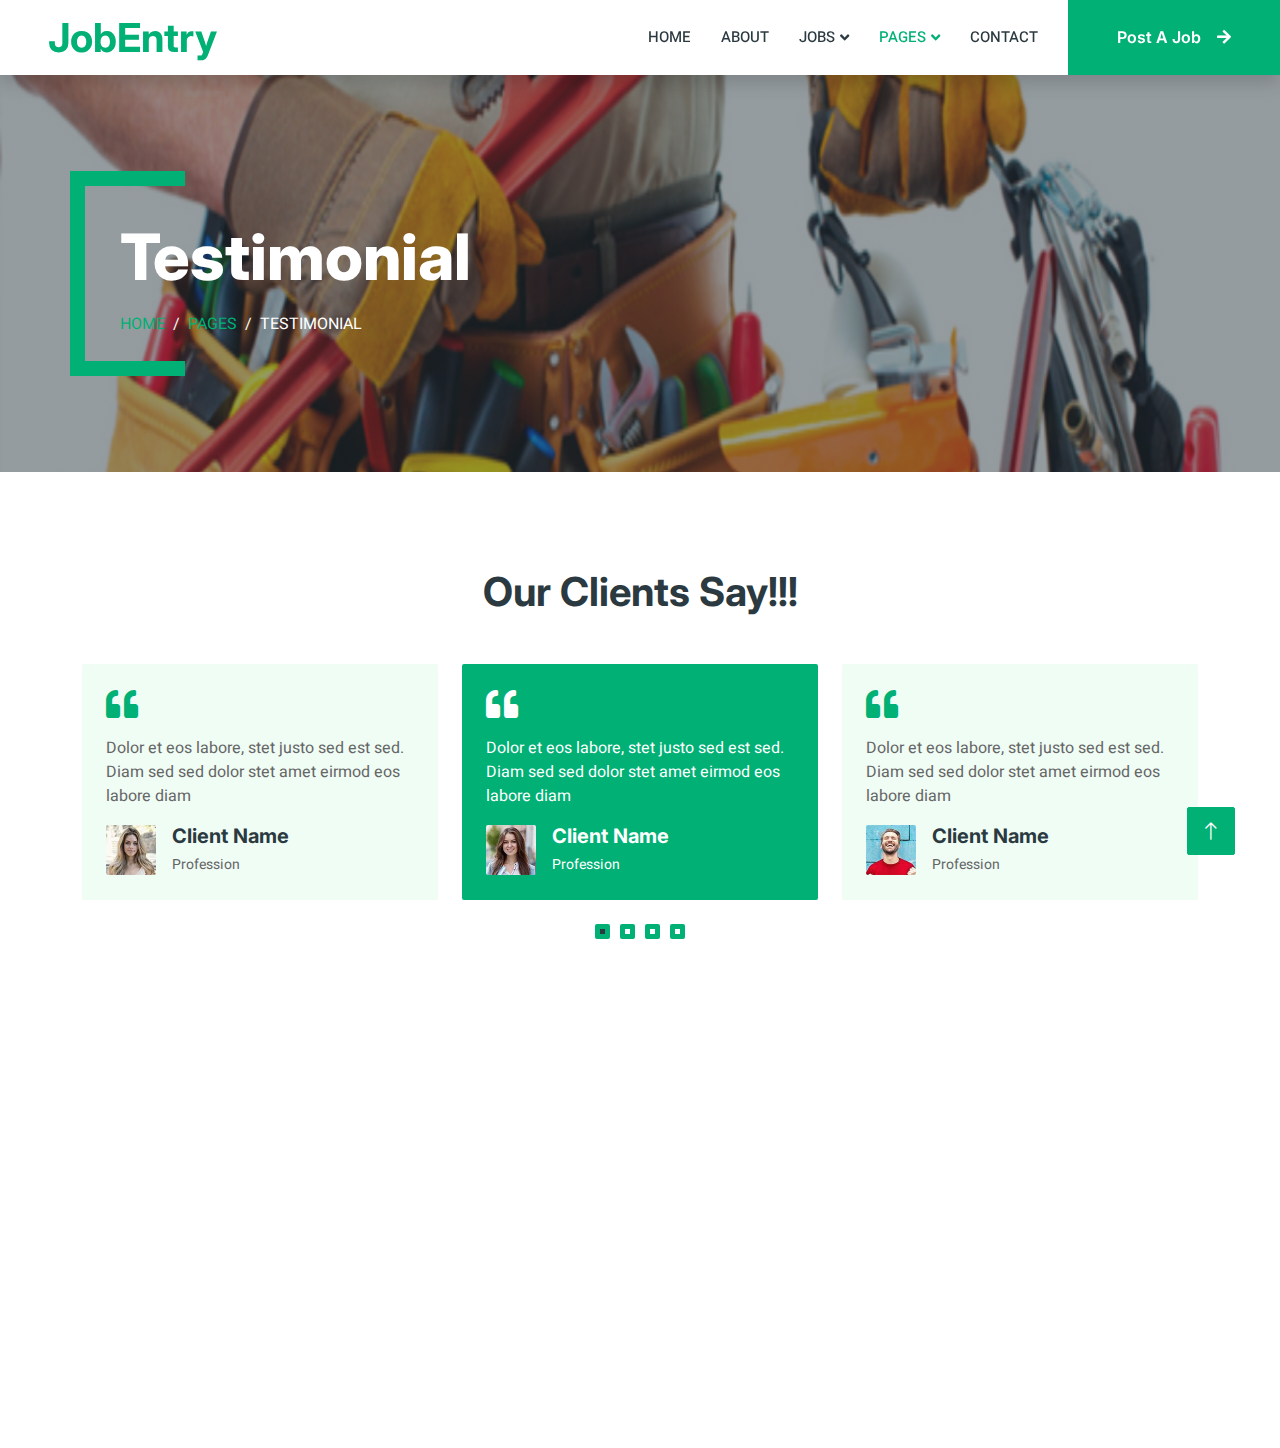
<file: testimonial.html>
<!DOCTYPE html>
<html lang="en">

<head>
    <meta charset="utf-8">
    <title>JobEntry - Job Portal Website Template</title>
    <meta content="width=device-width, initial-scale=1.0" name="viewport">
    <meta content="" name="keywords">
    <meta content="" name="description">

    <!-- Favicon -->
    <link href="img/favicon.ico" rel="icon">

    <!-- Google Web Fonts -->
    <link rel="preconnect" href="https://fonts.googleapis.com">
    <link rel="preconnect" href="https://fonts.gstatic.com" crossorigin>
    <link href="https://fonts.googleapis.com/css2?family=Heebo:wght@400;500;600&family=Inter:wght@700;800&display=swap" rel="stylesheet">
    
    <!-- Icon Font Stylesheet -->
    <link href="https://cdnjs.cloudflare.com/ajax/libs/font-awesome/5.10.0/css/all.min.css" rel="stylesheet">
    <link href="https://cdn.jsdelivr.net/npm/bootstrap-icons@1.4.1/font/bootstrap-icons.css" rel="stylesheet">

    <!-- Libraries Stylesheet -->
    <link href="lib/animate/animate.min.css" rel="stylesheet">
    <link href="lib/owlcarousel/assets/owl.carousel.min.css" rel="stylesheet">

    <!-- Customized Bootstrap Stylesheet -->
    <link href="css/bootstrap.min.css" rel="stylesheet">

    <!-- Template Stylesheet -->
    <link href="css/style.css" rel="stylesheet">
</head>

<body>
    <div class="container-xxl bg-white p-0">
        <!-- Spinner Start -->
        <div id="spinner" class="show bg-white position-fixed translate-middle w-100 vh-100 top-50 start-50 d-flex align-items-center justify-content-center">
            <div class="spinner-border text-primary" style="width: 3rem; height: 3rem;" role="status">
                <span class="sr-only">Loading...</span>
            </div>
        </div>
        <!-- Spinner End -->


        <!-- Navbar Start -->
        <nav class="navbar navbar-expand-lg bg-white navbar-light shadow sticky-top p-0">
            <a href="index.html" class="navbar-brand d-flex align-items-center text-center py-0 px-4 px-lg-5">
                <h1 class="m-0 text-primary">JobEntry</h1>
            </a>
            <button type="button" class="navbar-toggler me-4" data-bs-toggle="collapse" data-bs-target="#navbarCollapse">
                <span class="navbar-toggler-icon"></span>
            </button>
            <div class="collapse navbar-collapse" id="navbarCollapse">
                <div class="navbar-nav ms-auto p-4 p-lg-0">
                    <a href="index.html" class="nav-item nav-link">Home</a>
                    <a href="about.html" class="nav-item nav-link">About</a>
                    <div class="nav-item dropdown">
                        <a href="#" class="nav-link dropdown-toggle" data-bs-toggle="dropdown">Jobs</a>
                        <div class="dropdown-menu rounded-0 m-0">
                            <a href="job-list.html" class="dropdown-item">Job List</a>
                            <a href="job-detail.html" class="dropdown-item">Job Detail</a>
                        </div>
                    </div>
                    <div class="nav-item dropdown">
                        <a href="#" class="nav-link dropdown-toggle active" data-bs-toggle="dropdown">Pages</a>
                        <div class="dropdown-menu rounded-0 m-0">
                            <a href="category.html" class="dropdown-item">Job Category</a>
                            <a href="testimonial.html" class="dropdown-item active">Testimonial</a>
                            <a href="404.html" class="dropdown-item">404</a>
                        </div>
                    </div>
                    <a href="contact.html" class="nav-item nav-link">Contact</a>
                </div>
                <a href="" class="btn btn-primary rounded-0 py-4 px-lg-5 d-none d-lg-block">Post A Job<i class="fa fa-arrow-right ms-3"></i></a>
            </div>
        </nav>
        <!-- Navbar End -->


        <!-- Header End -->
        <div class="container-xxl py-5 bg-dark page-header mb-5">
            <div class="container my-5 pt-5 pb-4">
                <h1 class="display-3 text-white mb-3 animated slideInDown">Testimonial</h1>
                <nav aria-label="breadcrumb">
                    <ol class="breadcrumb text-uppercase">
                        <li class="breadcrumb-item"><a href="#">Home</a></li>
                        <li class="breadcrumb-item"><a href="#">Pages</a></li>
                        <li class="breadcrumb-item text-white active" aria-current="page">Testimonial</li>
                    </ol>
                </nav>
            </div>
        </div>
        <!-- Header End -->


        <!-- Testimonial Start -->
        <div class="container-xxl py-5 wow fadeInUp" data-wow-delay="0.1s">
            <div class="container">
                <h1 class="text-center mb-5">Our Clients Say!!!</h1>
                <div class="owl-carousel testimonial-carousel">
                    <div class="testimonial-item bg-light rounded p-4">
                        <i class="fa fa-quote-left fa-2x text-primary mb-3"></i>
                        <p>Dolor et eos labore, stet justo sed est sed. Diam sed sed dolor stet amet eirmod eos labore diam</p>
                        <div class="d-flex align-items-center">
                            <img class="img-fluid flex-shrink-0 rounded" src="img/testimonial-1.jpg" style="width: 50px; height: 50px;">
                            <div class="ps-3">
                                <h5 class="mb-1">Client Name</h5>
                                <small>Profession</small>
                            </div>
                        </div>
                    </div>
                    <div class="testimonial-item bg-light rounded p-4">
                        <i class="fa fa-quote-left fa-2x text-primary mb-3"></i>
                        <p>Dolor et eos labore, stet justo sed est sed. Diam sed sed dolor stet amet eirmod eos labore diam</p>
                        <div class="d-flex align-items-center">
                            <img class="img-fluid flex-shrink-0 rounded" src="img/testimonial-2.jpg" style="width: 50px; height: 50px;">
                            <div class="ps-3">
                                <h5 class="mb-1">Client Name</h5>
                                <small>Profession</small>
                            </div>
                        </div>
                    </div>
                    <div class="testimonial-item bg-light rounded p-4">
                        <i class="fa fa-quote-left fa-2x text-primary mb-3"></i>
                        <p>Dolor et eos labore, stet justo sed est sed. Diam sed sed dolor stet amet eirmod eos labore diam</p>
                        <div class="d-flex align-items-center">
                            <img class="img-fluid flex-shrink-0 rounded" src="img/testimonial-3.jpg" style="width: 50px; height: 50px;">
                            <div class="ps-3">
                                <h5 class="mb-1">Client Name</h5>
                                <small>Profession</small>
                            </div>
                        </div>
                    </div>
                    <div class="testimonial-item bg-light rounded p-4">
                        <i class="fa fa-quote-left fa-2x text-primary mb-3"></i>
                        <p>Dolor et eos labore, stet justo sed est sed. Diam sed sed dolor stet amet eirmod eos labore diam</p>
                        <div class="d-flex align-items-center">
                            <img class="img-fluid flex-shrink-0 rounded" src="img/testimonial-4.jpg" style="width: 50px; height: 50px;">
                            <div class="ps-3">
                                <h5 class="mb-1">Client Name</h5>
                                <small>Profession</small>
                            </div>
                        </div>
                    </div>
                </div>
            </div>
        </div>
        <!-- Testimonial End -->


        <!-- Footer Start -->
        <div class="container-fluid bg-dark text-white-50 footer pt-5 mt-5 wow fadeIn" data-wow-delay="0.1s">
            <div class="container py-5">
                <div class="row g-5">
                    <div class="col-lg-3 col-md-6">
                        <h5 class="text-white mb-4">Company</h5>
                        <a class="btn btn-link text-white-50" href="">About Us</a>
                        <a class="btn btn-link text-white-50" href="">Contact Us</a>
                        <a class="btn btn-link text-white-50" href="">Our Services</a>
                        <a class="btn btn-link text-white-50" href="">Privacy Policy</a>
                        <a class="btn btn-link text-white-50" href="">Terms & Condition</a>
                    </div>
                    <div class="col-lg-3 col-md-6">
                        <h5 class="text-white mb-4">Quick Links</h5>
                        <a class="btn btn-link text-white-50" href="">About Us</a>
                        <a class="btn btn-link text-white-50" href="">Contact Us</a>
                        <a class="btn btn-link text-white-50" href="">Our Services</a>
                        <a class="btn btn-link text-white-50" href="">Privacy Policy</a>
                        <a class="btn btn-link text-white-50" href="">Terms & Condition</a>
                    </div>
                    <div class="col-lg-3 col-md-6">
                        <h5 class="text-white mb-4">Contact</h5>
                        <p class="mb-2"><i class="fa fa-map-marker-alt me-3"></i>123 Street, New York, USA</p>
                        <p class="mb-2"><i class="fa fa-phone-alt me-3"></i>+012 345 67890</p>
                        <p class="mb-2"><i class="fa fa-envelope me-3"></i>info@example.com</p>
                        <div class="d-flex pt-2">
                            <a class="btn btn-outline-light btn-social" href=""><i class="fab fa-twitter"></i></a>
                            <a class="btn btn-outline-light btn-social" href=""><i class="fab fa-facebook-f"></i></a>
                            <a class="btn btn-outline-light btn-social" href=""><i class="fab fa-youtube"></i></a>
                            <a class="btn btn-outline-light btn-social" href=""><i class="fab fa-linkedin-in"></i></a>
                        </div>
                    </div>
                    <div class="col-lg-3 col-md-6">
                        <h5 class="text-white mb-4">Newsletter</h5>
                        <p>Dolor amet sit justo amet elitr clita ipsum elitr est.</p>
                        <div class="position-relative mx-auto" style="max-width: 400px;">
                            <input class="form-control bg-transparent w-100 py-3 ps-4 pe-5" type="text" placeholder="Your email">
                            <button type="button" class="btn btn-primary py-2 position-absolute top-0 end-0 mt-2 me-2">SignUp</button>
                        </div>
                    </div>
                </div>
            </div>
            <div class="container">
                <div class="copyright">
                    <div class="row">
                        <div class="col-md-6 text-center text-md-start mb-3 mb-md-0">
                            &copy; <a class="border-bottom" href="#">Your Site Name</a>, All Right Reserved. 
							
							<!--/*** This template is free as long as you keep the footer author’s credit link/attribution link/backlink. If you'd like to use the template without the footer author’s credit link/attribution link/backlink, you can purchase the Credit Removal License from "https://htmlcodex.com/credit-removal". Thank you for your support. ***/-->
							Designed By <a class="border-bottom" href="https://htmlcodex.com">HTML Codex</a>
                        </div>
                        <div class="col-md-6 text-center text-md-end">
                            <div class="footer-menu">
                                <a href="">Home</a>
                                <a href="">Cookies</a>
                                <a href="">Help</a>
                                <a href="">FQAs</a>
                            </div>
                        </div>
                    </div>
                </div>
            </div>
        </div>
        <!-- Footer End -->


        <!-- Back to Top -->
        <a href="#" class="btn btn-lg btn-primary btn-lg-square back-to-top"><i class="bi bi-arrow-up"></i></a>
    </div>

    <!-- JavaScript Libraries -->
    <script src="https://code.jquery.com/jquery-3.4.1.min.js"></script>
    <script src="https://cdn.jsdelivr.net/npm/bootstrap@5.0.0/dist/js/bootstrap.bundle.min.js"></script>
    <script src="lib/wow/wow.min.js"></script>
    <script src="lib/easing/easing.min.js"></script>
    <script src="lib/waypoints/waypoints.min.js"></script>
    <script src="lib/owlcarousel/owl.carousel.min.js"></script>

    <!-- Template Javascript -->
    <script src="js/main.js"></script>
</body>

</html>
</file>
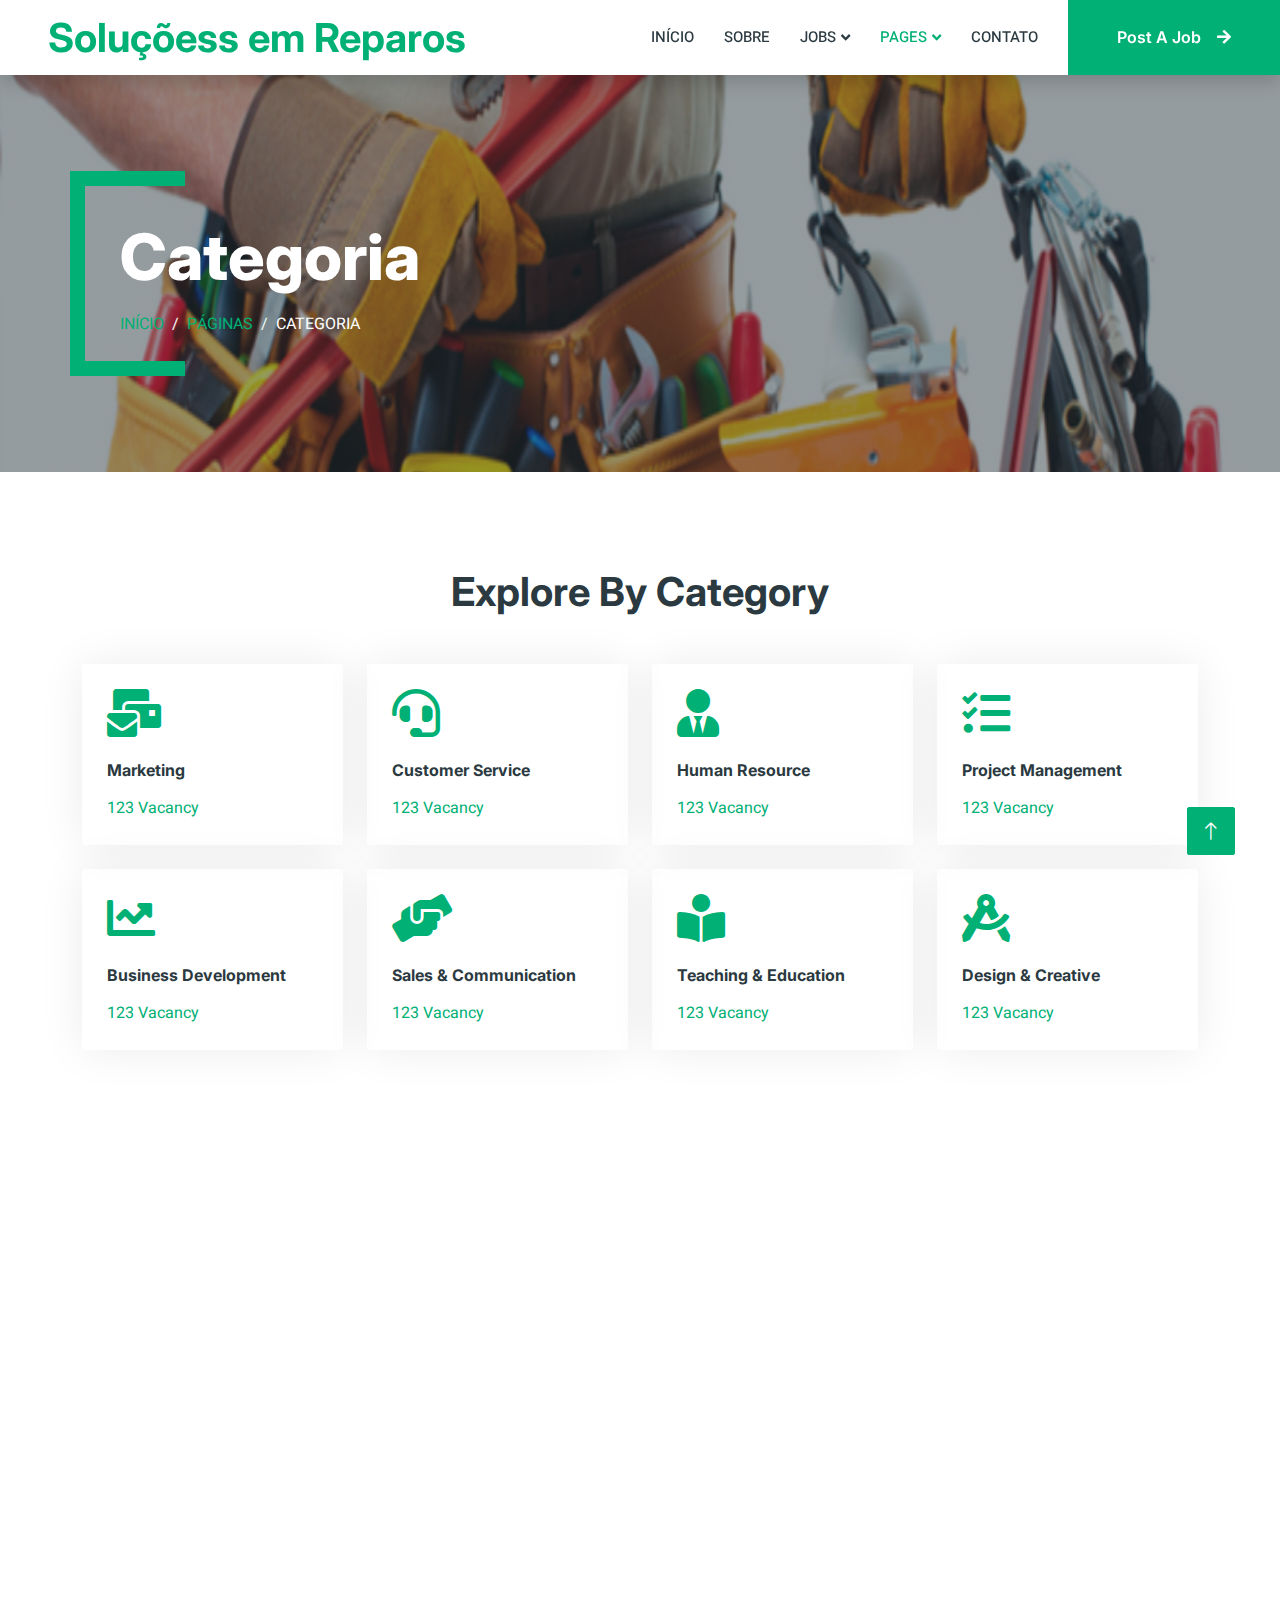
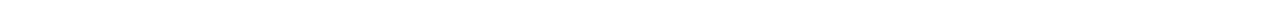
<file: Soluções em Reparos/Categoria.html>
<!DOCTYPE html>
<html lang="pt-BR">

<head>
    <meta charset="utf-8">
    <title>Soluções_em_Reparos</title>
    <meta content="width=device-width, initial-scale=1.0" name="viewport">
    <meta content="" name="keywords">
    <meta content="" name="description">

    <!-- Favicon -->
    <link href="img/Mario-icon-page.png" rel="icon">

    <!-- Google Web Fonts -->
    <link rel="preconnect" href="https://fonts.googleapis.com">
    <link rel="preconnect" href="https://fonts.gstatic.com" crossorigin>
    <link href="https://fonts.googleapis.com/css2?family=Heebo:wght@400;500;600&family=Inter:wght@700;800&display=swap" rel="stylesheet">
    
    <!-- Icon Font Stylesheet -->
    <link href="https://cdnjs.cloudflare.com/ajax/libs/font-awesome/5.10.0/css/all.min.css" rel="stylesheet">
    <link href="https://cdn.jsdelivr.net/npm/bootstrap-icons@1.4.1/font/bootstrap-icons.css" rel="stylesheet">

    <!-- Libraries Stylesheet -->
    <link href="lib/animate/animate.min.css" rel="stylesheet">
    <link href="lib/owlcarousel/assets/owl.carousel.min.css" rel="stylesheet">

    <!-- Customized Bootstrap Stylesheet -->
    <link href="css/bootstrap.min.css" rel="stylesheet">

    <!-- Template Stylesheet -->
    <link href="css/style.css" rel="stylesheet">
</head>

<body>
    <div class="container-xxl bg-white p-0">
        <!-- Spinner Start -->
        <div id="spinner" class="show bg-white position-fixed translate-middle w-100 vh-100 top-50 start-50 d-flex align-items-center justify-content-center">
            <div class="spinner-border text-primary" style="width: 3rem; height: 3rem;" role="status">
                <span class="sr-only">Carregando...</span>
            </div>
        </div>
        <!-- Spinner End -->


        <!-- Navbar Start -->
        <nav class="navbar navbar-expand-lg bg-white navbar-light shadow sticky-top p-0">
            <a href="Soluções em Reparos.html" class="navbar-brand d-flex align-items-center text-center py-0 px-4 px-lg-5">
                <h1 class="m-0 text-primary">Soluçõess em Reparos</h1>
            </a>
            <button type="button" class="navbar-toggler me-4" data-bs-toggle="collapse" data-bs-target="#navbarCollapse">
                <span class="navbar-toggler-icon"></span>
            </button>
            <div class="collapse navbar-collapse" id="navbarCollapse">
                <div class="navbar-nav ms-auto p-4 p-lg-0">
                    <a href="Soluções em Reparos.html" class="nav-item nav-link">Início</a>
                    <a href="Sobre.html" class="nav-item nav-link">Sobre</a>
                    <div class="nav-item dropdown">
                        <a href="#" class="nav-link dropdown-toggle" data-bs-toggle="dropdown">Jobs</a>
                        <div class="dropdown-menu rounded-0 m-0">
                            <a href="job-list.html" class="dropdown-item">Job List</a>
                            <a href="job-detail.html" class="dropdown-item">Job Detail</a>
                        </div>
                    </div>
                    <div class="nav-item dropdown">
                        <a href="#" class="nav-link dropdown-toggle active" data-bs-toggle="dropdown">Pages</a>
                        <div class="dropdown-menu rounded-0 m-0">
                            <a href="category.html" class="dropdown-item active">Job Category</a>
                            <a href="testimonial.html" class="dropdown-item">Testimonial</a>
                            <a href="404.html" class="dropdown-item">404</a>
                        </div>
                    </div>
                    <a href="Contato.html" class="nav-item nav-link">Contato</a>
                </div>
                <a href="" class="btn btn-primary rounded-0 py-4 px-lg-5 d-none d-lg-block">Post A Job<i class="fa fa-arrow-right ms-3"></i></a>
            </div>
        </nav>
        <!-- Navbar End -->


        <!-- Header End -->
        <div class="container-xxl py-5 bg-dark page-header mb-5">
            <div class="container my-5 pt-5 pb-4">
                <h1 class="display-3 text-white mb-3 animated slideInDown">Categoria</h1>
                <nav aria-label="breadcrumb">
                    <ol class="breadcrumb text-uppercase">
                        <li class="breadcrumb-item"><a href="#">Início</a></li>
                        <li class="breadcrumb-item"><a href="#">Páginas</a></li>
                        <li class="breadcrumb-item text-white active" aria-current="page">Categoria</li>
                    </ol>
                </nav>
            </div>
        </div>
        <!-- Header End -->


        <!-- Category Start -->
        <div class="container-xxl py-5">
            <div class="container">
                <h1 class="text-center mb-5 wow fadeInUp" data-wow-delay="0.1s">Explore By Category</h1>
                <div class="row g-4">
                    <div class="col-lg-3 col-sm-6 wow fadeInUp" data-wow-delay="0.1s">
                        <a class="cat-item rounded p-4" href="">
                            <i class="fa fa-3x fa-mail-bulk text-primary mb-4"></i>
                            <h6 class="mb-3">Marketing</h6>
                            <p class="mb-0">123 Vacancy</p>
                        </a>
                    </div>
                    <div class="col-lg-3 col-sm-6 wow fadeInUp" data-wow-delay="0.3s">
                        <a class="cat-item rounded p-4" href="">
                            <i class="fa fa-3x fa-headset text-primary mb-4"></i>
                            <h6 class="mb-3">Customer Service</h6>
                            <p class="mb-0">123 Vacancy</p>
                        </a>
                    </div>
                    <div class="col-lg-3 col-sm-6 wow fadeInUp" data-wow-delay="0.5s">
                        <a class="cat-item rounded p-4" href="">
                            <i class="fa fa-3x fa-user-tie text-primary mb-4"></i>
                            <h6 class="mb-3">Human Resource</h6>
                            <p class="mb-0">123 Vacancy</p>
                        </a>
                    </div>
                    <div class="col-lg-3 col-sm-6 wow fadeInUp" data-wow-delay="0.7s">
                        <a class="cat-item rounded p-4" href="">
                            <i class="fa fa-3x fa-tasks text-primary mb-4"></i>
                            <h6 class="mb-3">Project Management</h6>
                            <p class="mb-0">123 Vacancy</p>
                        </a>
                    </div>
                    <div class="col-lg-3 col-sm-6 wow fadeInUp" data-wow-delay="0.1s">
                        <a class="cat-item rounded p-4" href="">
                            <i class="fa fa-3x fa-chart-line text-primary mb-4"></i>
                            <h6 class="mb-3">Business Development</h6>
                            <p class="mb-0">123 Vacancy</p>
                        </a>
                    </div>
                    <div class="col-lg-3 col-sm-6 wow fadeInUp" data-wow-delay="0.3s">
                        <a class="cat-item rounded p-4" href="">
                            <i class="fa fa-3x fa-hands-helping text-primary mb-4"></i>
                            <h6 class="mb-3">Sales & Communication</h6>
                            <p class="mb-0">123 Vacancy</p>
                        </a>
                    </div>
                    <div class="col-lg-3 col-sm-6 wow fadeInUp" data-wow-delay="0.5s">
                        <a class="cat-item rounded p-4" href="">
                            <i class="fa fa-3x fa-book-reader text-primary mb-4"></i>
                            <h6 class="mb-3">Teaching & Education</h6>
                            <p class="mb-0">123 Vacancy</p>
                        </a>
                    </div>
                    <div class="col-lg-3 col-sm-6 wow fadeInUp" data-wow-delay="0.7s">
                        <a class="cat-item rounded p-4" href="">
                            <i class="fa fa-3x fa-drafting-compass text-primary mb-4"></i>
                            <h6 class="mb-3">Design & Creative</h6>
                            <p class="mb-0">123 Vacancy</p>
                        </a>
                    </div>
                </div>
            </div>
        </div>
        <!-- Category End -->


        <!-- Footer Start -->
        <div class="container-fluid bg-dark text-white-50 footer pt-5 mt-5 wow fadeIn" data-wow-delay="0.3s">
            <div class="container py-5">
                <div class="row g-5">
                    <div class="col-lg-3 col-md-6">
                        <h5 class="text-white mb-4">Companhia</h5>
                        <a class="btn btn-link text-white-50" href="">Sobre nós</a>
                        <a class="btn btn-link text-white-50" href="">Contate-nos</a>
                        <a class="btn btn-link text-white-50" href="">Nossos serviços</a>
                        <a class="btn btn-link text-white-50" href="">Política de Privacidade</a>
                        <a class="btn btn-link text-white-50" href="">Termos e Condições</a>
                    </div>
                    <div class="col-lg-3 col-md-6">
                        <h5 class="text-white mb-4">Links Rápidos</h5>
                        <a class="btn btn-link text-white-50" href="">Sobre nós</a>
                        <a class="btn btn-link text-white-50" href="">Nossos serviços</a>
                        <a class="btn btn-link text-white-50" href="">Política de Privacidade</a>
                        <a class="btn btn-link text-white-50" href="">Termos e Condições</a>
                    </div>
                    <div class="col-lg-3 col-md-6">
                        <h5 class="text-white mb-4">Contato</h5>
                        <p class="mb-2"><i class="fa fa-map-marker-alt me-3"></i>123 Street, New York, USA</p>
                        <p class="mb-2"><i class="fa fa-phone-alt me-3"></i>+012 345 67890</p>
                        <p class="mb-2"><i class="fa fa-envelope me-3"></i>info@example.com</p>
                        <div class="d-flex pt-2">
                            <a class="btn btn-outline-light btn-social" href=""><i class="fab fa-twitter"></i></a>
                            <a class="btn btn-outline-light btn-social" href=""><i class="fab fa-facebook-f"></i></a>
                            <a class="btn btn-outline-light btn-social" href=""><i class="fab fa-youtube"></i></a>
                            <a class="btn btn-outline-light btn-social" href=""><i class="fab fa-linkedin-in"></i></a>
                        </div>
                    </div>
                    <div class="col-lg-3 col-md-6">
                        <h5 class="text-white mb-4">Boletim de Notícias</h5>
                        <p>A dor deve ser tão importante quanto o próprio clita.</p>
                        <div class="position-relative mx-auto" style="max-width: 400px;">
                            <input class="form-control bg-transparent w-100 py-3 ps-4 pe-5" type="text" placeholder="Seu email">
                            <button type="button" class="btn btn-primary py-2 position-absolute top-0 end-0 mt-2 me-2">Inscrever-se</button>
                        </div>
                    </div>
                </div>
            </div>
            <div class="container">
                <div class="copyright">
                    <div class="row">
                        <div class="col-md-6 text-center text-md-start mb-3 mb-md-0">
                            &copy; <a class="border-bottom" href="#">Soluções em Reparos</a>
                            <br> Todos os direitos reservados.</br> 
                            
                            <!--/*** This template is free as long as you keep the footer author’s credit link/attribution link/backlink. If you'd like to use the template without the footer author’s credit link/attribution link/backlink, you can purchase the Credit Removal License from "https://htmlcodex.com/credit-removal". Thank you for your support. ***/-->
                            Projetado por Mário Sérgio <a class="border-bottom" href="https://htmlcodex.com">HTML Mário Sérgio</a>
                        </div>
                        <div class="col-md-6 text-center text-md-end">
                            <div class="footer-menu">
                                <a href="">Casa</a>
                                <a href="">Biscoitos</a>
                                <a href="">Ajuda</a>
                                <a href="">FQAs</a>
                            </div>
                        </div>
                    </div>
                </div>
            </div>
        </div>
        <!-- Footer End -->


        <!-- Back to Top -->
        <a href="#" class="btn btn-lg btn-primary btn-lg-square back-to-top"><i class="bi bi-arrow-up"></i></a>
    </div>

    <!-- JavaScript Libraries -->
    <script src="https://code.jquery.com/jquery-3.4.1.min.js"></script>
    <script src="https://cdn.jsdelivr.net/npm/bootstrap@5.0.0/dist/js/bootstrap.bundle.min.js"></script>
    <script src="lib/wow/wow.min.js"></script>
    <script src="lib/easing/easing.min.js"></script>
    <script src="lib/waypoints/waypoints.min.js"></script>
    <script src="lib/owlcarousel/owl.carousel.min.js"></script>

    <!-- Template Javascript -->
    <script src="js/main.js"></script>
</body>

</html>
</file>
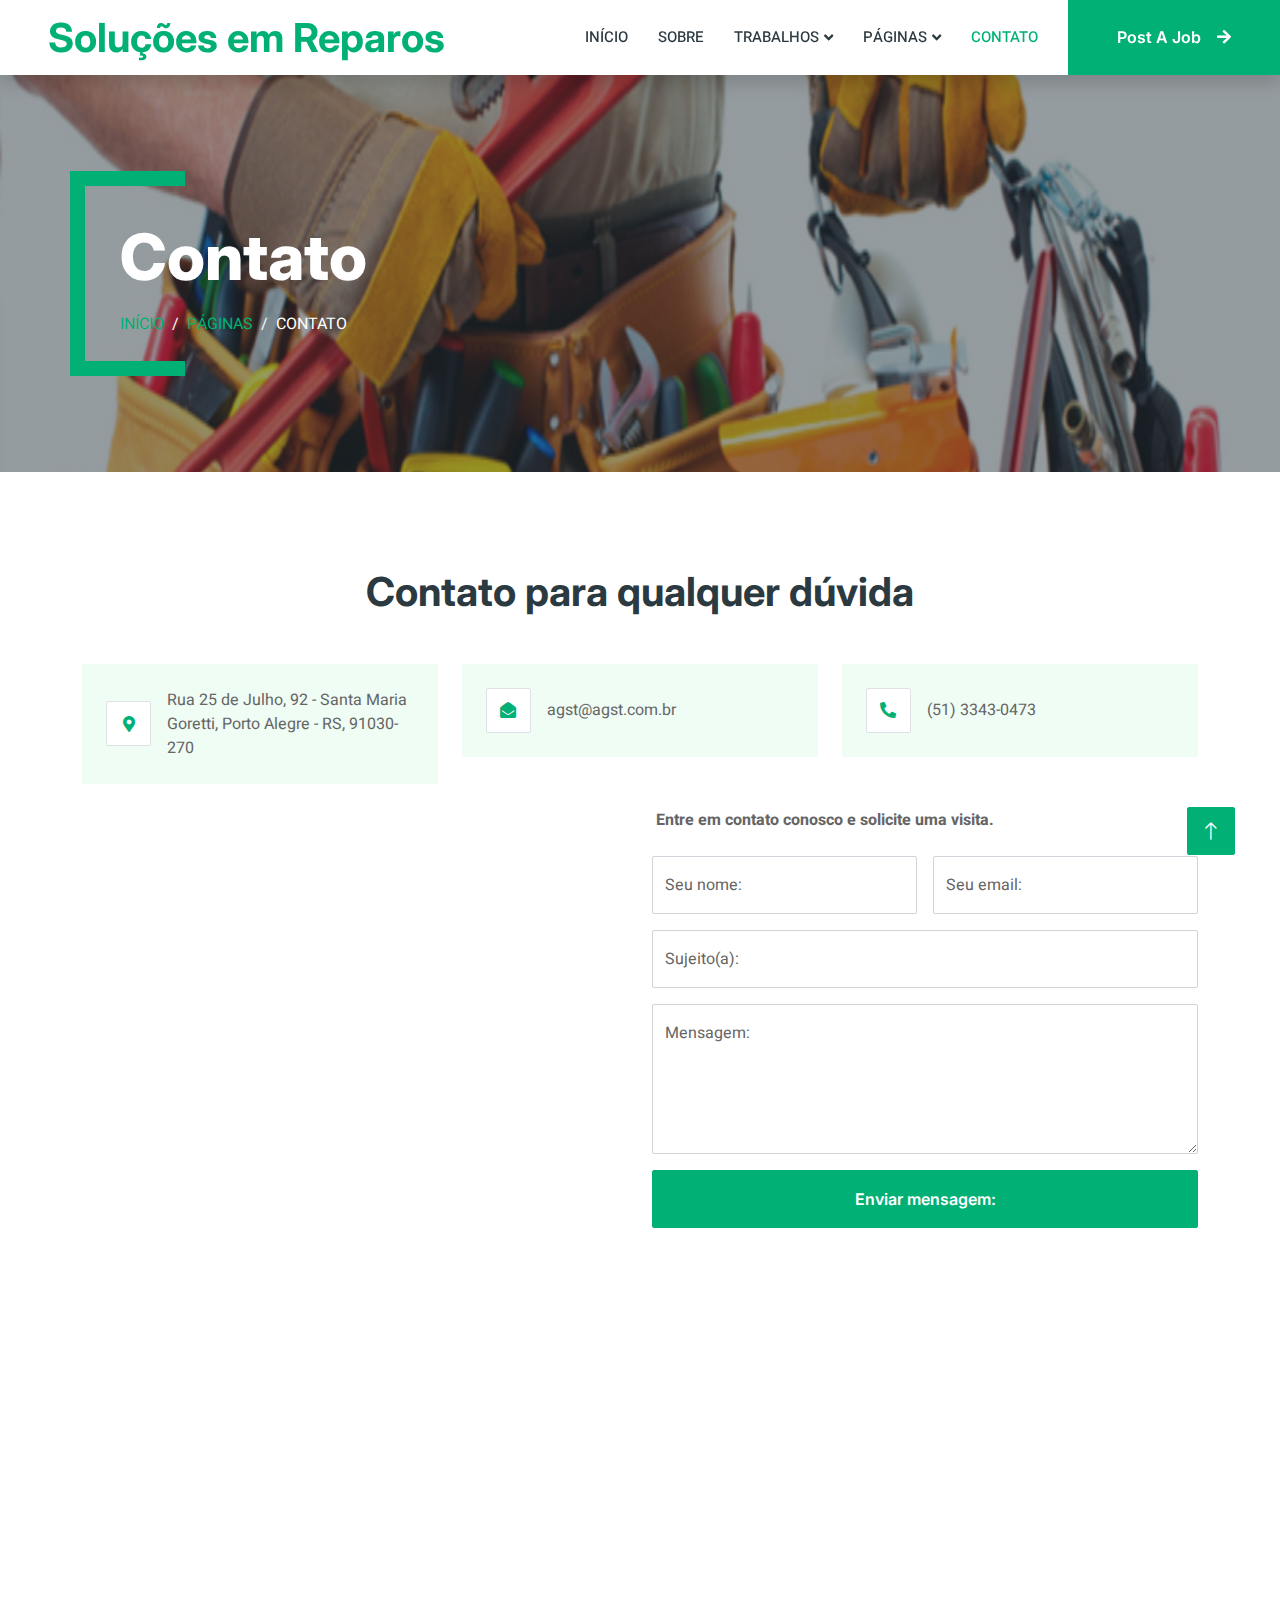
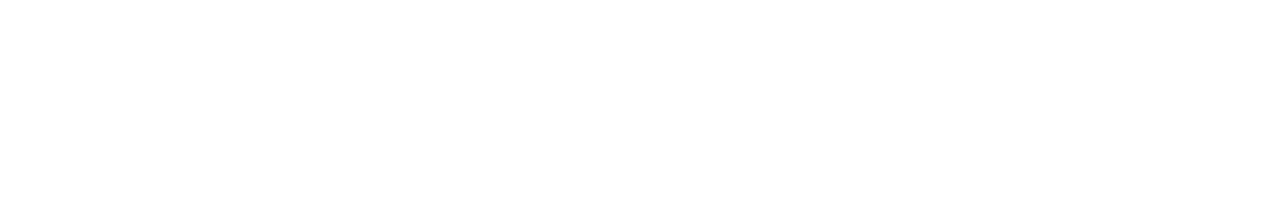
<file: Soluções em Reparos/Contato.html>
<!DOCTYPE html>
<html lang="pt-BR">

<head>
    <meta charset="utf-8">
    <title>Soluções_em_Reparos</title>
    <meta content="width=device-width, initial-scale=1.0" name="viewport">
    <meta content="" name="keywords">
    <meta content="" name="description">

    <!-- Favicon -->
    <link href="img/Mario-icon-page.png" rel="icon">

    <!-- Google Web Fonts -->
    <link rel="preconnect" href="https://fonts.googleapis.com">
    <link rel="preconnect" href="https://fonts.gstatic.com" crossorigin>
    <link href="https://fonts.googleapis.com/css2?family=Heebo:wght@400;500;600&family=Inter:wght@700;800&display=swap" rel="stylesheet">
    
    <!-- Icon Font Stylesheet -->
    <link href="https://cdnjs.cloudflare.com/ajax/libs/font-awesome/5.10.0/css/all.min.css" rel="stylesheet">
    <link href="https://cdn.jsdelivr.net/npm/bootstrap-icons@1.4.1/font/bootstrap-icons.css" rel="stylesheet">

    <!-- Libraries Stylesheet -->
    <link href="lib/animate/animate.min.css" rel="stylesheet">
    <link href="lib/owlcarousel/assets/owl.carousel.min.css" rel="stylesheet">

    <!-- Customized Bootstrap Stylesheet -->
    <link href="css/bootstrap.min.css" rel="stylesheet">

    <!-- Template Stylesheet -->
    <link href="css/style.css" rel="stylesheet">
</head>

<body>
    <div class="container-xxl bg-white p-0">
        <!-- Spinner Start -->
        <div id="spinner" class="show bg-white position-fixed translate-middle w-100 vh-100 top-50 start-50 d-flex align-items-center justify-content-center">
            <div class="spinner-border text-primary" style="width: 3rem; height: 3rem;" role="status">
                <span class="sr-only">Carregando...</span>
            </div>
        </div>
        <!-- Spinner End -->


        <!-- Navbar Start -->
        <nav class="navbar navbar-expand-lg bg-white navbar-light shadow sticky-top p-0">
            <a href="Soluções em Reparos.html" class="navbar-brand d-flex align-items-center text-center py-0 px-4 px-lg-5">
                <h1 class="m-0 text-primary">Soluções em Reparos</h1>
            </a>
            <button type="button" class="navbar-toggler me-4" data-bs-toggle="collapse" data-bs-target="#navbarCollapse">
                <span class="navbar-toggler-icon"></span>
            </button>
            <div class="collapse navbar-collapse" id="navbarCollapse">
                <div class="navbar-nav ms-auto p-4 p-lg-0">
                    <a href="Soluções em Reparos.html" class="nav-item nav-link">Início</a>
                    <a href="Sobre.html" class="nav-item nav-link">Sobre</a>
                    <div class="nav-item dropdown">
                        <a href="#" class="nav-link dropdown-toggle" data-bs-toggle="dropdown">Trabalhos</a>
                        <div class="dropdown-menu rounded-0 m-0">
                            <a href="job-list.html" class="dropdown-item">Job List</a>
                            <a href="job-detail.html" class="dropdown-item">Job Detail</a>
                        </div>
                    </div>
                    <div class="nav-item dropdown">
                        <a href="#" class="nav-link dropdown-toggle" data-bs-toggle="dropdown">Páginas</a>
                        <div class="dropdown-menu rounded-0 m-0">
                            <a href="category.html" class="dropdown-item">Job Category</a>
                            <a href="testimonial.html" class="dropdown-item">Testimonial</a>
                            <a href="404.html" class="dropdown-item">404</a>
                        </div>
                    </div>
                    <a href="Contato.html" class="nav-item nav-link active">Contato</a>
                </div>
                <a href="" class="btn btn-primary rounded-0 py-4 px-lg-5 d-none d-lg-block">Post A Job<i class="fa fa-arrow-right ms-3"></i></a>
            </div>
        </nav>
        <!-- Navbar End -->


        <!-- Header End -->
        <div class="container-xxl py-5 bg-dark page-header mb-5">
            <div class="container my-5 pt-5 pb-4">
                <h1 class="display-3 text-white mb-3 animated slideInDown">Contato</h1>
                <nav aria-label="breadcrumb">
                    <ol class="breadcrumb text-uppercase">
                        <li class="breadcrumb-item"><a href="#">Início</a></li>
                        <li class="breadcrumb-item"><a href="#">Páginas</a></li>
                        <li class="breadcrumb-item text-white active" aria-current="page">Contato</li>
                    </ol>
                </nav>
            </div>
        </div>
        <!-- Header End -->


        <!-- Contact Start -->
        <div class="container-xxl py-5">
            <div class="container">
                <h1 class="text-center mb-5 wow fadeInUp" data-wow-delay="0.1s">Contato para qualquer dúvida</h1>
                <div class="row g-4">
                    <div class="col-12">
                        <div class="row gy-4">
                            <div class="col-md-4 wow fadeIn" data-wow-delay="0.1s">
                                <div class="d-flex align-items-center bg-light rounded p-4">
                                    <div class="bg-white border rounded d-flex flex-shrink-0 align-items-center justify-content-center me-3" style="width: 45px; height: 45px;">
                                        <i class="fa fa-map-marker-alt text-primary"></i>
                                    </div>
                                    <span>Rua 25 de Julho, 92 - Santa Maria Goretti, Porto Alegre - RS, 91030-270</span>
                                </div>
                            </div>
                            <div class="col-md-4 wow fadeIn" data-wow-delay="0.3s">
                                <div class="d-flex align-items-center bg-light rounded p-4">
                                    <div class="bg-white border rounded d-flex flex-shrink-0 align-items-center justify-content-center me-3" style="width: 45px; height: 45px;">
                                        <i class="fa fa-envelope-open text-primary"></i>
                                    </div>
                                    <span>agst@agst.com.br</span>
                                </div>
                            </div>
                            <div class="col-md-4 wow fadeIn" data-wow-delay="0.5s">
                                <div class="d-flex align-items-center bg-light rounded p-4">
                                    <div class="bg-white border rounded d-flex flex-shrink-0 align-items-center justify-content-center me-3" style="width: 45px; height: 45px;">
                                        <i class="fa fa-phone-alt text-primary"></i>
                                    </div>
                                    <span>(51) 3343-0473</span>
                                </div>
                            </div>
                        </div>
                    </div>
                    <div class="col-md-6 wow fadeInUp" data-wow-delay="0.1s">
                        <iframe src="https://www.google.com/maps/embed?pb=!1m18!1m12!1m3!1d3454.9914762284525!2d-51.18315918555414!3d-30.00840113656007!2m3!1f0!2f0!3f0!3m2!1i1024!2i768!4f13.1!3m3!1m2!1s0x951979df96ad09bb%3A0xbfd5a68ea5581e4b!2sAGST%20Controles%20e%20Automa%C3%A7%C3%A3o!5e0!3m2!1spt-BR!2sbr!4v1669902415878!5m2!1spt-BR!2sbr" width="550" height="400" style="border:0;" allowfullscreen="" loading="lazy" referrerpolicy="no-referrer-when-downgrade"></iframe>
                    </div>
                    <div class="col-md-6">
                        <div class="wow fadeInUp" data-wow-delay="0.5s">
                            <p class="mb-4"> &nbsp;<b>Entre em contato conosco e solicite uma visita.</b>
                                <!--
                                <a href="file:///C:/Users/mario.sarmento/Desktop/MS/Sites/Solu%C3%A7%C3%B5es%20em%20Reparos/Solu%C3%A7%C3%B5es%20em%20Reparos.html">Baixe Agora</a>.</p>
                                -->
                            <form>
                                <div class="row g-3">
                                    <div class="col-md-6">
                                        <div class="form-floating">
                                            <input type="text" class="form-control" id="name" placeholder="Your Name">
                                            <label for="name">Seu nome:</label>
                                        </div>
                                    </div>
                                    <div class="col-md-6">
                                        <div class="form-floating">
                                            <input type="email" class="form-control" id="email" placeholder="Your Email">
                                            <label for="email">Seu email:</label>
                                        </div>
                                    </div>
                                    <div class="col-12">
                                        <div class="form-floating">
                                            <input type="text" class="form-control" id="subject" placeholder="Subject">
                                            <label for="subject">Sujeito(a):</label>
                                        </div>
                                    </div>
                                    <div class="col-12">
                                        <div class="form-floating">
                                            <textarea class="form-control" placeholder="Leave a message here" id="message" style="height: 150px"></textarea>
                                            <label for="message">Mensagem:</label>
                                        </div>
                                    </div>
                                    <div class="col-12">
                                        <button class="btn btn-primary w-100 py-3" type="submit">Enviar mensagem:</button>
                                    </div>
                                </div>
                            </form>
                        </div>
                    </div>
                </div>
            </div>
        </div>
        <!-- Contact End -->


        <!-- Footer Start -->
        <div class="container-fluid bg-dark text-white-50 footer pt-5 mt-5 wow fadeIn" data-wow-delay="0.3s">
            <div class="container py-5">
                <div class="row g-5">
                    <div class="col-lg-3 col-md-6">
                        <h5 class="text-white mb-4">Companhia</h5>
                        <a class="btn btn-link text-white-50" href="">Sobre nós</a>
                        <a class="btn btn-link text-white-50" href="">Contate-nos</a>
                        <a class="btn btn-link text-white-50" href="">Nossos serviços</a>
                        <a class="btn btn-link text-white-50" href="">Política de Privacidade</a>
                        <a class="btn btn-link text-white-50" href="">Termos e Condições</a>
                    </div>
                    <div class="col-lg-3 col-md-6">
                        <h5 class="text-white mb-4">Links Rápidos</h5>
                        <a class="btn btn-link text-white-50" href="">Sobre nós</a>
                        <a class="btn btn-link text-white-50" href="">Nossos serviços</a>
                        <a class="btn btn-link text-white-50" href="">Política de Privacidade</a>
                        <a class="btn btn-link text-white-50" href="">Termos e Condições</a>
                    </div>
                    <div class="col-lg-3 col-md-6">
                        <h5 class="text-white mb-4">Contato</h5>
                        <p class="mb-2"><i class="fa fa-map-marker-alt me-3"></i>Rua 25 de Julho, 92 - Santa Maria Goretti, Porto Alegre - RS, 91030-270</p>
                        <p class="mb-2"><i class="fa fa-phone-alt me-3"></i>(51) 3343-0473</p>
                        <p class="mb-2"><i class="fa fa-envelope me-3"></i>agst@agst.com.br</p>
                        <div class="d-flex pt-2">
                            <a class="btn btn-outline-light btn-social" href=""><i class="fab fa-twitter"></i></a>
                            <a class="btn btn-outline-light btn-social" href=""><i class="fab fa-facebook-f"></i></a>
                            <a class="btn btn-outline-light btn-social" href=""><i class="fab fa-youtube"></i></a>
                            <a class="btn btn-outline-light btn-social" href=""><i class="fab fa-linkedin-in"></i></a>
                        </div>
                    </div>
                    <div class="col-lg-3 col-md-6">
                        <h5 class="text-white mb-4">Boletim de Notícias</h5>
                        <p>Informações de novos trabalhos.</p>
                        <div class="position-relative mx-auto" style="max-width: 400px;">
                            <input class="form-control bg-transparent w-100 py-3 ps-4 pe-5" type="text" placeholder="Seu email">
                            <button type="button" class="btn btn-primary py-2 position-absolute top-0 end-0 mt-2 me-2">Inscrever-se</button>
                        </div>
                    </div>
                </div>
            </div>
            <div class="container">
                <div class="copyright">
                    <div class="row">
                        <div class="col-md-6 text-center text-md-start mb-3 mb-md-0">
                            &copy; <a class="border-bottom" href="#">Soluções em Reparos</a>
                            <br> Todos os direitos reservados.</br> 
                            
                            <!--/*** This template is free as long as you keep the footer author’s credit link/attribution link/backlink. If you'd like to use the template without the footer author’s credit link/attribution link/backlink, you can purchase the Credit Removal License from "https://htmlcodex.com/credit-removal". Thank you for your support. ***/-->
                            Projetado por Mário Sérgio <a class="border-bottom" href="https://htmlcodex.com">HTML Mário Sérgio</a>
                        </div>
                        <div class="col-md-6 text-center text-md-end">
                            <div class="footer-menu">
                                <a href="">Casa</a>
                                <a href="">Cookies</a>
                                <a href="">Ajuda</a>
                                <a href="">FQAs</a>
                            </div>
                        </div>
                    </div>
                </div>
            </div>
        </div>
        <!-- Footer End -->


        <!-- Back to Top -->
        <a href="#" class="btn btn-lg btn-primary btn-lg-square back-to-top"><i class="bi bi-arrow-up"></i></a>
    </div>

    <!-- JavaScript Libraries -->
    <script src="https://code.jquery.com/jquery-3.4.1.min.js"></script>
    <script src="https://cdn.jsdelivr.net/npm/bootstrap@5.0.0/dist/js/bootstrap.bundle.min.js"></script>
    <script src="lib/wow/wow.min.js"></script>
    <script src="lib/easing/easing.min.js"></script>
    <script src="lib/waypoints/waypoints.min.js"></script>
    <script src="lib/owlcarousel/owl.carousel.min.js"></script>

    <!-- Template Javascript -->
    <script src="js/main.js"></script>
</body>

</html>
</file>
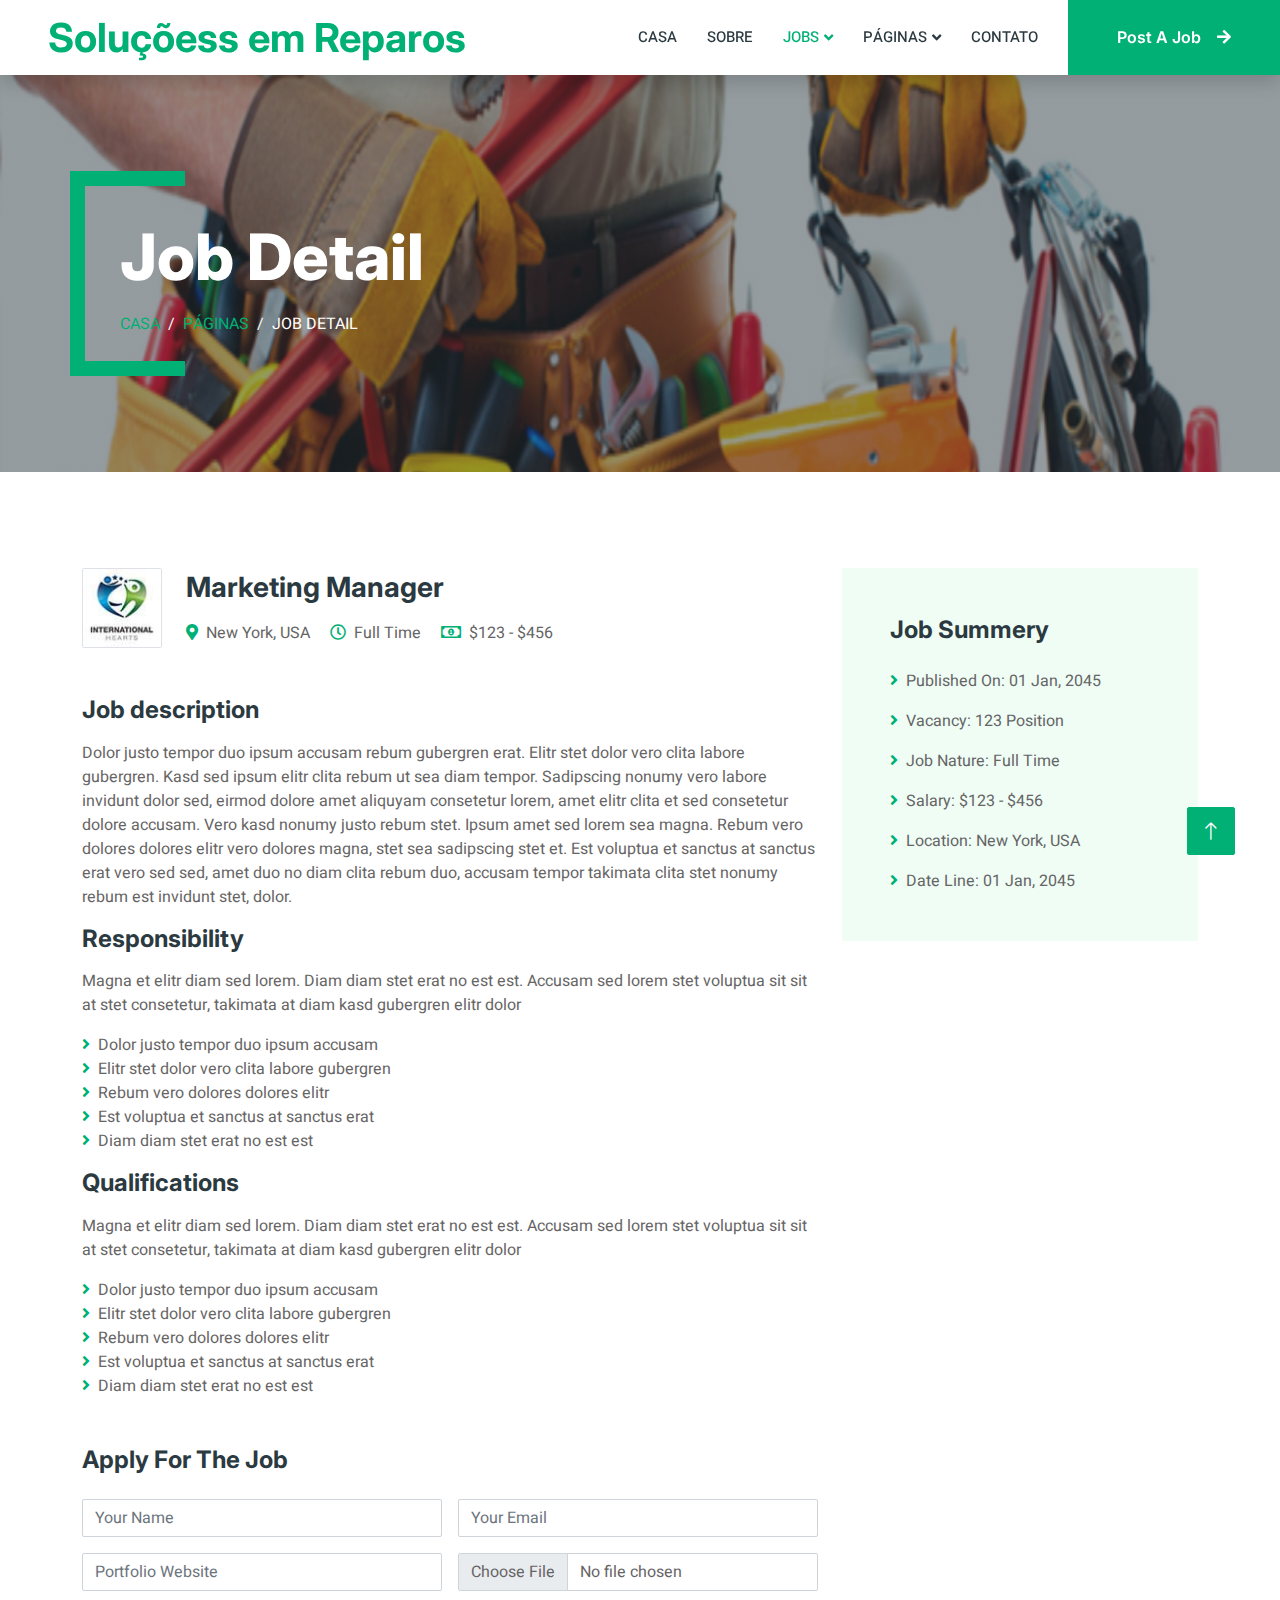
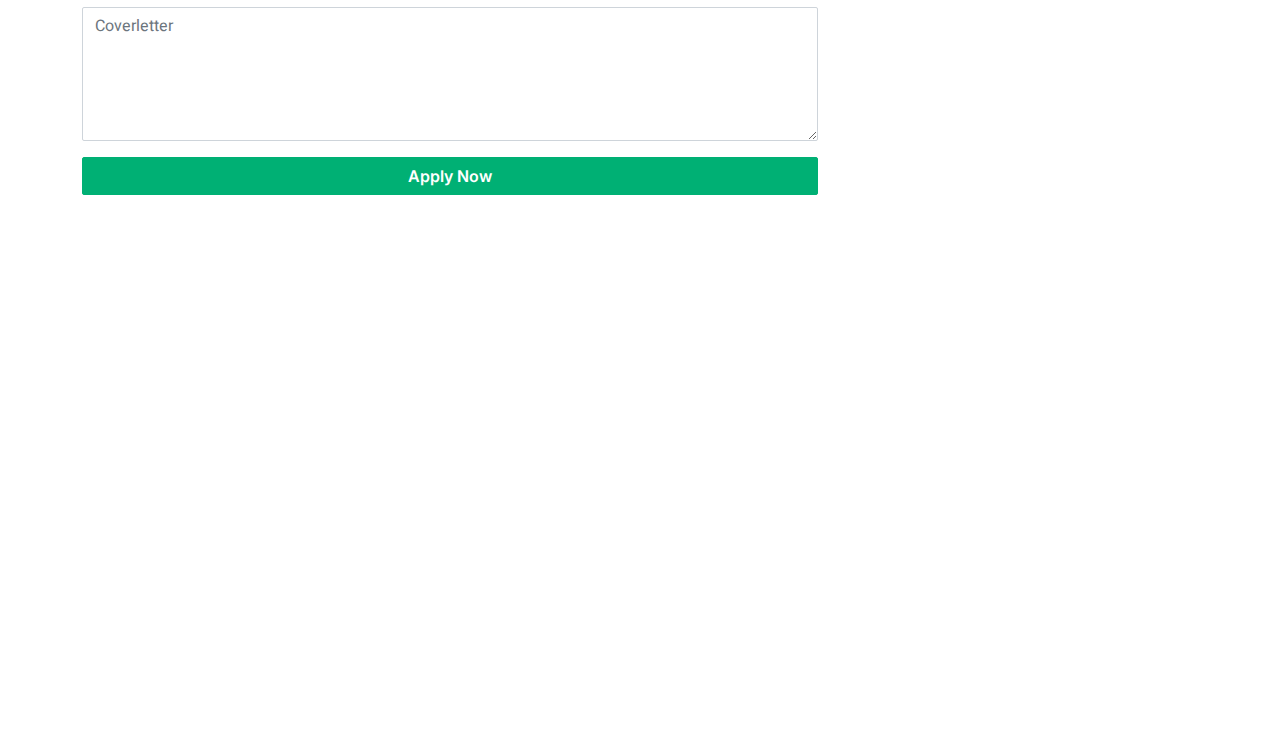
<file: Soluções em Reparos/Detalhe do trabalho.html>
<!DOCTYPE html>
<html lang="pt-BR">

<head>
    <meta charset="utf-8">
    <title>Soluções_em_Reparos</title>
    <meta content="width=device-width, initial-scale=1.0" name="viewport">
    <meta content="" name="keywords">
    <meta content="" name="description">

    <!-- Favicon -->
    <link href="img/Mario-icon-page.png" rel="icon">

    <!-- Google Web Fonts -->
    <link rel="preconnect" href="https://fonts.googleapis.com">
    <link rel="preconnect" href="https://fonts.gstatic.com" crossorigin>
    <link href="https://fonts.googleapis.com/css2?family=Heebo:wght@400;500;600&family=Inter:wght@700;800&display=swap" rel="stylesheet">
    
    <!-- Icon Font Stylesheet -->
    <link href="https://cdnjs.cloudflare.com/ajax/libs/font-awesome/5.10.0/css/all.min.css" rel="stylesheet">
    <link href="https://cdn.jsdelivr.net/npm/bootstrap-icons@1.4.1/font/bootstrap-icons.css" rel="stylesheet">

    <!-- Libraries Stylesheet -->
    <link href="lib/animate/animate.min.css" rel="stylesheet">
    <link href="lib/owlcarousel/assets/owl.carousel.min.css" rel="stylesheet">

    <!-- Customized Bootstrap Stylesheet -->
    <link href="css/bootstrap.min.css" rel="stylesheet">

    <!-- Template Stylesheet -->
    <link href="css/style.css" rel="stylesheet">
</head>

<body>
    <div class="container-xxl bg-white p-0">
        <!-- Spinner Start -->
        <div id="spinner" class="show bg-white position-fixed translate-middle w-100 vh-100 top-50 start-50 d-flex align-items-center justify-content-center">
            <div class="spinner-border text-primary" style="width: 3rem; height: 3rem;" role="status">
                <span class="sr-only">Carregando...</span>
            </div>
        </div>
        <!-- Spinner End -->


        <!-- Navbar Start -->
        <nav class="navbar navbar-expand-lg bg-white navbar-light shadow sticky-top p-0">
            <a href="Soluções em Reparos.html" class="navbar-brand d-flex align-items-center text-center py-0 px-4 px-lg-5">
                <h1 class="m-0 text-primary">Soluçõess em Reparos</h1>
            </a>
            <button type="button" class="navbar-toggler me-4" data-bs-toggle="collapse" data-bs-target="#navbarCollapse">
                <span class="navbar-toggler-icon"></span>
            </button>
            <div class="collapse navbar-collapse" id="navbarCollapse">
                <div class="navbar-nav ms-auto p-4 p-lg-0">
                    <a href="index.html" class="nav-item nav-link">Casa</a>
                    <a href="Sobre.html" class="nav-item nav-link">Sobre</a>
                    <div class="nav-item dropdown">
                        <a href="#" class="nav-link dropdown-toggle active" data-bs-toggle="dropdown">Jobs</a>
                        <div class="dropdown-menu rounded-0 m-0">
                            <a href="job-list.html" class="dropdown-item">Job List</a>
                            <a href="job-detail.html" class="dropdown-item active">Job Detail</a>
                        </div>
                    </div>
                    <div class="nav-item dropdown">
                        <a href="#" class="nav-link dropdown-toggle" data-bs-toggle="dropdown">Páginas</a>
                        <div class="dropdown-menu rounded-0 m-0">
                            <a href="category.html" class="dropdown-item">Job Category</a>
                            <a href="testimonial.html" class="dropdown-item">Testimonial</a>
                            <a href="404.html" class="dropdown-item">404</a>
                        </div>
                    </div>
                    <a href="Contato.html" class="nav-item nav-link">Contato</a>
                </div>
                <a href="" class="btn btn-primary rounded-0 py-4 px-lg-5 d-none d-lg-block">Post A Job<i class="fa fa-arrow-right ms-3"></i></a>
            </div>
        </nav>
        <!-- Navbar End -->


        <!-- Header End -->
        <div class="container-xxl py-5 bg-dark page-header mb-5">
            <div class="container my-5 pt-5 pb-4">
                <h1 class="display-3 text-white mb-3 animated slideInDown">Job Detail</h1>
                <nav aria-label="breadcrumb">
                    <ol class="breadcrumb text-uppercase">
                        <li class="breadcrumb-item"><a href="#">Casa</a></li>
                        <li class="breadcrumb-item"><a href="#">Páginas</a></li>
                        <li class="breadcrumb-item text-white active" aria-current="page">Job Detail</li>
                    </ol>
                </nav>
            </div>
        </div>
        <!-- Header End -->


        <!-- Job Detail Start -->
        <div class="container-xxl py-5 wow fadeInUp" data-wow-delay="0.1s">
            <div class="container">
                <div class="row gy-5 gx-4">
                    <div class="col-lg-8">
                        <div class="d-flex align-items-center mb-5">
                            <img class="flex-shrink-0 img-fluid border rounded" src="img/com-logo-2.jpg" alt="" style="width: 80px; height: 80px;">
                            <div class="text-start ps-4">
                                <h3 class="mb-3">Marketing Manager</h3>
                                <span class="text-truncate me-3"><i class="fa fa-map-marker-alt text-primary me-2"></i>New York, USA</span>
                                <span class="text-truncate me-3"><i class="far fa-clock text-primary me-2"></i>Full Time</span>
                                <span class="text-truncate me-0"><i class="far fa-money-bill-alt text-primary me-2"></i>$123 - $456</span>
                            </div>
                        </div>

                        <div class="mb-5">
                            <h4 class="mb-3">Job description</h4>
                            <p>Dolor justo tempor duo ipsum accusam rebum gubergren erat. Elitr stet dolor vero clita labore gubergren. Kasd sed ipsum elitr clita rebum ut sea diam tempor. Sadipscing nonumy vero labore invidunt dolor sed, eirmod dolore amet aliquyam consetetur lorem, amet elitr clita et sed consetetur dolore accusam. Vero kasd nonumy justo rebum stet. Ipsum amet sed lorem sea magna. Rebum vero dolores dolores elitr vero dolores magna, stet sea sadipscing stet et. Est voluptua et sanctus at sanctus erat vero sed sed, amet duo no diam clita rebum duo, accusam tempor takimata clita stet nonumy rebum est invidunt stet, dolor.</p>
                            <h4 class="mb-3">Responsibility</h4>
                            <p>Magna et elitr diam sed lorem. Diam diam stet erat no est est. Accusam sed lorem stet voluptua sit sit at stet consetetur, takimata at diam kasd gubergren elitr dolor</p>
                            <ul class="list-unstyled">
                                <li><i class="fa fa-angle-right text-primary me-2"></i>Dolor justo tempor duo ipsum accusam</li>
                                <li><i class="fa fa-angle-right text-primary me-2"></i>Elitr stet dolor vero clita labore gubergren</li>
                                <li><i class="fa fa-angle-right text-primary me-2"></i>Rebum vero dolores dolores elitr</li>
                                <li><i class="fa fa-angle-right text-primary me-2"></i>Est voluptua et sanctus at sanctus erat</li>
                                <li><i class="fa fa-angle-right text-primary me-2"></i>Diam diam stet erat no est est</li>
                            </ul>
                            <h4 class="mb-3">Qualifications</h4>
                            <p>Magna et elitr diam sed lorem. Diam diam stet erat no est est. Accusam sed lorem stet voluptua sit sit at stet consetetur, takimata at diam kasd gubergren elitr dolor</p>
                            <ul class="list-unstyled">
                                <li><i class="fa fa-angle-right text-primary me-2"></i>Dolor justo tempor duo ipsum accusam</li>
                                <li><i class="fa fa-angle-right text-primary me-2"></i>Elitr stet dolor vero clita labore gubergren</li>
                                <li><i class="fa fa-angle-right text-primary me-2"></i>Rebum vero dolores dolores elitr</li>
                                <li><i class="fa fa-angle-right text-primary me-2"></i>Est voluptua et sanctus at sanctus erat</li>
                                <li><i class="fa fa-angle-right text-primary me-2"></i>Diam diam stet erat no est est</li>
                            </ul>
                        </div>
        
                        <div class="">
                            <h4 class="mb-4">Apply For The Job</h4>
                            <form>
                                <div class="row g-3">
                                    <div class="col-12 col-sm-6">
                                        <input type="text" class="form-control" placeholder="Your Name">
                                    </div>
                                    <div class="col-12 col-sm-6">
                                        <input type="email" class="form-control" placeholder="Your Email">
                                    </div>
                                    <div class="col-12 col-sm-6">
                                        <input type="text" class="form-control" placeholder="Portfolio Website">
                                    </div>
                                    <div class="col-12 col-sm-6">
                                        <input type="file" class="form-control bg-white">
                                    </div>
                                    <div class="col-12">
                                        <textarea class="form-control" rows="5" placeholder="Coverletter"></textarea>
                                    </div>
                                    <div class="col-12">
                                        <button class="btn btn-primary w-100" type="submit">Apply Now</button>
                                    </div>
                                </div>
                            </form>
                        </div>
                    </div>
        
                    <div class="col-lg-4">
                        <div class="bg-light rounded p-5 mb-4 wow slideInUp" data-wow-delay="0.1s">
                            <h4 class="mb-4">Job Summery</h4>
                            <p><i class="fa fa-angle-right text-primary me-2"></i>Published On: 01 Jan, 2045</p>
                            <p><i class="fa fa-angle-right text-primary me-2"></i>Vacancy: 123 Position</p>
                            <p><i class="fa fa-angle-right text-primary me-2"></i>Job Nature: Full Time</p>
                            <p><i class="fa fa-angle-right text-primary me-2"></i>Salary: $123 - $456</p>
                            <p><i class="fa fa-angle-right text-primary me-2"></i>Location: New York, USA</p>
                            <p class="m-0"><i class="fa fa-angle-right text-primary me-2"></i>Date Line: 01 Jan, 2045</p>
                        </div>
                        <div class="bg-light rounded p-5 wow slideInUp" data-wow-delay="0.1s">
                            <h4 class="mb-4">Company Detail</h4>
                            <p class="m-0">Ipsum dolor ipsum accusam stet et et diam dolores, sed rebum sadipscing elitr vero dolores. Lorem dolore elitr justo et no gubergren sadipscing, ipsum et takimata aliquyam et rebum est ipsum lorem diam. Et lorem magna eirmod est et et sanctus et, kasd clita labore.</p>
                        </div>
                    </div>
                </div>
            </div>
        </div>
        <!-- Job Detail End -->


        <!-- Footer Start -->
        <div class="container-fluid bg-dark text-white-50 footer pt-5 mt-5 wow fadeIn" data-wow-delay="0.3s">
            <div class="container py-5">
                <div class="row g-5">
                    <div class="col-lg-3 col-md-6">
                        <h5 class="text-white mb-4">Companhia</h5>
                        <a class="btn btn-link text-white-50" href="">Sobre nós</a>
                        <a class="btn btn-link text-white-50" href="">Contate-nos</a>
                        <a class="btn btn-link text-white-50" href="">Nossos serviços</a>
                        <a class="btn btn-link text-white-50" href="">Política de Privacidade</a>
                        <a class="btn btn-link text-white-50" href="">Termos e Condições</a>
                    </div>
                    <div class="col-lg-3 col-md-6">
                        <h5 class="text-white mb-4">Links Rápidos</h5>
                        <a class="btn btn-link text-white-50" href="">Sobre nós</a>
                        <a class="btn btn-link text-white-50" href="">Nossos serviços</a>
                        <a class="btn btn-link text-white-50" href="">Política de Privacidade</a>
                        <a class="btn btn-link text-white-50" href="">Termos e Condições</a>
                    </div>
                    <div class="col-lg-3 col-md-6">
                        <h5 class="text-white mb-4">Contato</h5>
                        <p class="mb-2"><i class="fa fa-map-marker-alt me-3"></i>123 Street, New York, USA</p>
                        <p class="mb-2"><i class="fa fa-phone-alt me-3"></i>+012 345 67890</p>
                        <p class="mb-2"><i class="fa fa-envelope me-3"></i>info@example.com</p>
                        <div class="d-flex pt-2">
                            <a class="btn btn-outline-light btn-social" href=""><i class="fab fa-twitter"></i></a>
                            <a class="btn btn-outline-light btn-social" href=""><i class="fab fa-facebook-f"></i></a>
                            <a class="btn btn-outline-light btn-social" href=""><i class="fab fa-youtube"></i></a>
                            <a class="btn btn-outline-light btn-social" href=""><i class="fab fa-linkedin-in"></i></a>
                        </div>
                    </div>
                    <div class="col-lg-3 col-md-6">
                        <h5 class="text-white mb-4">Boletim de Notícias</h5>
                        <p>A dor deve ser tão importante quanto o próprio clita.</p>
                        <div class="position-relative mx-auto" style="max-width: 400px;">
                            <input class="form-control bg-transparent w-100 py-3 ps-4 pe-5" type="text" placeholder="Seu email">
                            <button type="button" class="btn btn-primary py-2 position-absolute top-0 end-0 mt-2 me-2">Inscrever-se</button>
                        </div>
                    </div>
                </div>
            </div>
            <div class="container">
                <div class="copyright">
                    <div class="row">
                        <div class="col-md-6 text-center text-md-start mb-3 mb-md-0">
                            &copy; <a class="border-bottom" href="#">Soluções em Reparos</a>
                            <br> Todos os direitos reservados.</br> 
                            
                            <!--/*** This template is free as long as you keep the footer author’s credit link/attribution link/backlink. If you'd like to use the template without the footer author’s credit link/attribution link/backlink, you can purchase the Credit Removal License from "https://htmlcodex.com/credit-removal". Thank you for your support. ***/-->
                            Projetado por Mário Sérgio <a class="border-bottom" href="https://htmlcodex.com">HTML Mário Sérgio</a>
                        </div>
                        <div class="col-md-6 text-center text-md-end">
                            <div class="footer-menu">
                                <a href="">Casa</a>
                                <a href="">Biscoitos</a>
                                <a href="">Ajuda</a>
                                <a href="">FQAs</a>
                            </div>
                        </div>
                    </div>
                </div>
            </div>
        </div>
        <!-- Footer End -->


        <!-- Back to Top -->
        <a href="#" class="btn btn-lg btn-primary btn-lg-square back-to-top"><i class="bi bi-arrow-up"></i></a>
    </div>

    <!-- JavaScript Libraries -->
    <script src="https://code.jquery.com/jquery-3.4.1.min.js"></script>
    <script src="https://cdn.jsdelivr.net/npm/bootstrap@5.0.0/dist/js/bootstrap.bundle.min.js"></script>
    <script src="lib/wow/wow.min.js"></script>
    <script src="lib/easing/easing.min.js"></script>
    <script src="lib/waypoints/waypoints.min.js"></script>
    <script src="lib/owlcarousel/owl.carousel.min.js"></script>

    <!-- Template Javascript -->
    <script src="js/main.js"></script>
</body>

</html>
</file>
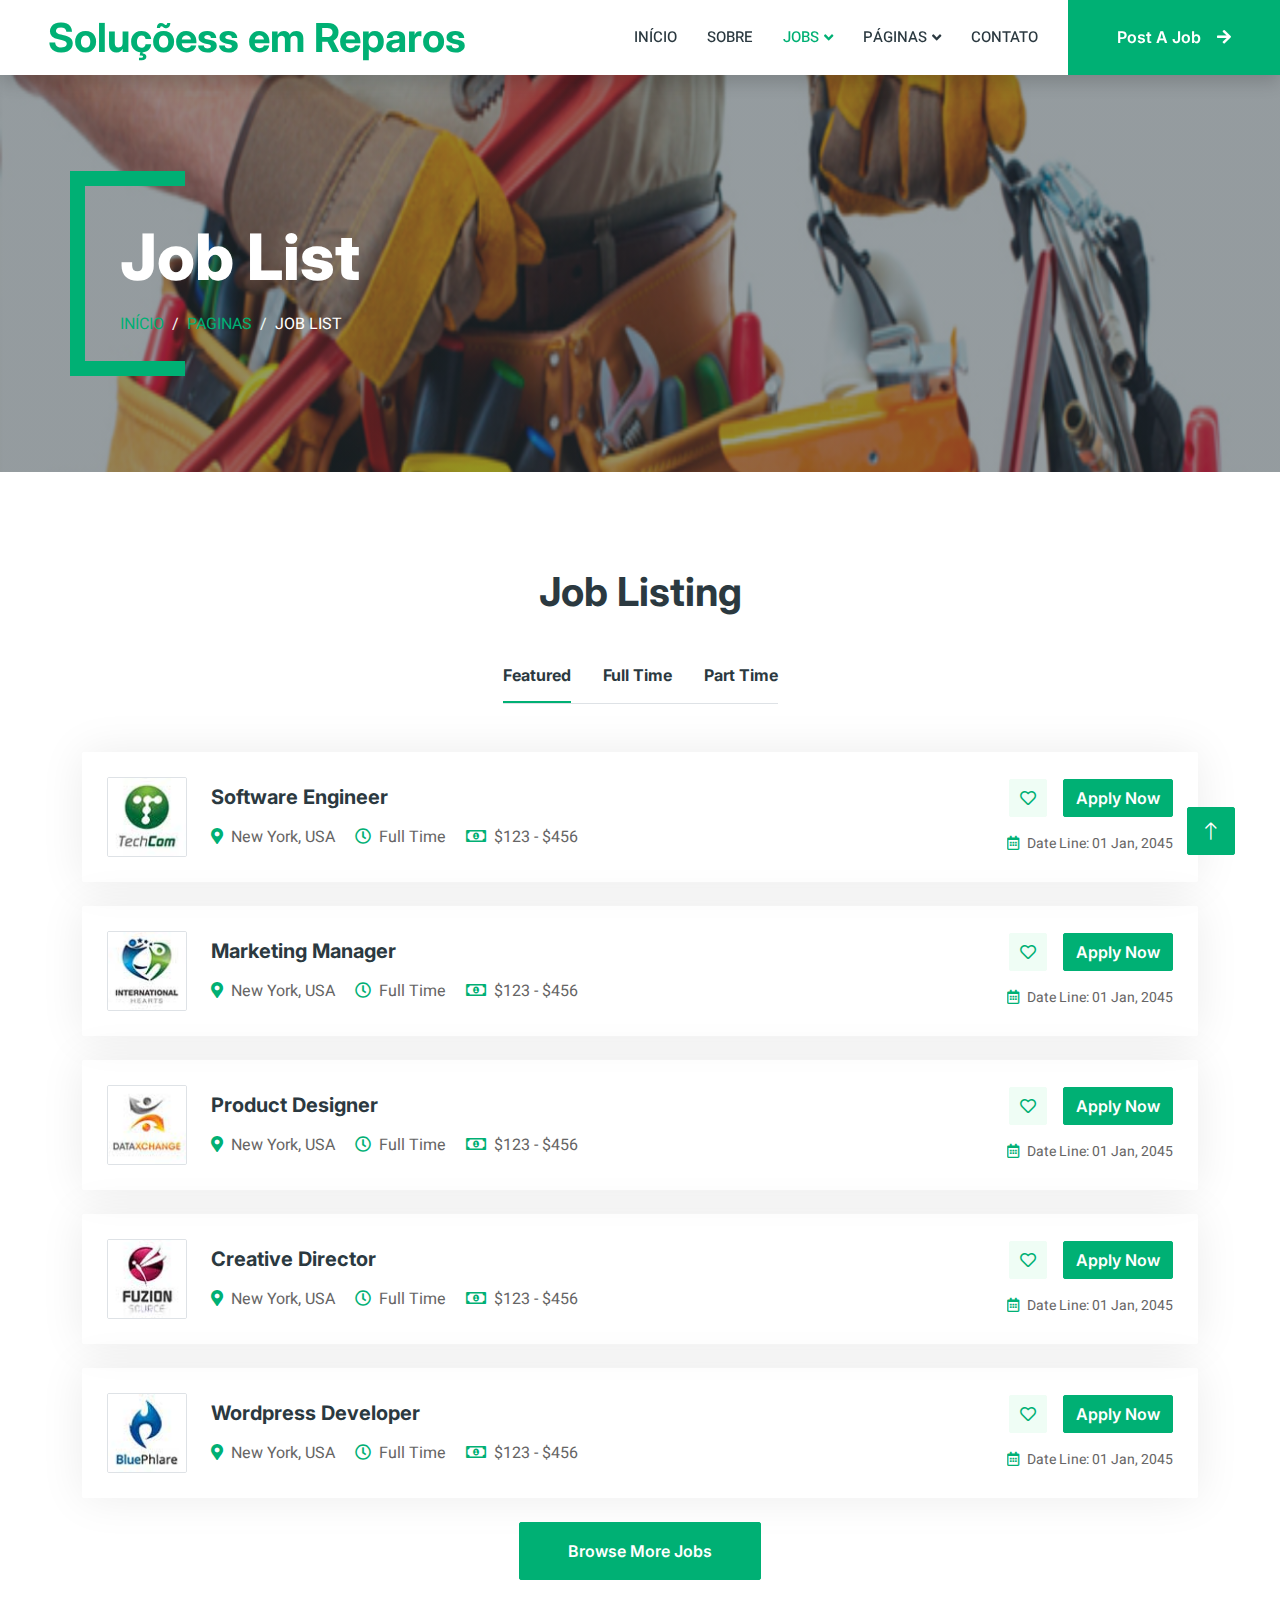
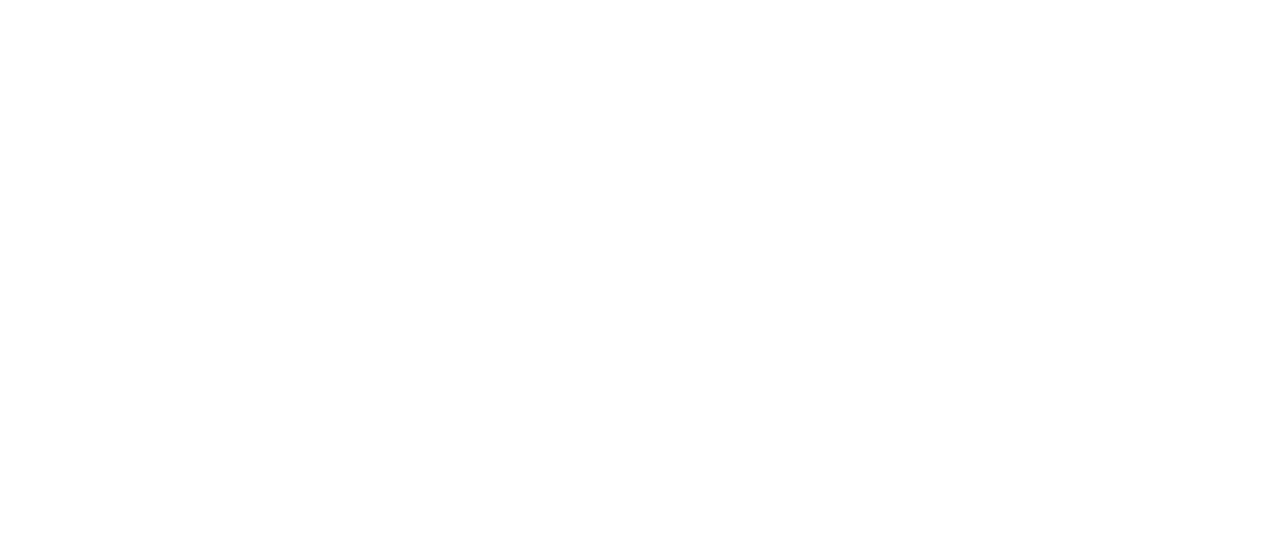
<file: Soluções em Reparos/Lista de empregos.html>
<!DOCTYPE html>
<html lang="pt-BR">

<head>
    <meta charset="utf-8">
    <title>Soluções_em_Reparos</title>
    <meta content="width=device-width, initial-scale=1.0" name="viewport">
    <meta content="" name="keywords">
    <meta content="" name="description">

    <!-- Favicon -->
    <link href="img/Mario-icon-page.png" rel="icon">

    <!-- Google Web Fonts -->
    <link rel="preconnect" href="https://fonts.googleapis.com">
    <link rel="preconnect" href="https://fonts.gstatic.com" crossorigin>
    <link href="https://fonts.googleapis.com/css2?family=Heebo:wght@400;500;600&family=Inter:wght@700;800&display=swap" rel="stylesheet">
    
    <!-- Icon Font Stylesheet -->
    <link href="https://cdnjs.cloudflare.com/ajax/libs/font-awesome/5.10.0/css/all.min.css" rel="stylesheet">
    <link href="https://cdn.jsdelivr.net/npm/bootstrap-icons@1.4.1/font/bootstrap-icons.css" rel="stylesheet">

    <!-- Libraries Stylesheet -->
    <link href="lib/animate/animate.min.css" rel="stylesheet">
    <link href="lib/owlcarousel/assets/owl.carousel.min.css" rel="stylesheet">

    <!-- Customized Bootstrap Stylesheet -->
    <link href="css/bootstrap.min.css" rel="stylesheet">

    <!-- Template Stylesheet -->
    <link href="css/style.css" rel="stylesheet">
</head>

<body>
    <div class="container-xxl bg-white p-0">
        <!-- Spinner Start -->
        <div id="spinner" class="show bg-white position-fixed translate-middle w-100 vh-100 top-50 start-50 d-flex align-items-center justify-content-center">
            <div class="spinner-border text-primary" style="width: 3rem; height: 3rem;" role="status">
                <span class="sr-only">Carregando...</span>
            </div>
        </div>
        <!-- Spinner End -->


        <!-- Navbar Start -->
        <nav class="navbar navbar-expand-lg bg-white navbar-light shadow sticky-top p-0">
            <a href="Soluções em Reparos.html" class="navbar-brand d-flex align-items-center text-center py-0 px-4 px-lg-5">
                <h1 class="m-0 text-primary">Soluçõess em Reparos</h1>
            </a>
            <button type="button" class="navbar-toggler me-4" data-bs-toggle="collapse" data-bs-target="#navbarCollapse">
                <span class="navbar-toggler-icon"></span>
            </button>
            <div class="collapse navbar-collapse" id="navbarCollapse">
                <div class="navbar-nav ms-auto p-4 p-lg-0">
                    <a href="Soluções em Reparos.html" class="nav-item nav-link">Início</a>
                    <a href="Sobre.html" class="nav-item nav-link">Sobre</a>
                    <div class="nav-item dropdown">
                        <a href="#" class="nav-link dropdown-toggle active" data-bs-toggle="dropdown">Jobs</a>
                        <div class="dropdown-menu rounded-0 m-0">
                            <a href="job-list.html" class="dropdown-item active">Job List</a>
                            <a href="job-detail.html" class="dropdown-item">Job Detail</a>
                        </div>
                    </div>
                    <div class="nav-item dropdown">
                        <a href="#" class="nav-link dropdown-toggle" data-bs-toggle="dropdown">Páginas</a>
                        <div class="dropdown-menu rounded-0 m-0">
                            <a href="category.html" class="dropdown-item">Job Category</a>
                            <a href="testimonial.html" class="dropdown-item">Testimonial</a>
                            <a href="404.html" class="dropdown-item">404</a>
                        </div>
                    </div>
                    <a href="Contato.html" class="nav-item nav-link">Contato</a>
                </div>
                <a href="" class="btn btn-primary rounded-0 py-4 px-lg-5 d-none d-lg-block">Post A Job<i class="fa fa-arrow-right ms-3"></i></a>
            </div>
        </nav>
        <!-- Navbar End -->


        <!-- Header End -->
        <div class="container-xxl py-5 bg-dark page-header mb-5">
            <div class="container my-5 pt-5 pb-4">
                <h1 class="display-3 text-white mb-3 animated slideInDown">Job List</h1>
                <nav aria-label="breadcrumb">
                    <ol class="breadcrumb text-uppercase">
                        <li class="breadcrumb-item"><a href="#">Início</a></li>
                        <li class="breadcrumb-item"><a href="#">Paginas</a></li>
                        <li class="breadcrumb-item text-white active" aria-current="page">Job List</li>
                    </ol>
                </nav>
            </div>
        </div>
        <!-- Header End -->


        <!-- Jobs Start -->
        <div class="container-xxl py-5">
            <div class="container">
                <h1 class="text-center mb-5 wow fadeInUp" data-wow-delay="0.1s">Job Listing</h1>
                <div class="tab-class text-center wow fadeInUp" data-wow-delay="0.3s">
                    <ul class="nav nav-pills d-inline-flex justify-content-center border-bottom mb-5">
                        <li class="nav-item">
                            <a class="d-flex align-items-center text-start mx-3 ms-0 pb-3 active" data-bs-toggle="pill" href="#tab-1">
                                <h6 class="mt-n1 mb-0">Featured</h6>
                            </a>
                        </li>
                        <li class="nav-item">
                            <a class="d-flex align-items-center text-start mx-3 pb-3" data-bs-toggle="pill" href="#tab-2">
                                <h6 class="mt-n1 mb-0">Full Time</h6>
                            </a>
                        </li>
                        <li class="nav-item">
                            <a class="d-flex align-items-center text-start mx-3 me-0 pb-3" data-bs-toggle="pill" href="#tab-3">
                                <h6 class="mt-n1 mb-0">Part Time</h6>
                            </a>
                        </li>
                    </ul>
                    <div class="tab-content">
                        <div id="tab-1" class="tab-pane fade show p-0 active">
                            <div class="job-item p-4 mb-4">
                                <div class="row g-4">
                                    <div class="col-sm-12 col-md-8 d-flex align-items-center">
                                        <img class="flex-shrink-0 img-fluid border rounded" src="img/com-logo-1.jpg" alt="" style="width: 80px; height: 80px;">
                                        <div class="text-start ps-4">
                                            <h5 class="mb-3">Software Engineer</h5>
                                            <span class="text-truncate me-3"><i class="fa fa-map-marker-alt text-primary me-2"></i>New York, USA</span>
                                            <span class="text-truncate me-3"><i class="far fa-clock text-primary me-2"></i>Full Time</span>
                                            <span class="text-truncate me-0"><i class="far fa-money-bill-alt text-primary me-2"></i>$123 - $456</span>
                                        </div>
                                    </div>
                                    <div class="col-sm-12 col-md-4 d-flex flex-column align-items-start align-items-md-end justify-content-center">
                                        <div class="d-flex mb-3">
                                            <a class="btn btn-light btn-square me-3" href=""><i class="far fa-heart text-primary"></i></a>
                                            <a class="btn btn-primary" href="">Apply Now</a>
                                        </div>
                                        <small class="text-truncate"><i class="far fa-calendar-alt text-primary me-2"></i>Date Line: 01 Jan, 2045</small>
                                    </div>
                                </div>
                            </div>
                            <div class="job-item p-4 mb-4">
                                <div class="row g-4">
                                    <div class="col-sm-12 col-md-8 d-flex align-items-center">
                                        <img class="flex-shrink-0 img-fluid border rounded" src="img/com-logo-2.jpg" alt="" style="width: 80px; height: 80px;">
                                        <div class="text-start ps-4">
                                            <h5 class="mb-3">Marketing Manager</h5>
                                            <span class="text-truncate me-3"><i class="fa fa-map-marker-alt text-primary me-2"></i>New York, USA</span>
                                            <span class="text-truncate me-3"><i class="far fa-clock text-primary me-2"></i>Full Time</span>
                                            <span class="text-truncate me-0"><i class="far fa-money-bill-alt text-primary me-2"></i>$123 - $456</span>
                                        </div>
                                    </div>
                                    <div class="col-sm-12 col-md-4 d-flex flex-column align-items-start align-items-md-end justify-content-center">
                                        <div class="d-flex mb-3">
                                            <a class="btn btn-light btn-square me-3" href=""><i class="far fa-heart text-primary"></i></a>
                                            <a class="btn btn-primary" href="">Apply Now</a>
                                        </div>
                                        <small class="text-truncate"><i class="far fa-calendar-alt text-primary me-2"></i>Date Line: 01 Jan, 2045</small>
                                    </div>
                                </div>
                            </div>
                            <div class="job-item p-4 mb-4">
                                <div class="row g-4">
                                    <div class="col-sm-12 col-md-8 d-flex align-items-center">
                                        <img class="flex-shrink-0 img-fluid border rounded" src="img/com-logo-3.jpg" alt="" style="width: 80px; height: 80px;">
                                        <div class="text-start ps-4">
                                            <h5 class="mb-3">Product Designer</h5>
                                            <span class="text-truncate me-3"><i class="fa fa-map-marker-alt text-primary me-2"></i>New York, USA</span>
                                            <span class="text-truncate me-3"><i class="far fa-clock text-primary me-2"></i>Full Time</span>
                                            <span class="text-truncate me-0"><i class="far fa-money-bill-alt text-primary me-2"></i>$123 - $456</span>
                                        </div>
                                    </div>
                                    <div class="col-sm-12 col-md-4 d-flex flex-column align-items-start align-items-md-end justify-content-center">
                                        <div class="d-flex mb-3">
                                            <a class="btn btn-light btn-square me-3" href=""><i class="far fa-heart text-primary"></i></a>
                                            <a class="btn btn-primary" href="">Apply Now</a>
                                        </div>
                                        <small class="text-truncate"><i class="far fa-calendar-alt text-primary me-2"></i>Date Line: 01 Jan, 2045</small>
                                    </div>
                                </div>
                            </div>
                            <div class="job-item p-4 mb-4">
                                <div class="row g-4">
                                    <div class="col-sm-12 col-md-8 d-flex align-items-center">
                                        <img class="flex-shrink-0 img-fluid border rounded" src="img/com-logo-4.jpg" alt="" style="width: 80px; height: 80px;">
                                        <div class="text-start ps-4">
                                            <h5 class="mb-3">Creative Director</h5>
                                            <span class="text-truncate me-3"><i class="fa fa-map-marker-alt text-primary me-2"></i>New York, USA</span>
                                            <span class="text-truncate me-3"><i class="far fa-clock text-primary me-2"></i>Full Time</span>
                                            <span class="text-truncate me-0"><i class="far fa-money-bill-alt text-primary me-2"></i>$123 - $456</span>
                                        </div>
                                    </div>
                                    <div class="col-sm-12 col-md-4 d-flex flex-column align-items-start align-items-md-end justify-content-center">
                                        <div class="d-flex mb-3">
                                            <a class="btn btn-light btn-square me-3" href=""><i class="far fa-heart text-primary"></i></a>
                                            <a class="btn btn-primary" href="">Apply Now</a>
                                        </div>
                                        <small class="text-truncate"><i class="far fa-calendar-alt text-primary me-2"></i>Date Line: 01 Jan, 2045</small>
                                    </div>
                                </div>
                            </div>
                            <div class="job-item p-4 mb-4">
                                <div class="row g-4">
                                    <div class="col-sm-12 col-md-8 d-flex align-items-center">
                                        <img class="flex-shrink-0 img-fluid border rounded" src="img/com-logo-5.jpg" alt="" style="width: 80px; height: 80px;">
                                        <div class="text-start ps-4">
                                            <h5 class="mb-3">Wordpress Developer</h5>
                                            <span class="text-truncate me-3"><i class="fa fa-map-marker-alt text-primary me-2"></i>New York, USA</span>
                                            <span class="text-truncate me-3"><i class="far fa-clock text-primary me-2"></i>Full Time</span>
                                            <span class="text-truncate me-0"><i class="far fa-money-bill-alt text-primary me-2"></i>$123 - $456</span>
                                        </div>
                                    </div>
                                    <div class="col-sm-12 col-md-4 d-flex flex-column align-items-start align-items-md-end justify-content-center">
                                        <div class="d-flex mb-3">
                                            <a class="btn btn-light btn-square me-3" href=""><i class="far fa-heart text-primary"></i></a>
                                            <a class="btn btn-primary" href="">Apply Now</a>
                                        </div>
                                        <small class="text-truncate"><i class="far fa-calendar-alt text-primary me-2"></i>Date Line: 01 Jan, 2045</small>
                                    </div>
                                </div>
                            </div>
                            <a class="btn btn-primary py-3 px-5" href="">Browse More Jobs</a>
                        </div>
                        <div id="tab-2" class="tab-pane fade show p-0">
                            <div class="job-item p-4 mb-4">
                                <div class="row g-4">
                                    <div class="col-sm-12 col-md-8 d-flex align-items-center">
                                        <img class="flex-shrink-0 img-fluid border rounded" src="img/com-logo-1.jpg" alt="" style="width: 80px; height: 80px;">
                                        <div class="text-start ps-4">
                                            <h5 class="mb-3">Software Engineer</h5>
                                            <span class="text-truncate me-3"><i class="fa fa-map-marker-alt text-primary me-2"></i>New York, USA</span>
                                            <span class="text-truncate me-3"><i class="far fa-clock text-primary me-2"></i>Full Time</span>
                                            <span class="text-truncate me-0"><i class="far fa-money-bill-alt text-primary me-2"></i>$123 - $456</span>
                                        </div>
                                    </div>
                                    <div class="col-sm-12 col-md-4 d-flex flex-column align-items-start align-items-md-end justify-content-center">
                                        <div class="d-flex mb-3">
                                            <a class="btn btn-light btn-square me-3" href=""><i class="far fa-heart text-primary"></i></a>
                                            <a class="btn btn-primary" href="">Apply Now</a>
                                        </div>
                                        <small class="text-truncate"><i class="far fa-calendar-alt text-primary me-2"></i>Date Line: 01 Jan, 2045</small>
                                    </div>
                                </div>
                            </div>
                            <div class="job-item p-4 mb-4">
                                <div class="row g-4">
                                    <div class="col-sm-12 col-md-8 d-flex align-items-center">
                                        <img class="flex-shrink-0 img-fluid border rounded" src="img/com-logo-2.jpg" alt="" style="width: 80px; height: 80px;">
                                        <div class="text-start ps-4">
                                            <h5 class="mb-3">Marketing Manager</h5>
                                            <span class="text-truncate me-3"><i class="fa fa-map-marker-alt text-primary me-2"></i>New York, USA</span>
                                            <span class="text-truncate me-3"><i class="far fa-clock text-primary me-2"></i>Full Time</span>
                                            <span class="text-truncate me-0"><i class="far fa-money-bill-alt text-primary me-2"></i>$123 - $456</span>
                                        </div>
                                    </div>
                                    <div class="col-sm-12 col-md-4 d-flex flex-column align-items-start align-items-md-end justify-content-center">
                                        <div class="d-flex mb-3">
                                            <a class="btn btn-light btn-square me-3" href=""><i class="far fa-heart text-primary"></i></a>
                                            <a class="btn btn-primary" href="">Apply Now</a>
                                        </div>
                                        <small class="text-truncate"><i class="far fa-calendar-alt text-primary me-2"></i>Date Line: 01 Jan, 2045</small>
                                    </div>
                                </div>
                            </div>
                            <div class="job-item p-4 mb-4">
                                <div class="row g-4">
                                    <div class="col-sm-12 col-md-8 d-flex align-items-center">
                                        <img class="flex-shrink-0 img-fluid border rounded" src="img/com-logo-3.jpg" alt="" style="width: 80px; height: 80px;">
                                        <div class="text-start ps-4">
                                            <h5 class="mb-3">Product Designer</h5>
                                            <span class="text-truncate me-3"><i class="fa fa-map-marker-alt text-primary me-2"></i>New York, USA</span>
                                            <span class="text-truncate me-3"><i class="far fa-clock text-primary me-2"></i>Full Time</span>
                                            <span class="text-truncate me-0"><i class="far fa-money-bill-alt text-primary me-2"></i>$123 - $456</span>
                                        </div>
                                    </div>
                                    <div class="col-sm-12 col-md-4 d-flex flex-column align-items-start align-items-md-end justify-content-center">
                                        <div class="d-flex mb-3">
                                            <a class="btn btn-light btn-square me-3" href=""><i class="far fa-heart text-primary"></i></a>
                                            <a class="btn btn-primary" href="">Apply Now</a>
                                        </div>
                                        <small class="text-truncate"><i class="far fa-calendar-alt text-primary me-2"></i>Date Line: 01 Jan, 2045</small>
                                    </div>
                                </div>
                            </div>
                            <div class="job-item p-4 mb-4">
                                <div class="row g-4">
                                    <div class="col-sm-12 col-md-8 d-flex align-items-center">
                                        <img class="flex-shrink-0 img-fluid border rounded" src="img/com-logo-4.jpg" alt="" style="width: 80px; height: 80px;">
                                        <div class="text-start ps-4">
                                            <h5 class="mb-3">Creative Director</h5>
                                            <span class="text-truncate me-3"><i class="fa fa-map-marker-alt text-primary me-2"></i>New York, USA</span>
                                            <span class="text-truncate me-3"><i class="far fa-clock text-primary me-2"></i>Full Time</span>
                                            <span class="text-truncate me-0"><i class="far fa-money-bill-alt text-primary me-2"></i>$123 - $456</span>
                                        </div>
                                    </div>
                                    <div class="col-sm-12 col-md-4 d-flex flex-column align-items-start align-items-md-end justify-content-center">
                                        <div class="d-flex mb-3">
                                            <a class="btn btn-light btn-square me-3" href=""><i class="far fa-heart text-primary"></i></a>
                                            <a class="btn btn-primary" href="">Apply Now</a>
                                        </div>
                                        <small class="text-truncate"><i class="far fa-calendar-alt text-primary me-2"></i>Date Line: 01 Jan, 2045</small>
                                    </div>
                                </div>
                            </div>
                            <div class="job-item p-4 mb-4">
                                <div class="row g-4">
                                    <div class="col-sm-12 col-md-8 d-flex align-items-center">
                                        <img class="flex-shrink-0 img-fluid border rounded" src="img/com-logo-5.jpg" alt="" style="width: 80px; height: 80px;">
                                        <div class="text-start ps-4">
                                            <h5 class="mb-3">Wordpress Developer</h5>
                                            <span class="text-truncate me-3"><i class="fa fa-map-marker-alt text-primary me-2"></i>New York, USA</span>
                                            <span class="text-truncate me-3"><i class="far fa-clock text-primary me-2"></i>Full Time</span>
                                            <span class="text-truncate me-0"><i class="far fa-money-bill-alt text-primary me-2"></i>$123 - $456</span>
                                        </div>
                                    </div>
                                    <div class="col-sm-12 col-md-4 d-flex flex-column align-items-start align-items-md-end justify-content-center">
                                        <div class="d-flex mb-3">
                                            <a class="btn btn-light btn-square me-3" href=""><i class="far fa-heart text-primary"></i></a>
                                            <a class="btn btn-primary" href="">Apply Now</a>
                                        </div>
                                        <small class="text-truncate"><i class="far fa-calendar-alt text-primary me-2"></i>Date Line: 01 Jan, 2045</small>
                                    </div>
                                </div>
                            </div>
                            <a class="btn btn-primary py-3 px-5" href="">Browse More Jobs</a>
                        </div>
                        <div id="tab-3" class="tab-pane fade show p-0">
                            <div class="job-item p-4 mb-4">
                                <div class="row g-4">
                                    <div class="col-sm-12 col-md-8 d-flex align-items-center">
                                        <img class="flex-shrink-0 img-fluid border rounded" src="img/com-logo-1.jpg" alt="" style="width: 80px; height: 80px;">
                                        <div class="text-start ps-4">
                                            <h5 class="mb-3">Software Engineer</h5>
                                            <span class="text-truncate me-3"><i class="fa fa-map-marker-alt text-primary me-2"></i>New York, USA</span>
                                            <span class="text-truncate me-3"><i class="far fa-clock text-primary me-2"></i>Full Time</span>
                                            <span class="text-truncate me-0"><i class="far fa-money-bill-alt text-primary me-2"></i>$123 - $456</span>
                                        </div>
                                    </div>
                                    <div class="col-sm-12 col-md-4 d-flex flex-column align-items-start align-items-md-end justify-content-center">
                                        <div class="d-flex mb-3">
                                            <a class="btn btn-light btn-square me-3" href=""><i class="far fa-heart text-primary"></i></a>
                                            <a class="btn btn-primary" href="">Apply Now</a>
                                        </div>
                                        <small class="text-truncate"><i class="far fa-calendar-alt text-primary me-2"></i>Date Line: 01 Jan, 2045</small>
                                    </div>
                                </div>
                            </div>
                            <div class="job-item p-4 mb-4">
                                <div class="row g-4">
                                    <div class="col-sm-12 col-md-8 d-flex align-items-center">
                                        <img class="flex-shrink-0 img-fluid border rounded" src="img/com-logo-2.jpg" alt="" style="width: 80px; height: 80px;">
                                        <div class="text-start ps-4">
                                            <h5 class="mb-3">Marketing Manager</h5>
                                            <span class="text-truncate me-3"><i class="fa fa-map-marker-alt text-primary me-2"></i>New York, USA</span>
                                            <span class="text-truncate me-3"><i class="far fa-clock text-primary me-2"></i>Full Time</span>
                                            <span class="text-truncate me-0"><i class="far fa-money-bill-alt text-primary me-2"></i>$123 - $456</span>
                                        </div>
                                    </div>
                                    <div class="col-sm-12 col-md-4 d-flex flex-column align-items-start align-items-md-end justify-content-center">
                                        <div class="d-flex mb-3">
                                            <a class="btn btn-light btn-square me-3" href=""><i class="far fa-heart text-primary"></i></a>
                                            <a class="btn btn-primary" href="">Apply Now</a>
                                        </div>
                                        <small class="text-truncate"><i class="far fa-calendar-alt text-primary me-2"></i>Date Line: 01 Jan, 2045</small>
                                    </div>
                                </div>
                            </div>
                            <div class="job-item p-4 mb-4">
                                <div class="row g-4">
                                    <div class="col-sm-12 col-md-8 d-flex align-items-center">
                                        <img class="flex-shrink-0 img-fluid border rounded" src="img/com-logo-3.jpg" alt="" style="width: 80px; height: 80px;">
                                        <div class="text-start ps-4">
                                            <h5 class="mb-3">Product Designer</h5>
                                            <span class="text-truncate me-3"><i class="fa fa-map-marker-alt text-primary me-2"></i>New York, USA</span>
                                            <span class="text-truncate me-3"><i class="far fa-clock text-primary me-2"></i>Full Time</span>
                                            <span class="text-truncate me-0"><i class="far fa-money-bill-alt text-primary me-2"></i>$123 - $456</span>
                                        </div>
                                    </div>
                                    <div class="col-sm-12 col-md-4 d-flex flex-column align-items-start align-items-md-end justify-content-center">
                                        <div class="d-flex mb-3">
                                            <a class="btn btn-light btn-square me-3" href=""><i class="far fa-heart text-primary"></i></a>
                                            <a class="btn btn-primary" href="">Apply Now</a>
                                        </div>
                                        <small class="text-truncate"><i class="far fa-calendar-alt text-primary me-2"></i>Date Line: 01 Jan, 2045</small>
                                    </div>
                                </div>
                            </div>
                            <div class="job-item p-4 mb-4">
                                <div class="row g-4">
                                    <div class="col-sm-12 col-md-8 d-flex align-items-center">
                                        <img class="flex-shrink-0 img-fluid border rounded" src="img/com-logo-4.jpg" alt="" style="width: 80px; height: 80px;">
                                        <div class="text-start ps-4">
                                            <h5 class="mb-3">Creative Director</h5>
                                            <span class="text-truncate me-3"><i class="fa fa-map-marker-alt text-primary me-2"></i>New York, USA</span>
                                            <span class="text-truncate me-3"><i class="far fa-clock text-primary me-2"></i>Full Time</span>
                                            <span class="text-truncate me-0"><i class="far fa-money-bill-alt text-primary me-2"></i>$123 - $456</span>
                                        </div>
                                    </div>
                                    <div class="col-sm-12 col-md-4 d-flex flex-column align-items-start align-items-md-end justify-content-center">
                                        <div class="d-flex mb-3">
                                            <a class="btn btn-light btn-square me-3" href=""><i class="far fa-heart text-primary"></i></a>
                                            <a class="btn btn-primary" href="">Apply Now</a>
                                        </div>
                                        <small class="text-truncate"><i class="far fa-calendar-alt text-primary me-2"></i>Date Line: 01 Jan, 2045</small>
                                    </div>
                                </div>
                            </div>
                            <div class="job-item p-4 mb-4">
                                <div class="row g-4">
                                    <div class="col-sm-12 col-md-8 d-flex align-items-center">
                                        <img class="flex-shrink-0 img-fluid border rounded" src="img/com-logo-5.jpg" alt="" style="width: 80px; height: 80px;">
                                        <div class="text-start ps-4">
                                            <h5 class="mb-3">Wordpress Developer</h5>
                                            <span class="text-truncate me-3"><i class="fa fa-map-marker-alt text-primary me-2"></i>New York, USA</span>
                                            <span class="text-truncate me-3"><i class="far fa-clock text-primary me-2"></i>Full Time</span>
                                            <span class="text-truncate me-0"><i class="far fa-money-bill-alt text-primary me-2"></i>$123 - $456</span>
                                        </div>
                                    </div>
                                    <div class="col-sm-12 col-md-4 d-flex flex-column align-items-start align-items-md-end justify-content-center">
                                        <div class="d-flex mb-3">
                                            <a class="btn btn-light btn-square me-3" href=""><i class="far fa-heart text-primary"></i></a>
                                            <a class="btn btn-primary" href="">Apply Now</a>
                                        </div>
                                        <small class="text-truncate"><i class="far fa-calendar-alt text-primary me-2"></i>Date Line: 01 Jan, 2045</small>
                                    </div>
                                </div>
                            </div>
                            <a class="btn btn-primary py-3 px-5" href="">Browse More Jobs</a>
                        </div>
                    </div>
                </div>
            </div>
        </div>
        <!-- Jobs End -->


        <!-- Footer Start -->
        <div class="container-fluid bg-dark text-white-50 footer pt-5 mt-5 wow fadeIn" data-wow-delay="0.3s">
            <div class="container py-5">
                <div class="row g-5">
                    <div class="col-lg-3 col-md-6">
                        <h5 class="text-white mb-4">Companhia</h5>
                        <a class="btn btn-link text-white-50" href="">Sobre nós</a>
                        <a class="btn btn-link text-white-50" href="">Contate-nos</a>
                        <a class="btn btn-link text-white-50" href="">Nossos serviços</a>
                        <a class="btn btn-link text-white-50" href="">Política de Privacidade</a>
                        <a class="btn btn-link text-white-50" href="">Termos e Condições</a>
                    </div>
                    <div class="col-lg-3 col-md-6">
                        <h5 class="text-white mb-4">Links Rápidos</h5>
                        <a class="btn btn-link text-white-50" href="">Sobre nós</a>
                        <a class="btn btn-link text-white-50" href="">Nossos serviços</a>
                        <a class="btn btn-link text-white-50" href="">Política de Privacidade</a>
                        <a class="btn btn-link text-white-50" href="">Termos e Condições</a>
                    </div>
                    <div class="col-lg-3 col-md-6">
                        <h5 class="text-white mb-4">Contato</h5>
                        <p class="mb-2"><i class="fa fa-map-marker-alt me-3"></i>123 Street, New York, USA</p>
                        <p class="mb-2"><i class="fa fa-phone-alt me-3"></i>+012 345 67890</p>
                        <p class="mb-2"><i class="fa fa-envelope me-3"></i>info@example.com</p>
                        <div class="d-flex pt-2">
                            <a class="btn btn-outline-light btn-social" href=""><i class="fab fa-twitter"></i></a>
                            <a class="btn btn-outline-light btn-social" href=""><i class="fab fa-facebook-f"></i></a>
                            <a class="btn btn-outline-light btn-social" href=""><i class="fab fa-youtube"></i></a>
                            <a class="btn btn-outline-light btn-social" href=""><i class="fab fa-linkedin-in"></i></a>
                        </div>
                    </div>
                    <div class="col-lg-3 col-md-6">
                        <h5 class="text-white mb-4">Boletim de Notícias</h5>
                        <p>A dor deve ser tão importante quanto o próprio clita.</p>
                        <div class="position-relative mx-auto" style="max-width: 400px;">
                            <input class="form-control bg-transparent w-100 py-3 ps-4 pe-5" type="text" placeholder="Seu email">
                            <button type="button" class="btn btn-primary py-2 position-absolute top-0 end-0 mt-2 me-2">Inscrever-se</button>
                        </div>
                    </div>
                </div>
            </div>
            <div class="container">
                <div class="copyright">
                    <div class="row">
                        <div class="col-md-6 text-center text-md-start mb-3 mb-md-0">
                            &copy; <a class="border-bottom" href="#">Soluções em Reparos</a>
                            <br> Todos os direitos reservados.</br> 
                            
                            <!--/*** This template is free as long as you keep the footer author’s credit link/attribution link/backlink. If you'd like to use the template without the footer author’s credit link/attribution link/backlink, you can purchase the Credit Removal License from "https://htmlcodex.com/credit-removal". Thank you for your support. ***/-->
                            Projetado por Mário Sérgio <a class="border-bottom" href="https://htmlcodex.com">HTML Mário Sérgio</a>
                        </div>
                        <div class="col-md-6 text-center text-md-end">
                            <div class="footer-menu">
                                <a href="">Casa</a>
                                <a href="">Biscoitos</a>
                                <a href="">Ajuda</a>
                                <a href="">FQAs</a>
                            </div>
                        </div>
                    </div>
                </div>
            </div>
        </div>
        <!-- Footer End -->


        <!-- Back to Top -->
        <a href="#" class="btn btn-lg btn-primary btn-lg-square back-to-top"><i class="bi bi-arrow-up"></i></a>
    </div>

    <!-- JavaScript Libraries -->
    <script src="https://code.jquery.com/jquery-3.4.1.min.js"></script>
    <script src="https://cdn.jsdelivr.net/npm/bootstrap@5.0.0/dist/js/bootstrap.bundle.min.js"></script>
    <script src="lib/wow/wow.min.js"></script>
    <script src="lib/easing/easing.min.js"></script>
    <script src="lib/waypoints/waypoints.min.js"></script>
    <script src="lib/owlcarousel/owl.carousel.min.js"></script>

    <!-- Template Javascript -->
    <script src="js/main.js"></script>
</body>

</html>
</file>
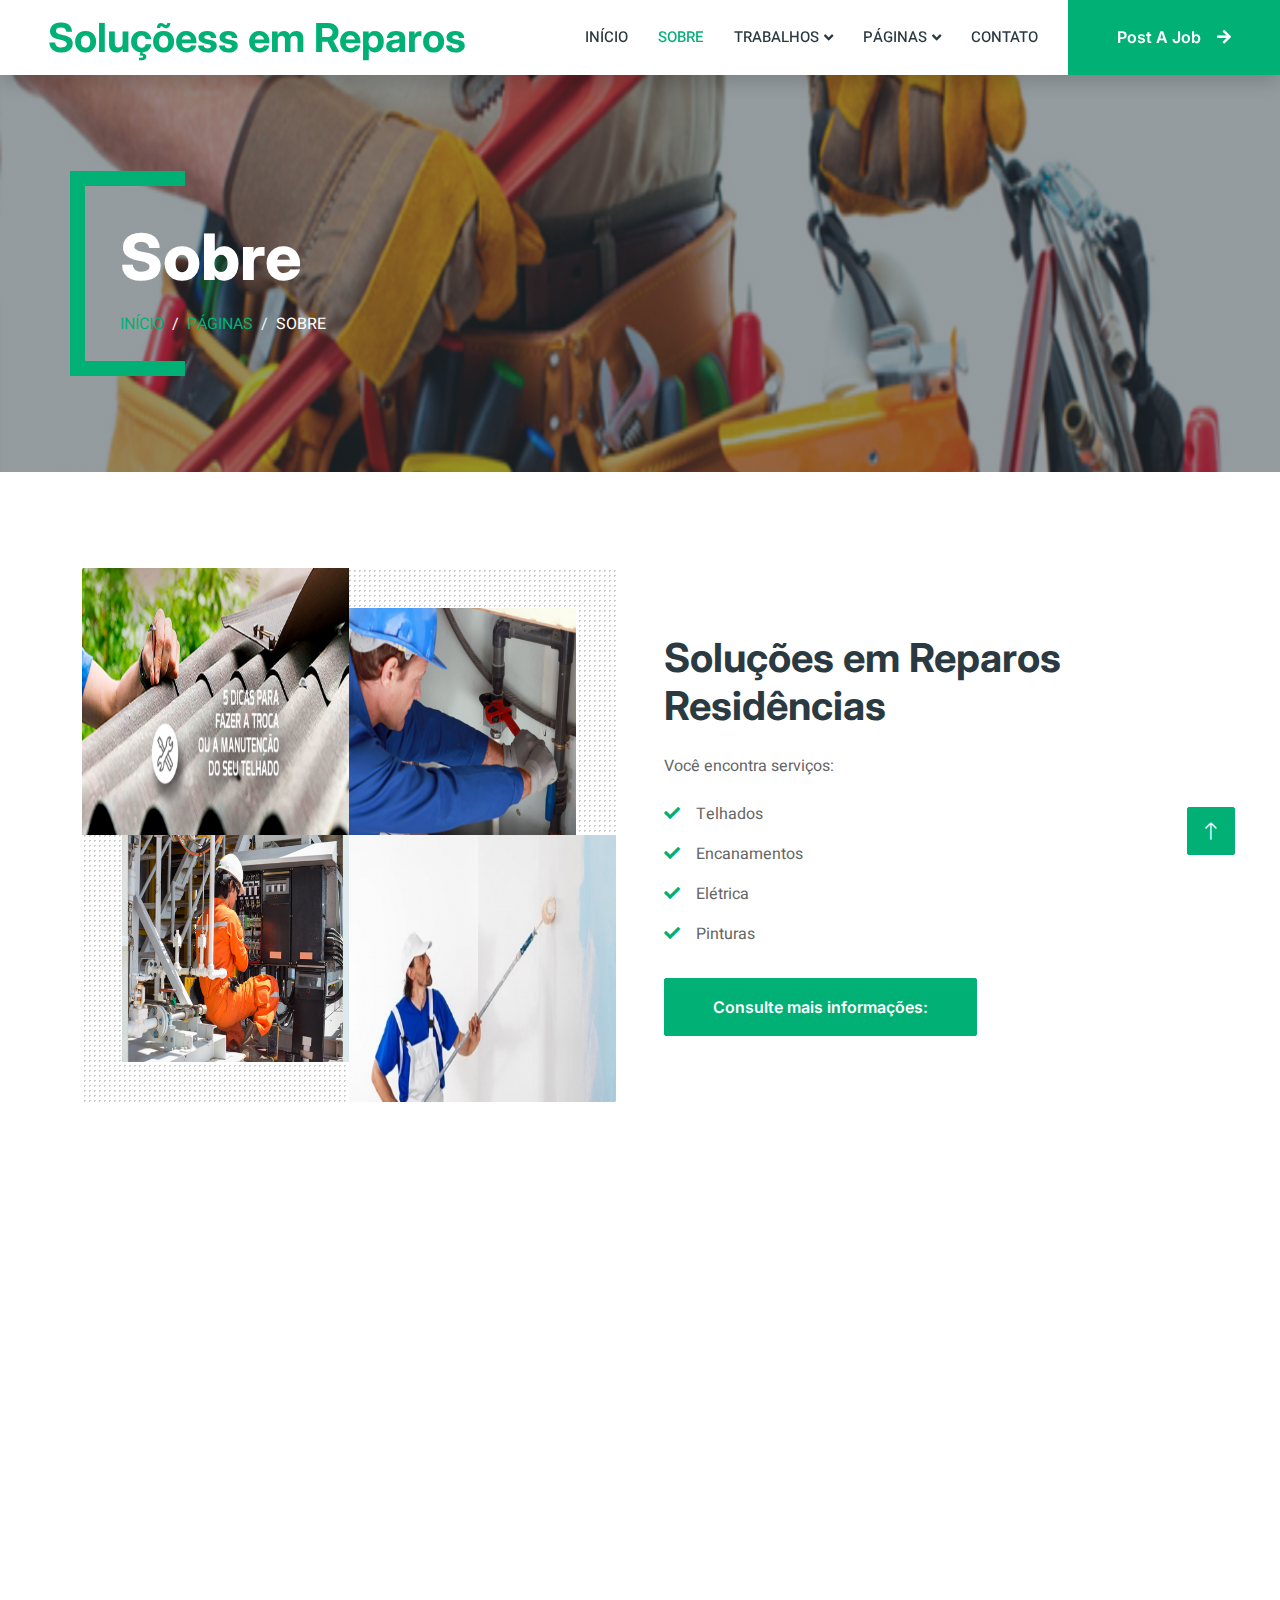
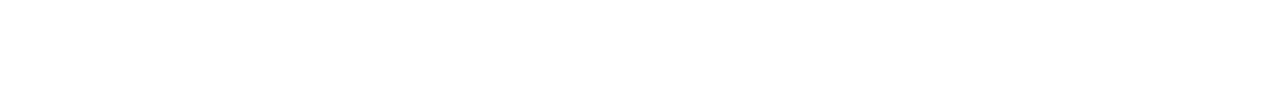
<file: Soluções em Reparos/Sobre.html>
<!DOCTYPE html>
<html lang="en">

<head>
    <meta charset="utf-8">
    <title>Soluções_em_Reparos</title>
    <meta content="width=device-width, initial-scale=1.0" name="viewport">
    <meta content="" name="keywords">
    <meta content="" name="description">

    <!-- Favicon -->
    <link href="img/favicon.ico" rel="icon">

    <!-- Google Web Fonts -->
    <link rel="preconnect" href="https://fonts.googleapis.com">
    <link rel="preconnect" href="https://fonts.gstatic.com" crossorigin>
    <link href="https://fonts.googleapis.com/css2?family=Heebo:wght@400;500;600&family=Inter:wght@700;800&display=swap" rel="stylesheet">
    
    <!-- Icon Font Stylesheet -->
    <link href="https://cdnjs.cloudflare.com/ajax/libs/font-awesome/5.10.0/css/all.min.css" rel="stylesheet">
    <link href="https://cdn.jsdelivr.net/npm/bootstrap-icons@1.4.1/font/bootstrap-icons.css" rel="stylesheet">

    <!-- Libraries Stylesheet -->
    <link href="lib/animate/animate.min.css" rel="stylesheet">
    <link href="lib/owlcarousel/assets/owl.carousel.min.css" rel="stylesheet">

    <!-- Customized Bootstrap Stylesheet -->
    <link href="css/bootstrap.min.css" rel="stylesheet">

    <!-- Template Stylesheet -->
    <link href="css/style.css" rel="stylesheet">
</head>

<body>
    <div class="container-xxl bg-white p-0">
        <!-- Spinner Start -->
        <div id="spinner" class="show bg-white position-fixed translate-middle w-100 vh-100 top-50 start-50 d-flex align-items-center justify-content-center">
            <div class="spinner-border text-primary" style="width: 3rem; height: 3rem;" role="status">
                <span class="sr-only">Loading...</span>
            </div>
        </div>
        <!-- Spinner End -->


        <!-- Navbar Start -->
        <nav class="navbar navbar-expand-lg bg-white navbar-light shadow sticky-top p-0">
            <a href="Soluções em Reparos.html" class="navbar-brand d-flex align-items-center text-center py-0 px-4 px-lg-5">
                <h1 class="m-0 text-primary">Soluçõess em Reparos</h1>
            </a>
            <button type="button" class="navbar-toggler me-4" data-bs-toggle="collapse" data-bs-target="#navbarCollapse">
                <span class="navbar-toggler-icon"></span>
            </button>
            <div class="collapse navbar-collapse" id="navbarCollapse">
                <div class="navbar-nav ms-auto p-4 p-lg-0">
                    <a href="Soluções em Reparos.html" class="nav-item nav-link">Início</a>
                    <a href="Sobre.html" class="nav-item nav-link active">Sobre</a>
                    <div class="nav-item dropdown">
                        <a href="#" class="nav-link dropdown-toggle" data-bs-toggle="dropdown">Trabalhos</a>
                        <div class="dropdown-menu rounded-0 m-0">
                            <a href="job-list.html" class="dropdown-item">Job List</a>
                            <a href="job-detail.html" class="dropdown-item">Job Detail</a>
                        </div>
                    </div>
                    <div class="nav-item dropdown">
                        <a href="#" class="nav-link dropdown-toggle" data-bs-toggle="dropdown">Páginas</a>
                        <div class="dropdown-menu rounded-0 m-0">
                            <a href="category.html" class="dropdown-item">Job Category</a>
                            <a href="testimonial.html" class="dropdown-item">Testimonial</a>
                            <a href="404.html" class="dropdown-item">404</a>
                        </div>
                    </div>
                    <a href="Contato.html" class="nav-item nav-link">Contato</a>
                </div>
                <a href="" class="btn btn-primary rounded-0 py-4 px-lg-5 d-none d-lg-block">Post A Job<i class="fa fa-arrow-right ms-3"></i></a>
            </div>
        </nav>
        <!-- Navbar End -->


        <!-- Header End -->
        <div class="container-xxl py-5 bg-dark page-header mb-5">
            <div class="container my-5 pt-5 pb-4">
                <h1 class="display-3 text-white mb-3 animated slideInDown">Sobre</h1>
                <nav aria-label="breadcrumb">
                    <ol class="breadcrumb text-uppercase">
                        <li class="breadcrumb-item"><a href="#">Início</a></li>
                        <li class="breadcrumb-item"><a href="#">Páginas</a></li>
                        <li class="breadcrumb-item text-white active" aria-current="page">Sobre</li>
                    </ol>
                </nav>
            </div>
        </div>
        <!-- Header End -->


        <!-- About Start -->
        <div class="container-xxl py-5">
            <div class="container">
                <div class="row g-5 align-items-center">
                    <div class="col-lg-6 wow fadeIn" data-wow-delay="0.1s">
                        <div class="row g-0 about-bg rounded overflow-hidden">
                            <div class="col-6 text-start">
                                <img class="img-fluid w-100" src="img/about-1.png">
                            </div>
                            <div class="col-6 text-start">
                                <img class="img-fluid" src="img/about-2.png" style="width: 85%; margin-top: 15%;">
                            </div>
                            <div class="col-6 text-end">
                                <img class="img-fluid" src="img/about-3.png" style="width: 85%;">
                            </div>
                            <div class="col-6 text-end">
                                <img class="img-fluid w-100" src="img/about-4.png">
                            </div>
                        </div>
                    </div>
                    <div class="col-lg-6 wow fadeIn" data-wow-delay="0.3s">
                        <h1 class="mb-4">Soluções em Reparos Residências</h1>
                        <p class="mb-4">Você encontra serviços:</p>
                        <p><i class="fa fa-check text-primary me-3"></i>Telhados</p>
                        <p><i class="fa fa-check text-primary me-3"></i>Encanamentos</p>
                        <p><i class="fa fa-check text-primary me-3"></i>Elétrica</p>
                        <p><i class="fa fa-check text-primary me-3"></i>Pinturas</p>
                        <a class="btn btn-primary py-3 px-5 mt-3" href="">Consulte mais informações:</a>
                    </div>
                </div>
            </div>
        </div>
        <!-- About End -->


        <!-- Footer Start -->
        <div class="container-fluid bg-dark text-white-50 footer pt-5 mt-5 wow fadeIn" data-wow-delay="0.3s">
            <div class="container py-5">
                <div class="row g-5">
                    <div class="col-lg-3 col-md-6">
                        <h5 class="text-white mb-4">Companhia</h5>
                        <a class="btn btn-link text-white-50" href="">Sobre nós</a>
                        <a class="btn btn-link text-white-50" href="">Contate-nos</a>
                        <a class="btn btn-link text-white-50" href="">Nossos serviços</a>
                        <a class="btn btn-link text-white-50" href="">Política de Privacidade</a>
                        <a class="btn btn-link text-white-50" href="">Termos e Condições</a>
                    </div>
                    <div class="col-lg-3 col-md-6">
                        <h5 class="text-white mb-4">Links Rápidos</h5>
                        <a class="btn btn-link text-white-50" href="">Sobre nós</a>
                        <a class="btn btn-link text-white-50" href="">Nossos serviços</a>
                        <a class="btn btn-link text-white-50" href="">Política de Privacidade</a>
                        <a class="btn btn-link text-white-50" href="">Termos e Condições</a>
                    </div>
                    <div class="col-lg-3 col-md-6">
                        <h5 class="text-white mb-4">Contato</h5>
                        <p class="mb-2"><i class="fa fa-map-marker-alt me-3"></i>Rua 25 de Julho, 92 - Santa Maria Goretti, Porto Alegre - RS, 91030-270</p>
                        <p class="mb-2"><i class="fa fa-phone-alt me-3"></i>(51) 3343-0473</p>
                        <p class="mb-2"><i class="fa fa-envelope me-3"></i>info@example.com</p>
                        <div class="d-flex pt-2">
                            <a class="btn btn-outline-light btn-social" href=""><i class="fab fa-twitter"></i></a>
                            <a class="btn btn-outline-light btn-social" href=""><i class="fab fa-facebook-f"></i></a>
                            <a class="btn btn-outline-light btn-social" href=""><i class="fab fa-youtube"></i></a>
                            <a class="btn btn-outline-light btn-social" href=""><i class="fab fa-linkedin-in"></i></a>
                        </div>
                    </div>
                    <div class="col-lg-3 col-md-6">
                        <h5 class="text-white mb-4">Boletim de Notícias</h5>
                        <p>A dor deve ser tão importante quanto o próprio clita.</p>
                        <div class="position-relative mx-auto" style="max-width: 400px;">
                            <input class="form-control bg-transparent w-100 py-3 ps-4 pe-5" type="text" placeholder="Seu email">
                            <button type="button" class="btn btn-primary py-2 position-absolute top-0 end-0 mt-2 me-2">Inscrever-se</button>
                        </div>
                    </div>
                </div>
            </div>
            <div class="container">
                <div class="copyright">
                    <div class="row">
                        <div class="col-md-6 text-center text-md-start mb-3 mb-md-0">
                            &copy; <a class="border-bottom" href="#">Soluções em Reparos</a>
                            <br> Todos os direitos reservados.</br> 
                            
                            <!--/*** This template is free as long as you keep the footer author’s credit link/attribution link/backlink. If you'd like to use the template without the footer author’s credit link/attribution link/backlink, you can purchase the Credit Removal License from "https://htmlcodex.com/credit-removal". Thank you for your support. ***/-->
                            Projetado por Mário Sérgio <a class="border-bottom" href="https://htmlcodex.com">HTML Mário Sérgio</a>
                        </div>
                        <div class="col-md-6 text-center text-md-end">
                            <div class="footer-menu">
                                <a href="">Casa</a>
                                <a href="">Biscoitos</a>
                                <a href="">Ajuda</a>
                                <a href="">FQAs</a>
                            </div>
                        </div>
                    </div>
                </div>
            </div>
        </div>
        <!-- Footer End -->


        <!-- Back to Top -->
        <a href="#" class="btn btn-lg btn-primary btn-lg-square back-to-top"><i class="bi bi-arrow-up"></i></a>
    </div>

    <!-- JavaScript Libraries -->
    <script src="https://code.jquery.com/jquery-3.4.1.min.js"></script>
    <script src="https://cdn.jsdelivr.net/npm/bootstrap@5.0.0/dist/js/bootstrap.bundle.min.js"></script>
    <script src="lib/wow/wow.min.js"></script>
    <script src="lib/easing/easing.min.js"></script>
    <script src="lib/waypoints/waypoints.min.js"></script>
    <script src="lib/owlcarousel/owl.carousel.min.js"></script>

    <!-- Template Javascript -->
    <script src="js/main.js"></script>
</body>

</html>
</file>
<file: css/style.css>
/********** Template CSS **********/
:root {
    --primary: #00B074;
    --secondary: #2B9BFF;
    --light: #EFFDF5;
    --dark: #2B3940;
}

.back-to-top {
    position: fixed;
    display: none;
    right: 45px;
    bottom: 45px;
    z-index: 99;
}


/*** Spinner ***/
#spinner {
    opacity: 0;
    visibility: hidden;
    transition: opacity .5s ease-out, visibility 0s linear .5s;
    z-index: 99999;
}

#spinner.show {
    transition: opacity .5s ease-out, visibility 0s linear 0s;
    visibility: visible;
    opacity: 1;
}


/*** Button ***/
.btn {
    font-family: 'Inter', sans-serif;
    font-weight: 600;
    transition: .5s;
}

.btn.btn-primary,
.btn.btn-secondary {
    color: #FFFFFF;
}

.btn-square {
    width: 38px;
    height: 38px;
}

.btn-sm-square {
    width: 32px;
    height: 32px;
}

.btn-lg-square {
    width: 48px;
    height: 48px;
}

.btn-square,
.btn-sm-square,
.btn-lg-square {
    padding: 0;
    display: flex;
    align-items: center;
    justify-content: center;
    font-weight: normal;
    border-radius: 2px;
}


/*** Navbar ***/
.navbar .dropdown-toggle::after {
    border: none;
    content: "\f107";
    font-family: "Font Awesome 5 Free";
    font-weight: 900;
    vertical-align: middle;
    margin-left: 5px;
    transition: .5s;
}

.navbar .dropdown-toggle[aria-expanded=true]::after {
    transform: rotate(-180deg);
}

.navbar-dark .navbar-nav .nav-link,
.navbar-light .navbar-nav .nav-link {
    margin-right: 30px;
    padding: 25px 0;
    color: #FFFFFF;
    font-size: 15px;
    text-transform: uppercase;
    outline: none;
}

.navbar-dark .navbar-nav .nav-link:hover,
.navbar-dark .navbar-nav .nav-link.active,
.navbar-light .navbar-nav .nav-link:hover,
.navbar-light .navbar-nav .nav-link.active {
    color: var(--primary);
}

@media (max-width: 991.98px) {
    .navbar-dark .navbar-nav .nav-link,
    .navbar-light .navbar-nav .nav-link  {
        margin-right: 0;
        padding: 10px 0;
    }

    .navbar-light .navbar-nav {
        border-top: 1px solid #EEEEEE;
    }
}

.navbar-light .navbar-brand,
.navbar-light a.btn {
    height: 75px;
}

.navbar-light .navbar-nav .nav-link {
    color: var(--dark);
    font-weight: 500;
}

.navbar-light.sticky-top {
    top: -100px;
    transition: .5s;
}

@media (min-width: 992px) {
    .navbar .nav-item .dropdown-menu {
        display: block;
        top: 100%;
        margin-top: 0;
        transform: rotateX(-75deg);
        transform-origin: 0% 0%;
        opacity: 0;
        visibility: hidden;
        transition: .5s;
        
    }

    .navbar .nav-item:hover .dropdown-menu {
        transform: rotateX(0deg);
        visibility: visible;
        transition: .5s;
        opacity: 1;
    }
}


/*** Header ***/
.header-carousel .container,
.page-header .container {
    position: relative;
    padding: 45px 0 45px 35px;
    border-left: 15px solid var(--primary);
}

.header-carousel .container::before,
.header-carousel .container::after,
.page-header .container::before,
.page-header .container::after {
    position: absolute;
    content: "";
    top: 0;
    left: 0;
    width: 100px;
    height: 15px;
    background: var(--primary);
}

.header-carousel .container::after,
.page-header .container::after {
    top: 100%;
    margin-top: -15px;
}

@media (max-width: 768px) {
    .header-carousel .owl-carousel-item {
        position: relative;
        min-height: 500px;
    }
    
    .header-carousel .owl-carousel-item img {
        position: absolute;
        width: 100%;
        height: 100%;
        object-fit: cover;
    }

    .header-carousel .owl-carousel-item p {
        font-size: 14px !important;
        font-weight: 400 !important;
    }

    .header-carousel .owl-carousel-item h1 {
        font-size: 30px;
        font-weight: 600;
    }
}

.header-carousel .owl-nav {
    position: absolute;
    top: 50%;
    right: 8%;
    transform: translateY(-50%);
    display: flex;
    flex-direction: column;
}

.header-carousel .owl-nav .owl-prev,
.header-carousel .owl-nav .owl-next {
    margin: 7px 0;
    width: 45px;
    height: 45px;
    display: flex;
    align-items: center;
    justify-content: center;
    color: #FFFFFF;
    background: transparent;
    border: 1px solid #FFFFFF;
    border-radius: 2px;
    font-size: 22px;
    transition: .5s;
}

.header-carousel .owl-nav .owl-prev:hover,
.header-carousel .owl-nav .owl-next:hover {
    background: var(--primary);
    border-color: var(--primary);
}

.page-header {
    background: linear-gradient(rgba(43, 57, 64, .5), rgba(43, 57, 64, .5)), url(../img/carousel-1.png) center center no-repeat;
    background-size: cover;
}

.breadcrumb-item + .breadcrumb-item::before {
    color: var(--light);
}


/*** About ***/
.about-bg {
    background-image: -webkit-repeating-radial-gradient(center center, rgba(0, 0, 0, 0.2), rgba(0, 0, 0, 0.2) 1px, transparent 1px, transparent 100%);
    background-image: -moz-repeating-radial-gradient(center center, rgba(0, 0, 0, 0.2), rgba(0, 0, 0, 0.2) 1px, transparent 1px, transparent 100%);
    background-image: -ms-repeating-radial-gradient(center center, rgba(0, 0, 0, 0.2), rgba(0, 0, 0, 0.2) 1px, transparent 1px, transparent 100%);
    background-image: -o-repeating-radial-gradient(center center, rgba(0, 0, 0, 0.2), rgba(0, 0, 0, 0.2) 1px, transparent 1px, transparent 100%);
    background-image: repeating-radial-gradient(center center, rgba(0, 0, 0, 0.2), rgba(0, 0, 0, 0.2) 1px, transparent 1px, transparent 100%);
    background-size: 5px 5px;
}


/*** Category ***/
.cat-item {
    display: block;
    box-shadow: 0 0 45px rgba(0, 0, 0, .08);
    border: 1px solid transparent;
    transition: .5s;
}

.cat-item:hover {
    border-color: rgba(0, 0, 0, .08);
    box-shadow: none;
}


/*** Job Listing ***/
.nav-pills .nav-item .active {
    border-bottom: 2px solid var(--primary);
}

.job-item {
    border: 1px solid transparent;
    border-radius: 2px;
    box-shadow: 0 0 45px rgba(0, 0, 0, .08);
    transition: .5s;
}

.job-item:hover {
    border-color: rgba(0, 0, 0, .08);
    box-shadow: none;
}


/*** Testimonial ***/
.testimonial-carousel .owl-item .testimonial-item,
.testimonial-carousel .owl-item.center .testimonial-item * {
    transition: .5s;
}

.testimonial-carousel .owl-item.center .testimonial-item {
    background: var(--primary) !important;
}

.testimonial-carousel .owl-item.center .testimonial-item * {
    color: #FFFFFF !important;
}

.testimonial-carousel .owl-dots {
    margin-top: 24px;
    display: flex;
    align-items: flex-end;
    justify-content: center;
}

.testimonial-carousel .owl-dot {
    position: relative;
    display: inline-block;
    margin: 0 5px;
    width: 15px;
    height: 15px;
    border: 5px solid var(--primary);
    border-radius: 2px;
    transition: .5s;
}

.testimonial-carousel .owl-dot.active {
    background: var(--dark);
    border-color: var(--primary);
}


/*** Footer ***/
.footer .btn.btn-social {
    margin-right: 5px;
    width: 35px;
    height: 35px;
    display: flex;
    align-items: center;
    justify-content: center;
    color: var(--light);
    border: 1px solid rgba(255,255,255,0.5);
    border-radius: 2px;
    transition: .3s;
}

.footer .btn.btn-social:hover {
    color: var(--primary);
    border-color: var(--light);
}

.footer .btn.btn-link {
    display: block;
    margin-bottom: 5px;
    padding: 0;
    text-align: left;
    font-size: 15px;
    font-weight: normal;
    text-transform: capitalize;
    transition: .3s;
}

.footer .btn.btn-link::before {
    position: relative;
    content: "\f105";
    font-family: "Font Awesome 5 Free";
    font-weight: 900;
    margin-right: 10px;
}

.footer .btn.btn-link:hover {
    letter-spacing: 1px;
    box-shadow: none;
}

.footer .form-control {
    border-color: rgba(255,255,255,0.5);
}

.footer .copyright {
    padding: 25px 0;
    font-size: 15px;
    border-top: 1px solid rgba(256, 256, 256, .1);
}

.footer .copyright a {
    color: var(--light);
}

.footer .footer-menu a {
    margin-right: 15px;
    padding-right: 15px;
    border-right: 1px solid rgba(255, 255, 255, .1);
}

.footer .footer-menu a:last-child {
    margin-right: 0;
    padding-right: 0;
    border-right: none;
}
</file>
<file: Soluções em Reparos/css/style.css>
/********** Template CSS **********/
:root {
    --primary: #00B074;
    --secondary: #2B9BFF;
    --light: #EFFDF5;
    --dark: #2B3940;
}

.back-to-top {
    position: fixed;
    display: none;
    right: 45px;
    bottom: 45px;
    z-index: 99;
}


/*** Spinner ***/
#spinner {
    opacity: 0;
    visibility: hidden;
    transition: opacity .5s ease-out, visibility 0s linear .5s;
    z-index: 99999;
}

#spinner.show {
    transition: opacity .5s ease-out, visibility 0s linear 0s;
    visibility: visible;
    opacity: 1;
}


/*** Button ***/
.btn {
    font-family: 'Inter', sans-serif;
    font-weight: 600;
    transition: .5s;
}

.btn.btn-primary,
.btn.btn-secondary {
    color: #FFFFFF;
}

.btn-square {
    width: 38px;
    height: 38px;
}

.btn-sm-square {
    width: 32px;
    height: 32px;
}

.btn-lg-square {
    width: 48px;
    height: 48px;
}

.btn-square,
.btn-sm-square,
.btn-lg-square {
    padding: 0;
    display: flex;
    align-items: center;
    justify-content: center;
    font-weight: normal;
    border-radius: 2px;
}


/*** Navbar ***/
.navbar .dropdown-toggle::after {
    border: none;
    content: "\f107";
    font-family: "Font Awesome 5 Free";
    font-weight: 900;
    vertical-align: middle;
    margin-left: 5px;
    transition: .5s;
}

.navbar .dropdown-toggle[aria-expanded=true]::after {
    transform: rotate(-180deg);
}

.navbar-dark .navbar-nav .nav-link,
.navbar-light .navbar-nav .nav-link {
    margin-right: 30px;
    padding: 25px 0;
    color: #FFFFFF;
    font-size: 15px;
    text-transform: uppercase;
    outline: none;
}

.navbar-dark .navbar-nav .nav-link:hover,
.navbar-dark .navbar-nav .nav-link.active,
.navbar-light .navbar-nav .nav-link:hover,
.navbar-light .navbar-nav .nav-link.active {
    color: var(--primary);
}

@media (max-width: 991.98px) {
    .navbar-dark .navbar-nav .nav-link,
    .navbar-light .navbar-nav .nav-link  {
        margin-right: 0;
        padding: 10px 0;
    }

    .navbar-light .navbar-nav {
        border-top: 1px solid #EEEEEE;
    }
}

.navbar-light .navbar-brand,
.navbar-light a.btn {
    height: 75px;
}

.navbar-light .navbar-nav .nav-link {
    color: var(--dark);
    font-weight: 500;
}

.navbar-light.sticky-top {
    top: -100px;
    transition: .5s;
}

@media (min-width: 992px) {
    .navbar .nav-item .dropdown-menu {
        display: block;
        top: 100%;
        margin-top: 0;
        transform: rotateX(-75deg);
        transform-origin: 0% 0%;
        opacity: 0;
        visibility: hidden;
        transition: .5s;
        
    }

    .navbar .nav-item:hover .dropdown-menu {
        transform: rotateX(0deg);
        visibility: visible;
        transition: .5s;
        opacity: 1;
    }
}


/*** Header ***/
.header-carousel .container,
.page-header .container {
    position: relative;
    padding: 45px 0 45px 35px;
    border-left: 15px solid var(--primary);
}

.header-carousel .container::before,
.header-carousel .container::after,
.page-header .container::before,
.page-header .container::after {
    position: absolute;
    content: "";
    top: 0;
    left: 0;
    width: 100px;
    height: 15px;
    background: var(--primary);
}

.header-carousel .container::after,
.page-header .container::after {
    top: 100%;
    margin-top: -15px;
}

@media (max-width: 768px) {
    .header-carousel .owl-carousel-item {
        position: relative;
        min-height: 500px;
    }
    
    .header-carousel .owl-carousel-item img {
        position: absolute;
        width: 100%;
        height: 100%;
        object-fit: cover;
    }

    .header-carousel .owl-carousel-item p {
        font-size: 14px !important;
        font-weight: 400 !important;
    }

    .header-carousel .owl-carousel-item h1 {
        font-size: 30px;
        font-weight: 600;
    }
}

.header-carousel .owl-nav {
    position: absolute;
    top: 50%;
    right: 8%;
    transform: translateY(-50%);
    display: flex;
    flex-direction: column;
}

.header-carousel .owl-nav .owl-prev,
.header-carousel .owl-nav .owl-next {
    margin: 7px 0;
    width: 45px;
    height: 45px;
    display: flex;
    align-items: center;
    justify-content: center;
    color: #FFFFFF;
    background: transparent;
    border: 1px solid #FFFFFF;
    border-radius: 2px;
    font-size: 22px;
    transition: .5s;
}

.header-carousel .owl-nav .owl-prev:hover,
.header-carousel .owl-nav .owl-next:hover {
    background: var(--primary);
    border-color: var(--primary);
}

.page-header {
    background: linear-gradient(rgba(43, 57, 64, .5), rgba(43, 57, 64, .5)), url(../img/carousel-1.png) center center no-repeat;
    background-size: cover;
}

.breadcrumb-item + .breadcrumb-item::before {
    color: var(--light);
}


/*** About ***/
.about-bg {
    background-image: -webkit-repeating-radial-gradient(center center, rgba(0, 0, 0, 0.2), rgba(0, 0, 0, 0.2) 1px, transparent 1px, transparent 100%);
    background-image: -moz-repeating-radial-gradient(center center, rgba(0, 0, 0, 0.2), rgba(0, 0, 0, 0.2) 1px, transparent 1px, transparent 100%);
    background-image: -ms-repeating-radial-gradient(center center, rgba(0, 0, 0, 0.2), rgba(0, 0, 0, 0.2) 1px, transparent 1px, transparent 100%);
    background-image: -o-repeating-radial-gradient(center center, rgba(0, 0, 0, 0.2), rgba(0, 0, 0, 0.2) 1px, transparent 1px, transparent 100%);
    background-image: repeating-radial-gradient(center center, rgba(0, 0, 0, 0.2), rgba(0, 0, 0, 0.2) 1px, transparent 1px, transparent 100%);
    background-size: 5px 5px;
}


/*** Category ***/
.cat-item {
    display: block;
    box-shadow: 0 0 45px rgba(0, 0, 0, .08);
    border: 1px solid transparent;
    transition: .5s;
}

.cat-item:hover {
    border-color: rgba(0, 0, 0, .08);
    box-shadow: none;
}


/*** Job Listing ***/
.nav-pills .nav-item .active {
    border-bottom: 2px solid var(--primary);
}

.job-item {
    border: 1px solid transparent;
    border-radius: 2px;
    box-shadow: 0 0 45px rgba(0, 0, 0, .08);
    transition: .5s;
}

.job-item:hover {
    border-color: rgba(0, 0, 0, .08);
    box-shadow: none;
}


/*** Testimonial ***/
.testimonial-carousel .owl-item .testimonial-item,
.testimonial-carousel .owl-item.center .testimonial-item * {
    transition: .5s;
}

.testimonial-carousel .owl-item.center .testimonial-item {
    background: var(--primary) !important;
}

.testimonial-carousel .owl-item.center .testimonial-item * {
    color: #FFFFFF !important;
}

.testimonial-carousel .owl-dots {
    margin-top: 24px;
    display: flex;
    align-items: flex-end;
    justify-content: center;
}

.testimonial-carousel .owl-dot {
    position: relative;
    display: inline-block;
    margin: 0 5px;
    width: 15px;
    height: 15px;
    border: 5px solid var(--primary);
    border-radius: 2px;
    transition: .5s;
}

.testimonial-carousel .owl-dot.active {
    background: var(--dark);
    border-color: var(--primary);
}


/*** Footer ***/
.footer .btn.btn-social {
    margin-right: 5px;
    width: 35px;
    height: 35px;
    display: flex;
    align-items: center;
    justify-content: center;
    color: var(--light);
    border: 1px solid rgba(255,255,255,0.5);
    border-radius: 2px;
    transition: .3s;
}

.footer .btn.btn-social:hover {
    color: var(--primary);
    border-color: var(--light);
}

.footer .btn.btn-link {
    display: block;
    margin-bottom: 5px;
    padding: 0;
    text-align: left;
    font-size: 15px;
    font-weight: normal;
    text-transform: capitalize;
    transition: .3s;
}

.footer .btn.btn-link::before {
    position: relative;
    content: "\f105";
    font-family: "Font Awesome 5 Free";
    font-weight: 900;
    margin-right: 10px;
}

.footer .btn.btn-link:hover {
    letter-spacing: 1px;
    box-shadow: none;
}

.footer .form-control {
    border-color: rgba(255,255,255,0.5);
}

.footer .copyright {
    padding: 25px 0;
    font-size: 15px;
    border-top: 1px solid rgba(256, 256, 256, .1);
}

.footer .copyright a {
    color: var(--light);
}

.footer .footer-menu a {
    margin-right: 15px;
    padding-right: 15px;
    border-right: 1px solid rgba(255, 255, 255, .1);
}

.footer .footer-menu a:last-child {
    margin-right: 0;
    padding-right: 0;
    border-right: none;
}
</file>
